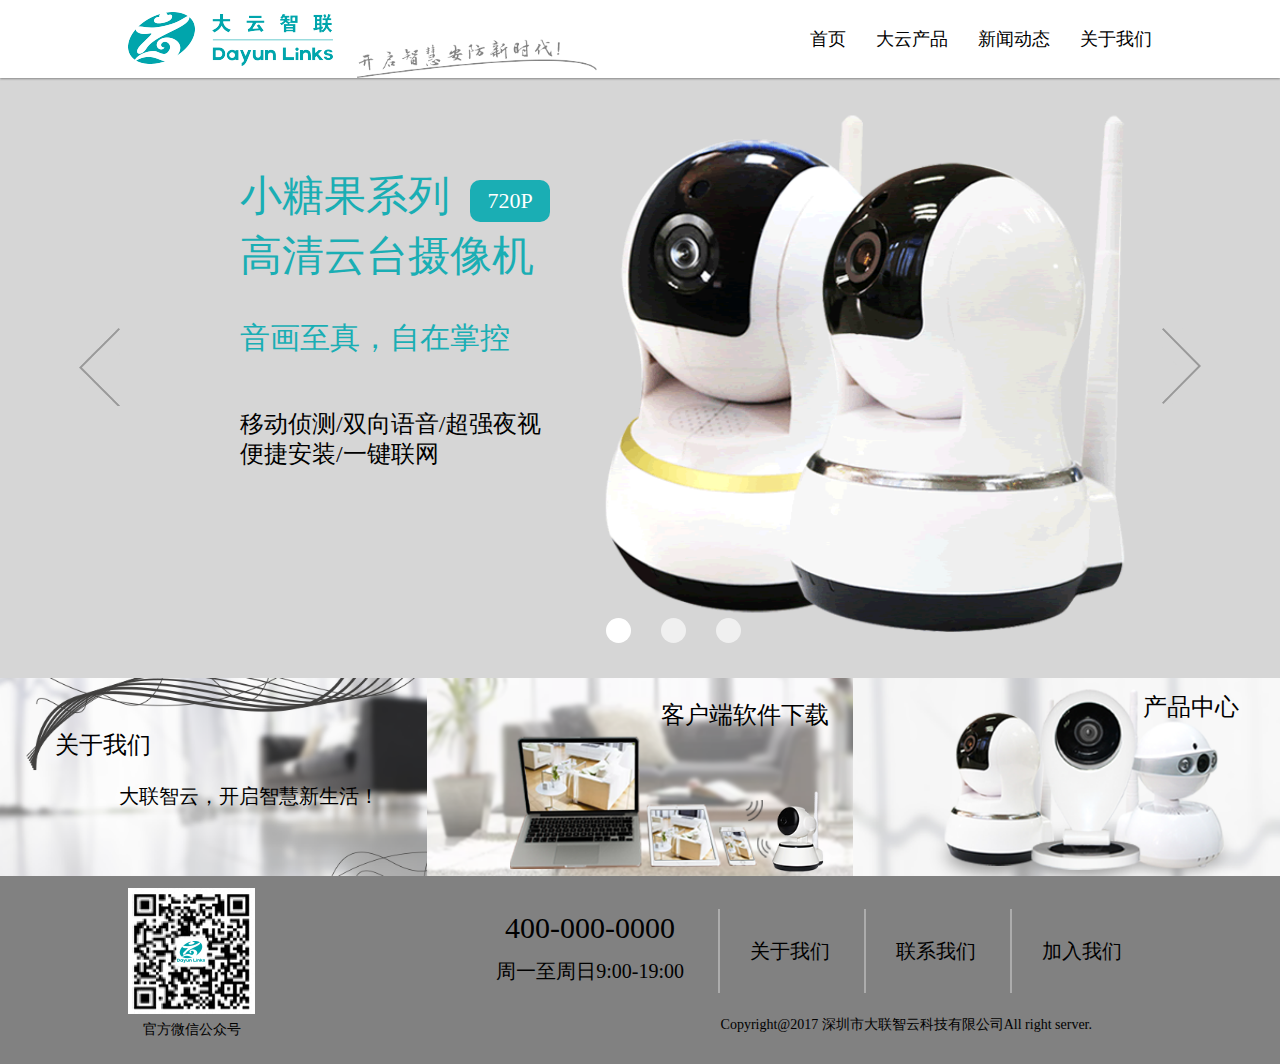
<file: index.html>
<!DOCTYPE html>
<html lang="en">
<head>
    <meta charset="UTF-8">
    <title>大云智联-首页</title>
    <meta name="viewport"
          content="width=device-width,initial-scale=1.0,minimum-scale=1.0,maximum-scale=1.0,user-scalable=no">
    <link href="css/base.css" rel="stylesheet">
    <link rel="stylesheet" href="css/index.css"/>
    <link href="css/main.css" rel="stylesheet">
    <link rel="stylesheet" type="text/css" href="css/ljn_swiper.min.css"/>
    <script src="js/jquery-1.11.3.js"></script>
    <script src="js/index.js"></script>
    <script type="text/javascript" src="js/ljn_swiper.min.js"></script>
    <script src="js/main.js"></script>
    <script type="text/javascript" src="js/jquery-3.1.1.min.js"></script>
</head>
<body>
<!--TODO:header-->
<header>
    <div class="header_nav_btn"><span></span><span></span><span></span></div>
    <div class="xdz_top_nav">
        <a href="index.html" class="xdz_logo_icon"><img src="img/head_foot/logo_icon.png" alt="大云智联"/></a>
        <a href="index.html" class="xdz_logo_iconB"><img src="img/head_foot/logo_iconC.png" alt="大云智联"/></a>
        <img src="img/head_foot/top_textImg.png"/>
        <ul class="clearfix">
            <li><a href="index.html">首页</a></li>
            <li><a href="#" class="xdz_nav_menu">大云产品</a>

                <div class="nav_min_menu">
                    <a href="product.html">产品中心</a>
                    <a href="min_planet.html">小行星系列</a>
                    <a href="min_planet.html">小行星系列</a>
                    <a href="sugar.html">小糖果系列</a>
                    <a href="min_guard.html">小卫士系列</a>
                    <a href="card.html">小卡片系列</a>
                    <a href="cat.html">招财猫系列</a>
                </div>
            </li>
            <li><a href="#">新闻动态</a></li>
            <li><a href="#">关于我们</a></li>
        </ul>
    </div>
    <ul class="xdz_product_menu clearfix">
        <li><a href="min_planet.html"><img src="img/xx/jqr.png"/></a>

            <p>小行星系列</p></li>
        <li><a href="sugar.html"><img src="img/sugar/xtg.png"/></a>

            <p>小糖果系列</p></li>
        <li><a href="min_guard.html"><img src="img/min_guard/images/menu_img.jpg"/></a>

            <p>小卫士系列</p></li>
        <li><a href="card.html"><img src="img/mini-card/zhengmian.png"/></a>

            <p>小卡片系列</p></li>
        <li><a href="cat.html"><img src="img/Cat/banner.png"/></a>

            <p>招财猫系列</p></li>
    </ul>
</header>
<!--TODO:container-->

<div class="wrap">
    <div class="banner">
        <div class="swiper-container">
            <div class="swiper-wrapper">
                <div class="swiper-slide">
                    <p class="p1">小糖果系列</p>

                    <p class="p2">720P</p>

                    <p class="p3">高清云台摄像机</p>

                    <p class="p4">音画至真，自在掌控</p>

                    <p class="p5">移动侦测/双向语音/超强夜视</p>

                    <p class="p6">便捷安装/一键联网</p></div>
                <div class="swiper-slide">
                    <p class="p2-1">小卫士系列</p>

                    <p class="p2-p1">高清云台摄像机</p>

                    <p class="p2-2">用“芯”感知，</p>

                    <p class="p2-3">世界尽在掌控</p>

                    <p class="p2-4">移动侦测/一键联网/多用户</p>

                    <p class="p2-5">预览/双向语音通话/超大</p>

                    <p class="p2-6">广角/安全加密信息传输</p>
                </div>
                <div class="swiper-slide">
                    <p class="p2-1">小行星系列</p>

                    <p class="p2-p1">高清云台摄像机</p>

                    <p class="p2-2">开启智慧新生活，</p>

                    <p class="p2-3">让爱无距！</p>

                    <p class="p2-4">超强夜视/双向语音通话</p>

                    <p class="p2-5">一键联网/便捷安装</p>
                </div>
            </div>
            <div class="swiper-pagination dian"></div>
            <!--<div class="swiper-button-prev swiper-button-white dian"></div>-->
            <!--<div class="swiper-button-next swiper-button-white dian"></div>-->
        </div>
    </div>
    <div class="clear"></div>

    <script type="text/javascript">
        var swiper = new Swiper('.swiper-container', {
            pagination: '.swiper-pagination',
            autoplay: 2500,
            autoplayDisableOnInteraction: false,
            paginationClickable: true,
            nextButton: '.swiper-button-next',
            prevButton: '.swiper-button-prev',
            loop: true
        });
    </script>


<div class="lbyys">


    <div class="sjf-lbt">
        <ul id="lb">
            <li>
                <div class="jzhong">
                    <p class="p1">小糖果系列</p>

                    <p class="p2">720P</p>

                    <p class="p3">高清云台摄像机</p>

                    <p class="p4">音画至真，自在掌控</p>

                    <p class="p5">移动侦测/双向语音/超强夜视</p>

                    <p class="p6">便捷安装/一键联网</p>
                </div>
            </li>
            <li>
                <div class="jzhong">
                    <p class="p2-1">小卫士系列</p>

                    <p class="p2-p1">高清云台摄像机</p>

                    <p class="p2-2">用“芯”感知，</p>

                    <p class="p2-3">世界尽在掌控</p>

                    <p class="p2-4">移动侦测/一键联网/多用户</p>

                    <p class="p2-5">预览/双向语音通话/超大</p>

                    <p class="p2-6">广角/安全加密信息传输</p>
                </div>
            </li>
            <li>
                <div class="jzhong">
                    <p class="p2-1">小行星系列</p>

                    <p class="p2-p1">高清云台摄像机</p>

                    <p class="p2-2">开启智慧新生活，</p>

                    <p class="p2-3">让爱无距！</p>

                    <p class="p2-4">超强夜视/双向语音通话</p>

                    <p class="p2-5">一键联网/便捷安装</p>
                </div>
            </li>
        </ul>
        <ul class="sjf-btn"></ul>
        <span id="sjf-btnl"><img src="img/jaintou.png" alt=""></span>
        <span id="sjf-btnr"> <img src="img/jiantou2.png" alt=""> </span>
    </div>



</div>





    <div class="about">
        <ul class="about-ul">
            <li>
                <p class="about1-p1">关于我们</p>

                <p class="about1-p2">大联智云，开启智慧新生活！</p>
            </li>
            <li id="kkois">
                <p class="about2-p1">客户端软件下载</p>
            </li>
            <li id="kkoi">
                <p class="about3-p1">产品中心</p>
            </li>
        </ul>
    </div>


</div>
<!--TODO:footer-->
<footer>
    <div class="foot_cont clearfix">
        <div class="codeimg">
            <img src="img/head_foot/erwm.png"/>

            <p>官方微信公众号</p>
        </div>
        <div class="foot_text">
            <h2>400-000-0000<br>
                <span>周一至周日9:00-19:00</span></h2>
            <a href="#">关于我们</a>
            <a href="#">联系我们</a>
            <a href="#">加入我们</a>

            <p>Copyright@2017 深圳市大联智云科技有限公司All right server.</p>
        </div>
    </div>
</footer>
</body>
</html>
</file>
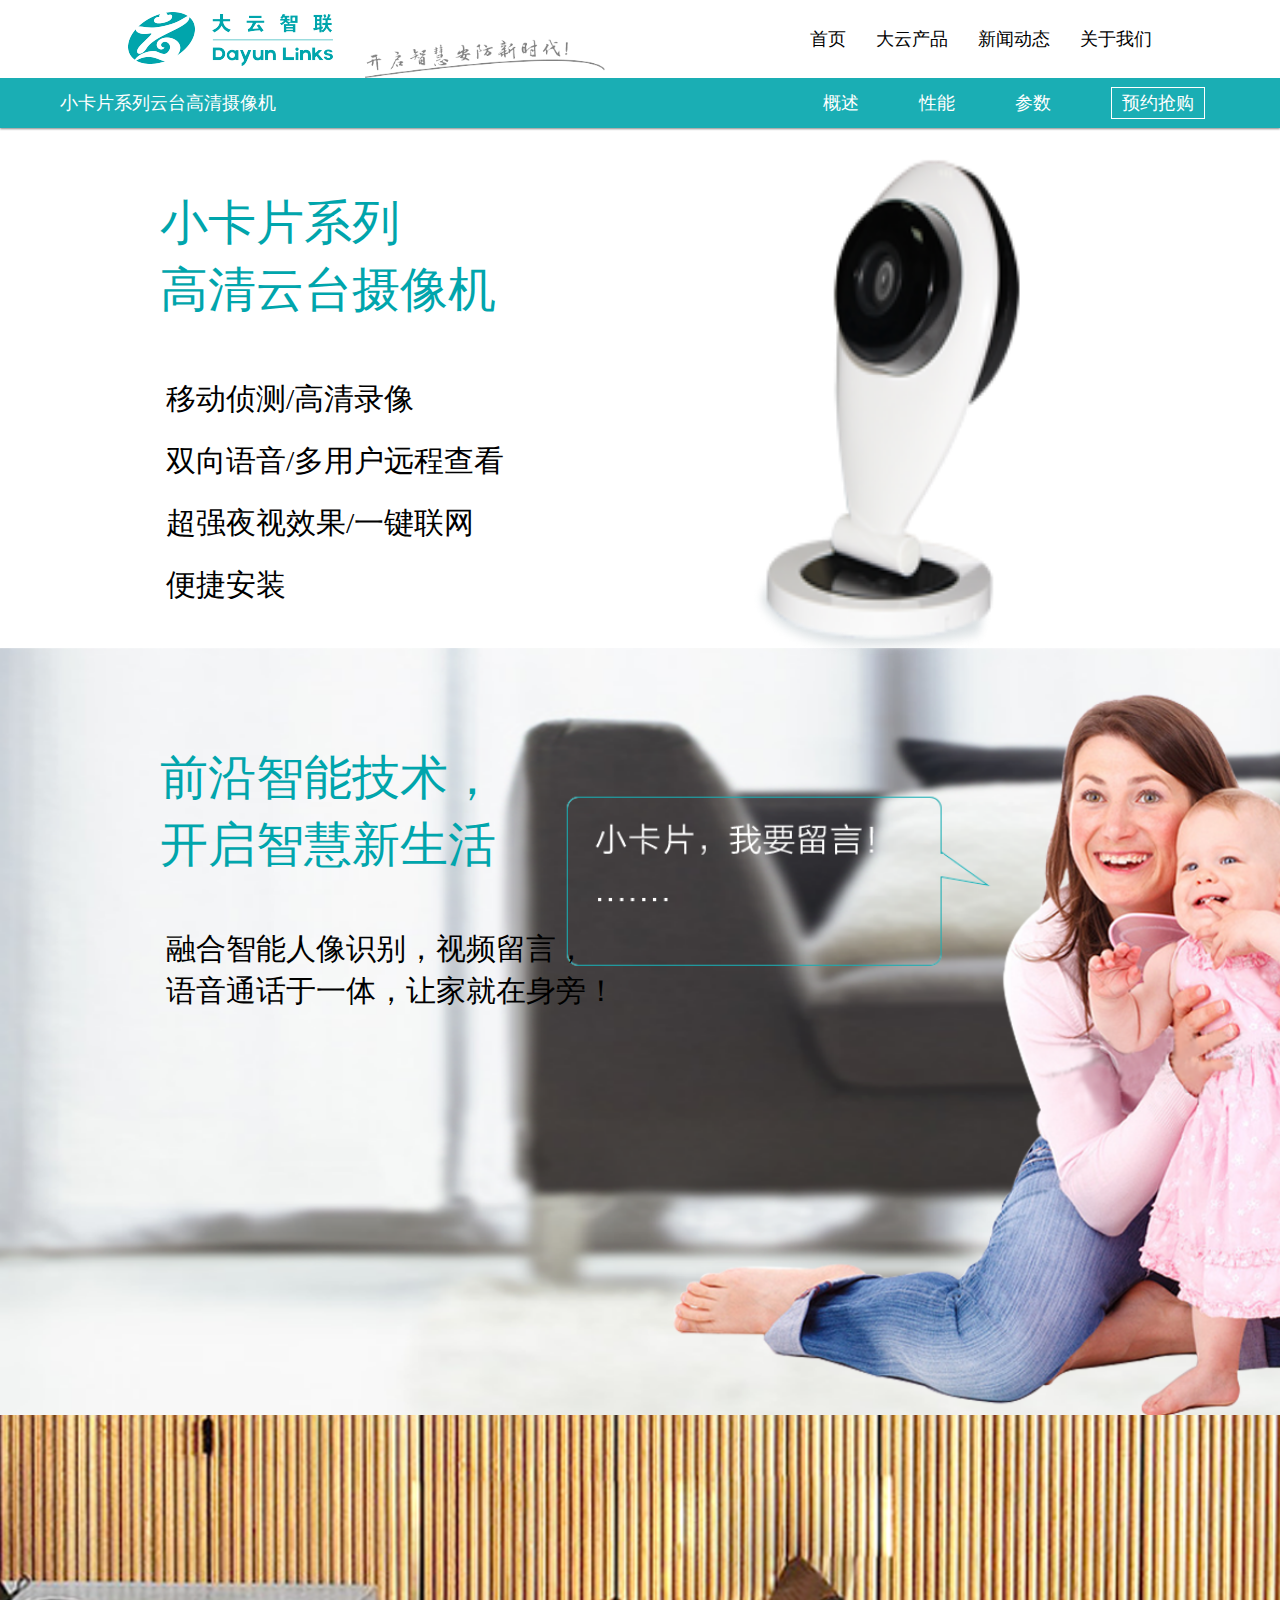
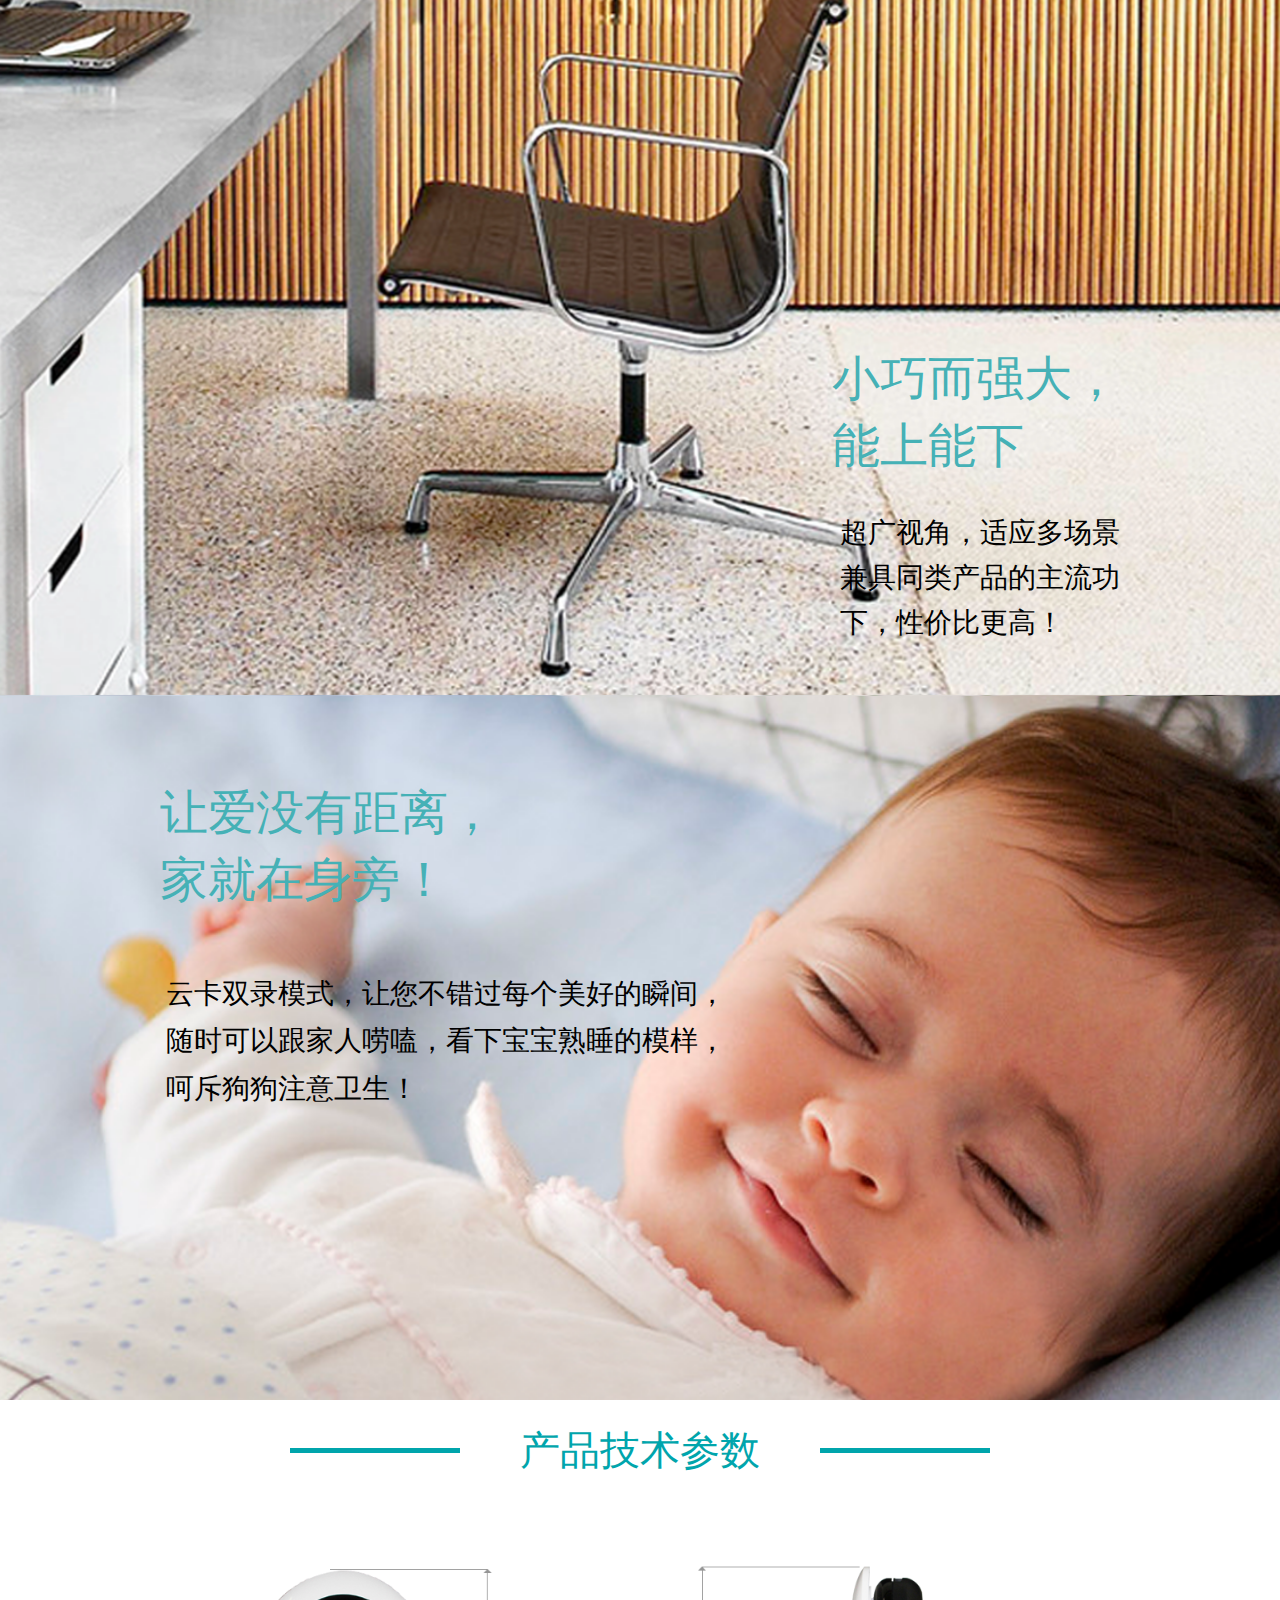
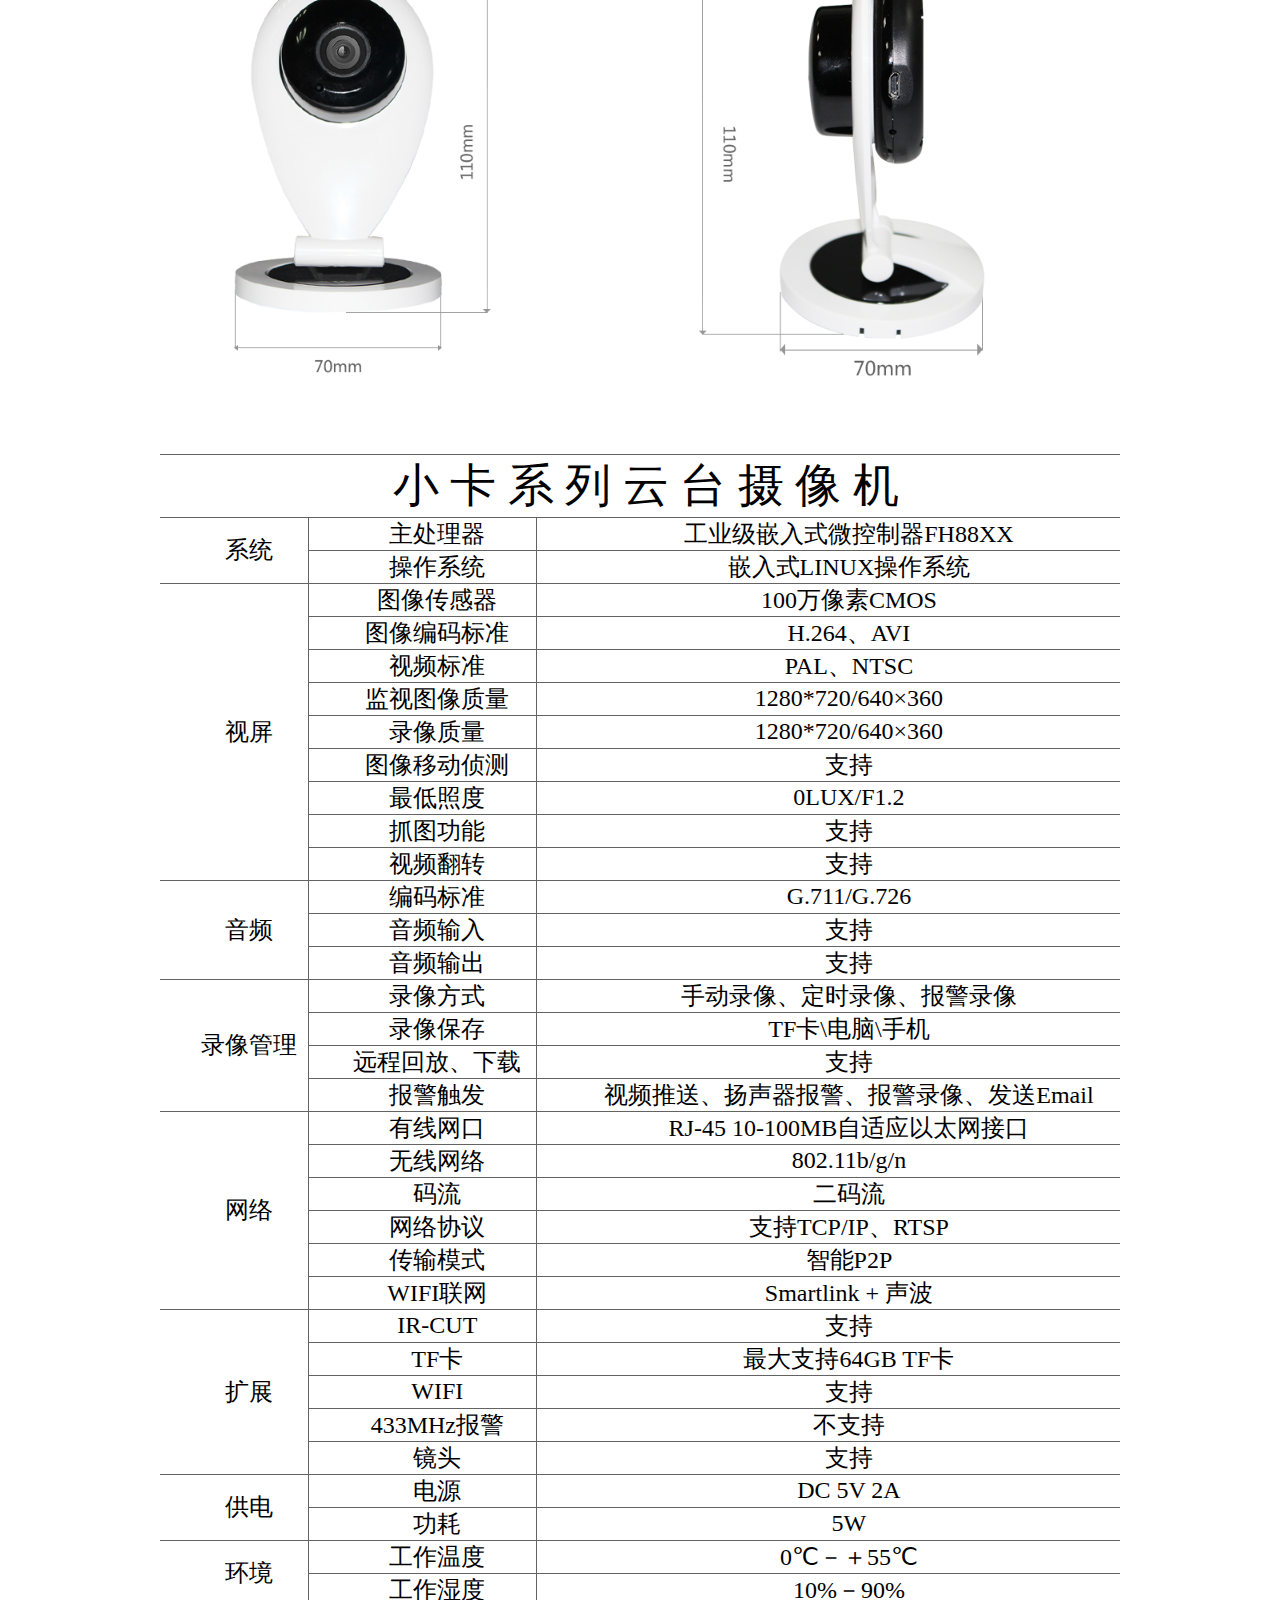
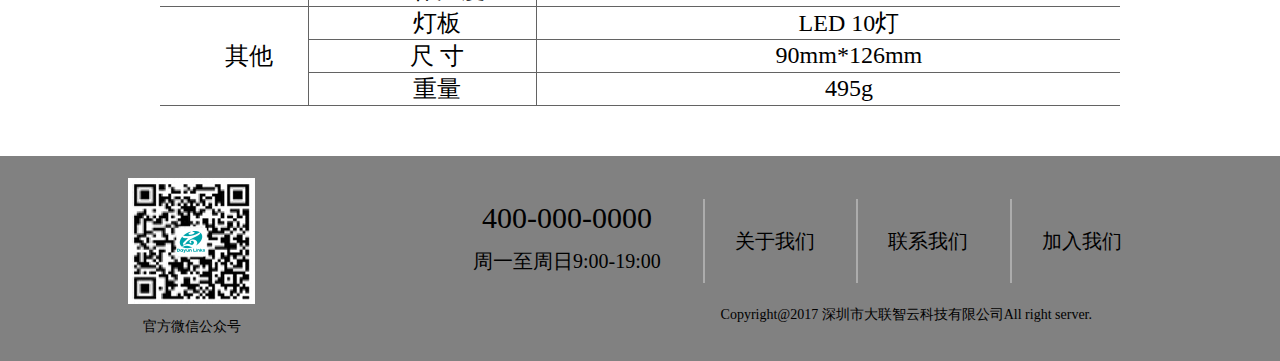
<file: card.html>
﻿<!DOCTYPE html>
<html>
<head>
    <meta charset="UTF-8">
    <title>小卡片系列云台摄像机-大云智联</title>
    <link rel="stylesheet" type="text/css" href="css/base.css"/>
    <link href="css/main.css" rel="stylesheet">
    <link rel="stylesheet" type="text/css" href="css/card.css"/>
    <script src="js/jquery-1.11.3.js"></script>
    <script src="js/main.js"></script>
    <script src="js/mobile-util.js">
    </script>
</head>
<body>
<!--TODO:header-->
<header>
    <div class="header_nav_btn"><span></span><span></span><span></span></div>
    <div class="xdz_top_nav">
        <a href="index.html" class="xdz_logo_icon"><img src="img/head_foot/logo_icon.png" alt="大云智联"/></a>
        <a href="index.html" class="xdz_logo_iconB"><img src="img/head_foot/logo_iconC.png" alt="大云智联"/></a>
        <img src="img/head_foot/top_textImg.png"/>
        <ul class="clearfix">
            <li><a href="index.html">首页</a></li>
            <li><a href="#" class="xdz_nav_menu">大云产品</a>
                <div class="nav_min_menu">
                    <a href="product.html">产品中心</a>
                    <a href="min_planet.html">小行星系列</a>
                    <a href="sugar.html">小糖果系列</a>
                    <a href="min_guard.html">小卫士系列</a>
                    <a href="card.html">小卡片系列</a>
                    <a href="cat.html">招财猫系列</a>
                </div>
            </li>
            <li><a href="#">新闻动态</a></li>
            <li><a href="#">关于我们</a></li>
        </ul>
    </div>
    <ul class="xdz_product_menu clearfix">
        <li><a href="min_planet.html"><img src="img/xx/jqr.png"/></a>

            <p>小行星系列</p></li>
        <li><a href="sugar.html"><img src="img/sugar/xtg.png"/></a>

            <p>小糖果系列</p></li>
        <li><a href="min_guard.html"><img src="img/min_guard/images/menu_img.jpg"/></a>

            <p>小卫士系列</p></li>
        <li><a href="card.html"><img src="img/mini-card/zhengmian.png"/></a>

            <p>小卡片系列</p></li>
        <li><a href="cat.html"><img src="img/Cat/banner.png"/></a>

            <p>招财猫系列</p></li>
    </ul>
    <nav>
        <div>
            <div class="nav_main">
                <p><a href="#">小卡片系列云台高清摄像机</a></p>
                <ul>
                    <li><a href="#anchor_M">概述</a></li>
                    <li><a href="#anchor_X">性能</a></li>
                    <li><a href="#anchor_C">参数</a></li>
                    <li><a href="#">预约抢购</a></li>
                </ul>
            </div>
        </div>
    </nav>

</header>
<div style="clear: both"></div>
<!--TODO:container-->
<div class="wrap" id="anchor_M">


    <div class="banner">
        <div class="box">
            <h3>小卡片系列<br/>
                高清云台摄像机
            </h3>
            <div>
                <h4>移动侦测/高清录像
                </h4>
                <h4>双向语音/多用户远程查看</h4>
                <h4>超强夜视效果/一键联网</h4>
                <h4>便捷安装</h4>
            </div>
            <img src="img/product/sample0-04.png"/>
        </div>
    </div>
    <!--banner-->
    <div class="product" id="anchor_X">
        <div class="box">
            <h2>前沿智能技术，<br />
                开启智慧新生活</h2>
            <h4>融合智能人像识别，视频留言，<br />
                语音通话于一体，让家就在身旁！</h4>

        </div>
    </div>

    <div class="product_one">
        <div class="box">
            <h2>小巧而强大，<br />
                能上能下</h2>
            <h4>超广视角，适应多场景安装;<br />
                兼具同类产品的主流功能情况<br />
                下，性价比更高！</h4>

        </div>
    </div>


    <div class="product_two">
        <div class="box">
            <h2>让爱没有距离，<br />
                家就在身旁！</h2>
            <h4>云卡双录模式，让您不错过每个美好的瞬间，<br />
                随时可以跟家人唠嗑，看下宝宝熟睡的模样，<br />
                呵斥狗狗注意卫生！</h4>

        </div>
    </div>
    <div class="were" id="anchor_C">
        <div class="were_con">
            <div class="cpin">
                <h1><span></span>产品技术参数<span></span></h1>
                <ul>
                    <li><img src="img/mini-card/zhengmian.png" alt="" /></li>
                    <li><img src="img/mini-card/cemial.png" alt="" /></li>
                </ul>
            </div>
        </div>
    </div>


    <div class="boxeeaaaa">
        <div>
            <table cellpadding="0" cellspacing="0">
                <p class="addsa">小 卡 系 列 云 台 摄 像 机</p>
                <tr>
                    <td class="a" rowspan="2">系统</td>
                    <td>主处理器</td>
                    <td>工业级嵌入式微控制器FH88XX</td>
                </tr>
                <tr>
                    <td>操作系统</td>
                    <td>嵌入式LINUX操作系统</td>
                </tr>
                <tr>
                    <td class="a" rowspan="9">视屏</td>
                    <td>图像传感器</td>
                    <td>100万像素CMOS</td>
                </tr>
                <tr>
                    <td>图像编码标准</td>
                    <td>H.264、AVI</td>
                </tr>
                <tr>
                    <td>视频标准</td>
                    <td>PAL、NTSC</td>
                </tr>
                <tr>
                    <td>监视图像质量</td>
                    <td>1280*720/640×360</td>
                </tr>
                <tr>
                    <td>录像质量</td>
                    <td>1280*720/640×360</td>
                </tr>
                <tr>
                    <td>图像移动侦测</td>
                    <td>支持</td>
                </tr>
                <tr>
                    <td>最低照度</td>
                    <td>0LUX/F1.2</td>
                </tr>
                <tr>
                    <td>抓图功能</td>
                    <td>支持</td>
                </tr>
                <tr>
                    <td>视频翻转</td>
                    <td>支持</td>
                </tr>
                <tr>
                <tr>
                    <td rowspan="3">音频</td>
                    <td>编码标准</td>
                    <td>G.711/G.726</td>
                </tr>
                <tr>
                    <td>音频输入</td>
                    <td>支持</td>
                </tr>
                <tr>
                    <td>音频输出</td>
                    <td>支持</td>
                </tr>
                <tr>
                    <td rowspan="4">录像管理</td>
                    <td>录像方式</td>
                    <td>手动录像、定时录像、报警录像</td>
                </tr>
                <tr>
                    <td>录像保存</td>
                    <td>TF卡\电脑\手机</td>
                </tr>
                <tr>
                    <td>远程回放、下载</td>
                    <td>支持</td>
                </tr>
                <tr>
                    <td>报警触发</td>
                    <td>视频推送、扬声器报警、报警录像、发送Email</td>
                </tr>
                <tr>
                    <td rowspan="6">网络</td>
                    <td>有线网口</td>
                    <td>RJ-45 10-100MB自适应以太网接口</td>
                </tr>
                <tr>
                    <td>无线网络</td>
                    <td>802.11b/g/n</td>
                </tr>
                <tr>
                    <td>码流</td>
                    <td>二码流</td>
                </tr>
                <tr>
                    <td>网络协议</td>
                    <td>支持TCP/IP、RTSP</td>
                </tr>
                <tr>
                    <td>传输模式</td>
                    <td>智能P2P</td>
                </tr>
                <tr>
                    <td>WIFI联网</td>
                    <td>Smartlink + 声波</td>
                </tr>
                <tr>
                    <td rowspan="5">扩展</td>
                    <td>IR-CUT</td>
                    <td>支持</td>
                </tr>
                <tr>
                    <td>TF卡</td>
                    <td>最大支持64GB TF卡</td>
                </tr>
                <tr>
                    <td>WIFI</td>
                    <td>支持</td>
                </tr>
                <tr>
                    <td>433MHz报警</td>
                    <td>不支持</td>
                </tr>
                <tr>
                    <td>镜头</td>
                    <td>支持</td>
                </tr>
                <tr>
                    <td rowspan="2">供电</td>
                    <td>电源</td>
                    <td>DC 5V 2A</td>
                </tr>
                <tr>
                    <td>功耗</td>
                    <td>5W</td>
                <tr>
                    <td rowspan="2">环境</td>
                    <td>工作温度</td>
                    <td>0℃－＋55℃</td>
                </tr>
                <tr>
                    <td>工作湿度</td>
                    <td>10%－90%</td>
                </tr>
                <tr>
                    <td rowspan="3">其他</td>
                    <td>灯板</td>
                    <td>LED 10灯</td>
                </tr>
                <tr>
                    <td>尺 寸</td>
                    <td>90mm*126mm</td>
                </tr>
                <tr>
                    <td>重量</td>
                    <td>495g</td>
                </tr>

            </table>
        </div>
    </div>

</div>
<!--TODO:footer-->
<footer>
    <div class="foot_cont clearfix">
        <div class="codeimg">
            <img src="img/head_foot/erwm.png"/>

            <p>官方微信公众号</p>
        </div>
        <div class="foot_text">
            <h2>400-000-0000<br>
                <span>周一至周日9:00-19:00</span></h2>
            <a href="#">关于我们</a>
            <a href="#">联系我们</a>
            <a href="#">加入我们</a>

            <p>Copyright@2017 深圳市大联智云科技有限公司All right server.</p>
        </div>
    </div>
</footer>
</body>
</html>
</file>
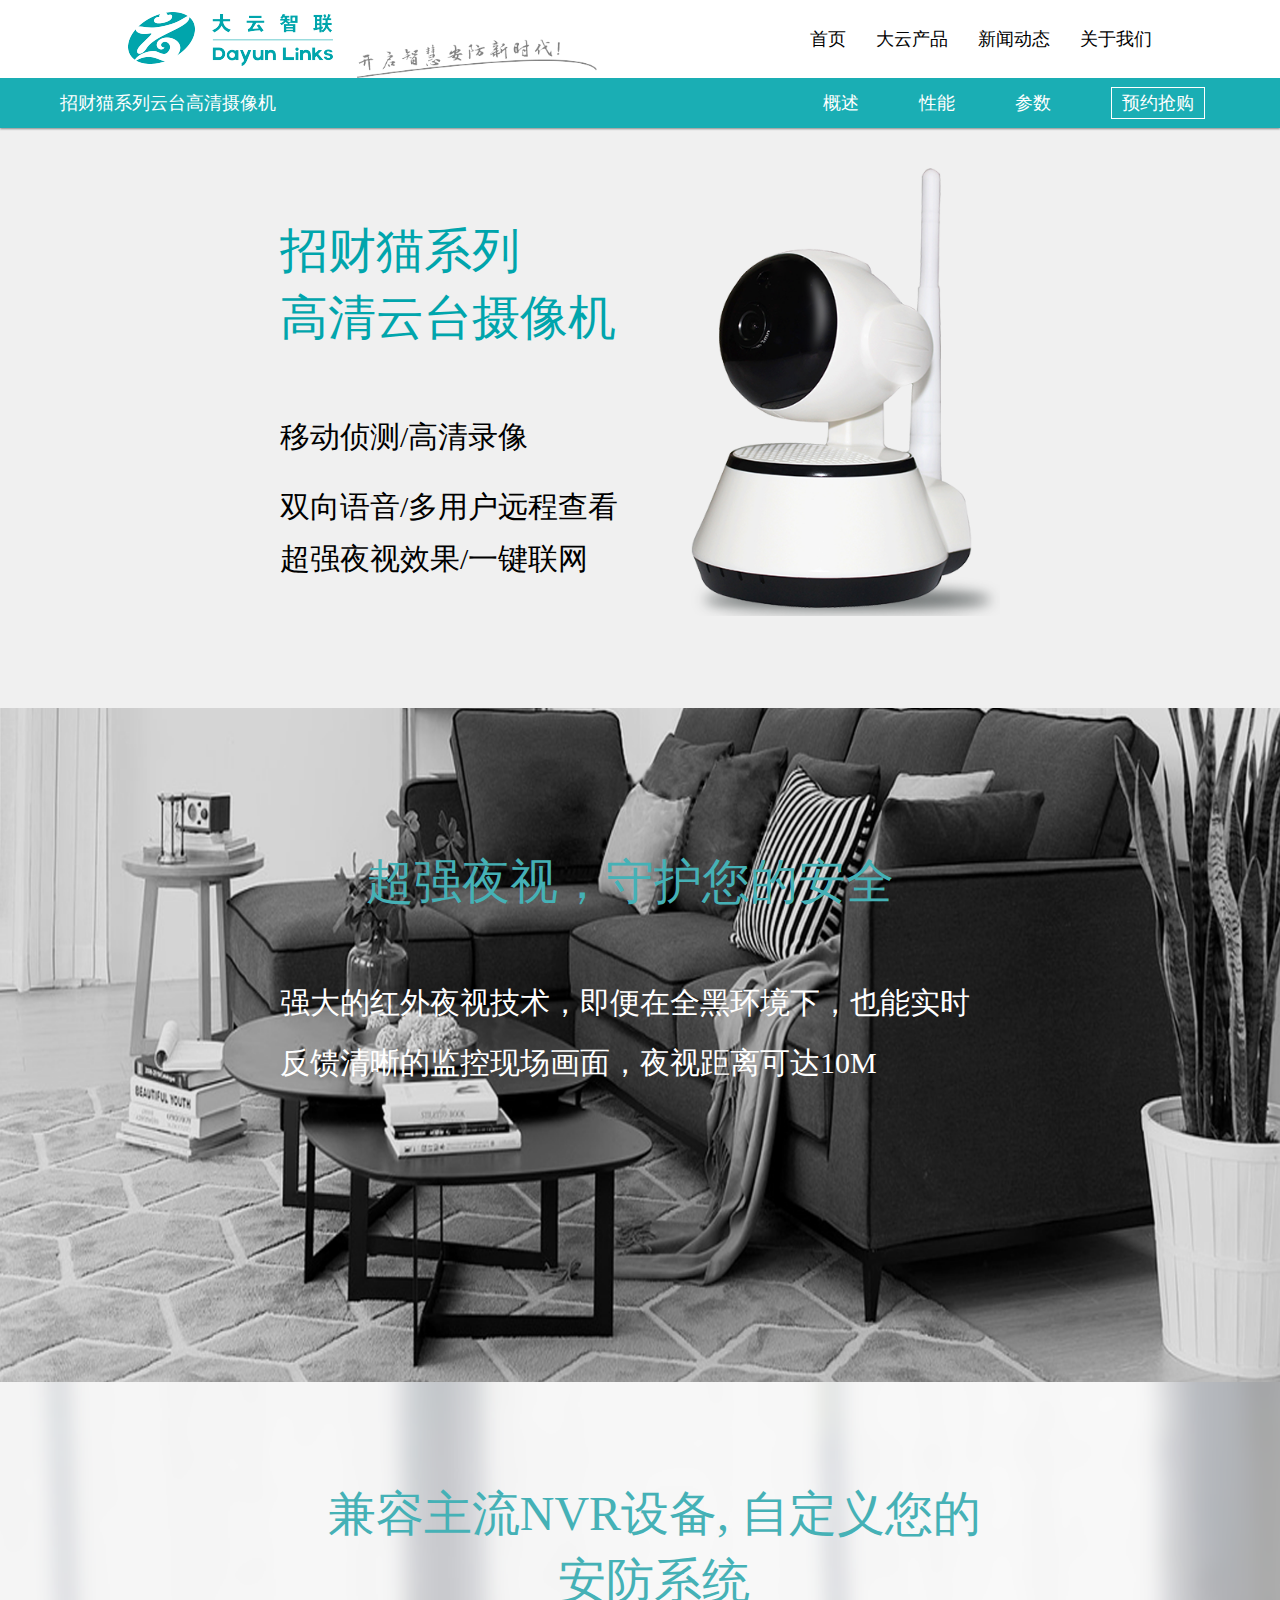
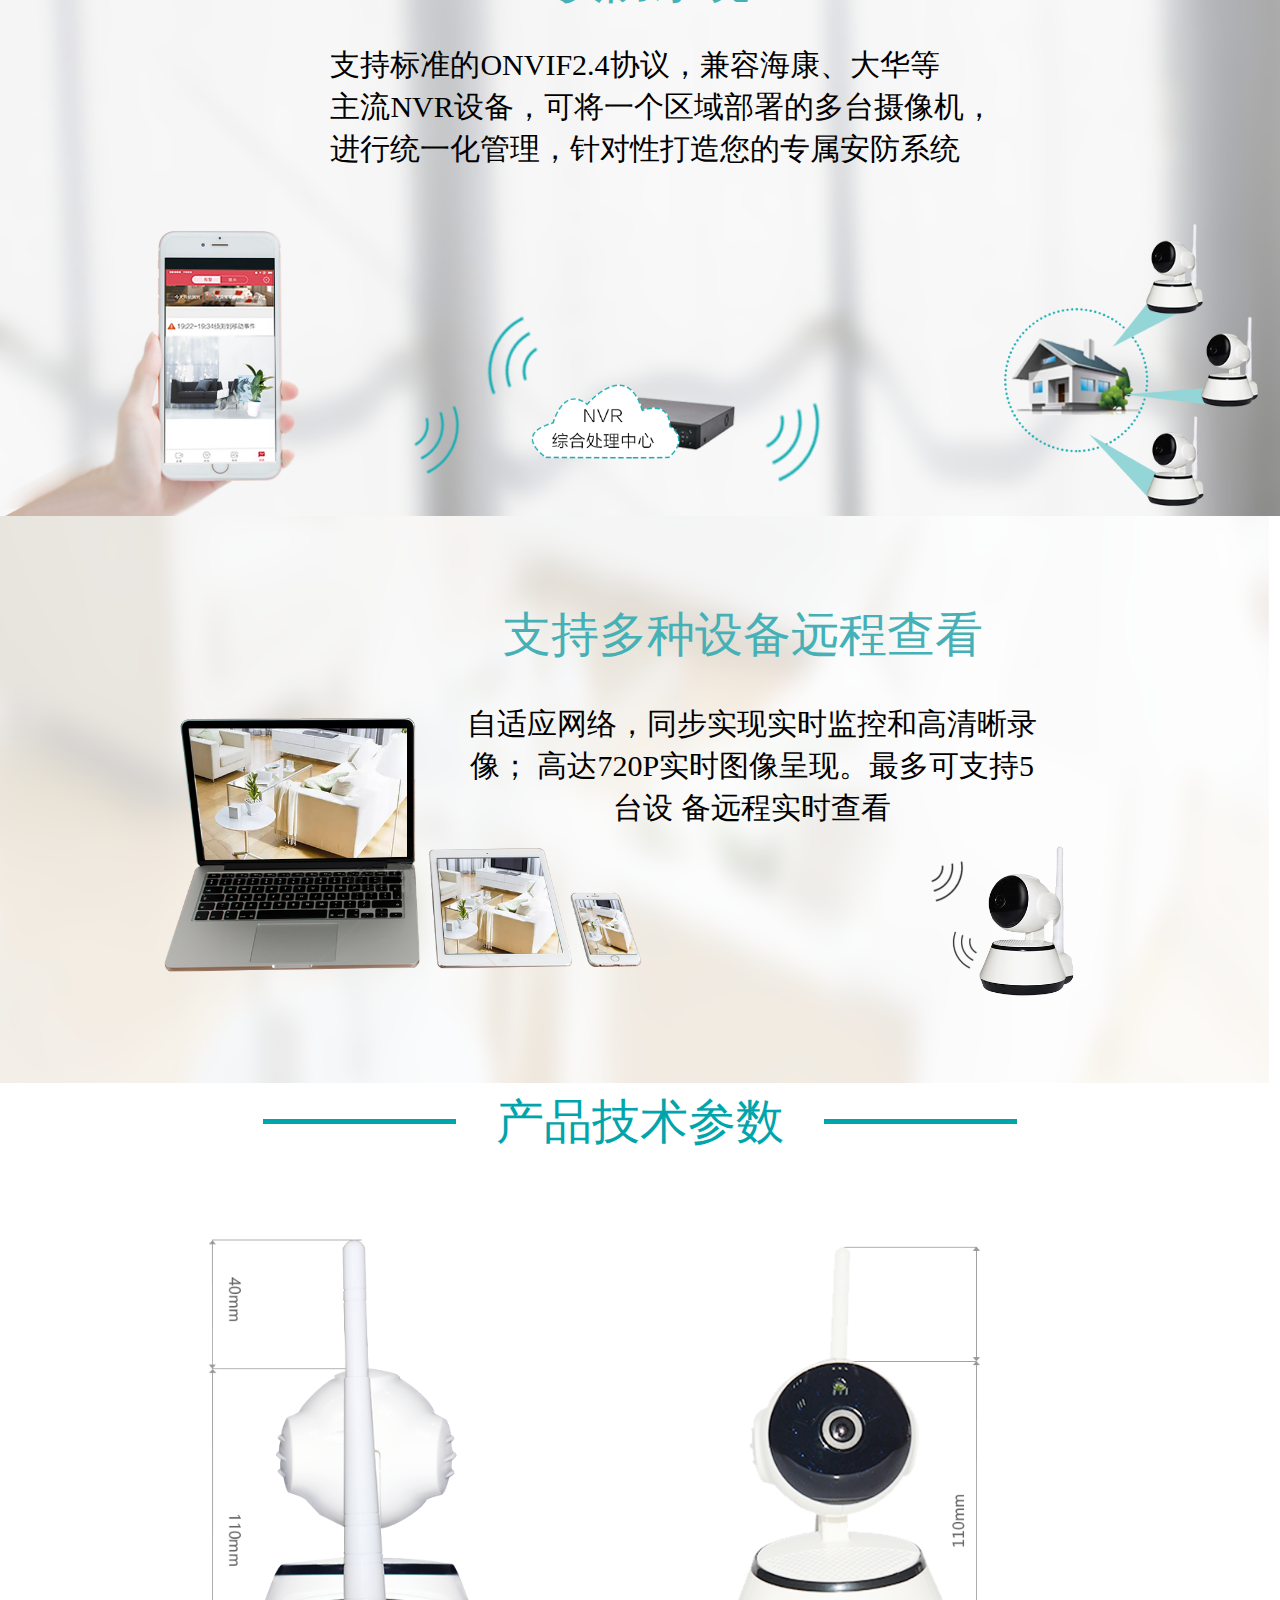
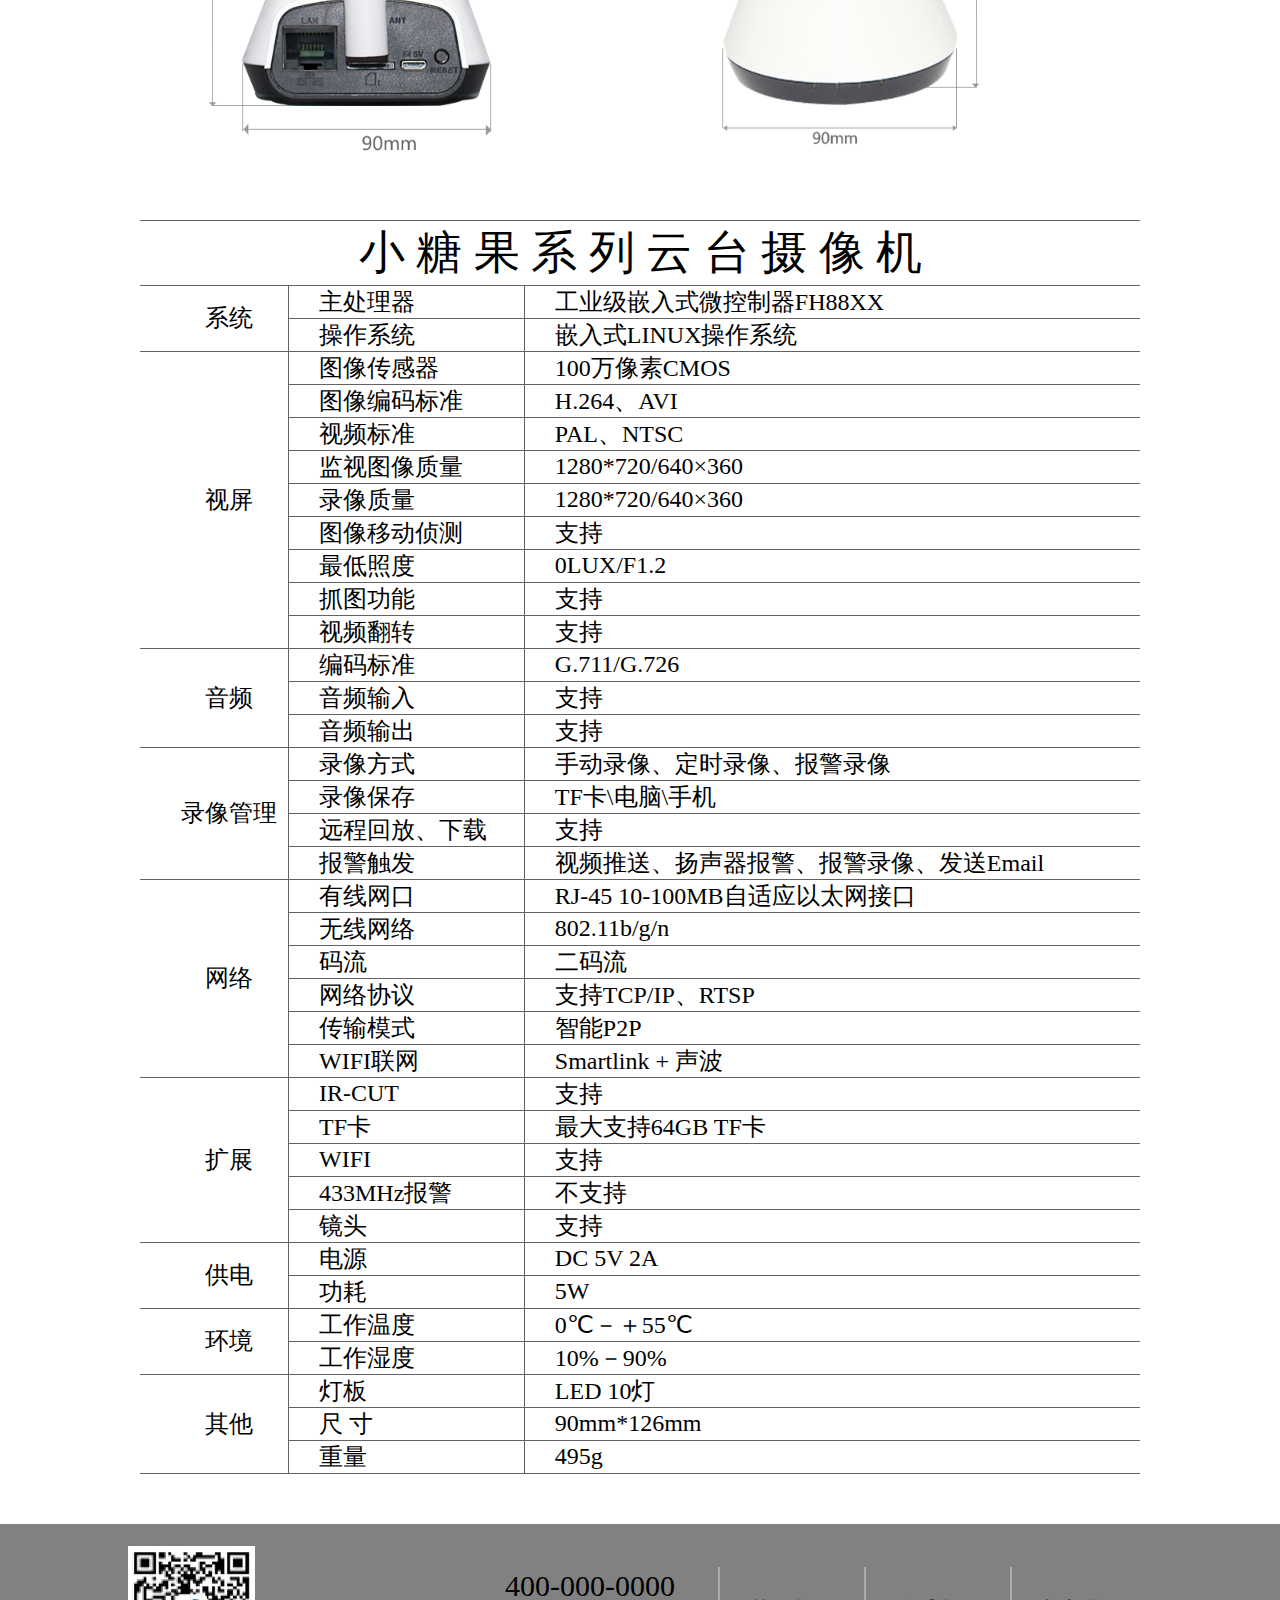
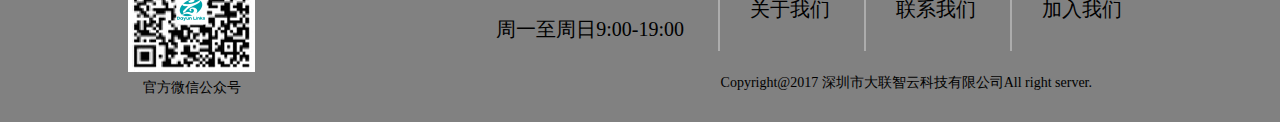
<file: cat.html>
<!DOCTYPE html>
<html>
<head lang="en">
    <title>招财猫系列-网络高清云台摄像机</title>
    <meta charset="UTF-8">
    <meta name="viewport" content="width=device-width,initial-scale=1,minimum-scale=1.0"/>
    <link rel="stylesheet" href="css/main.css"/>
    <link rel="stylesheet" href="css/cat.css"/>
    <link rel="stylesheet" type="text/css" href="css/cz.css"/>
    <script src="js/jquery-1.11.3.js"></script>
    <script src="js/main.js"></script>
</head>
<body>
<!--TODO:header-->
<header>
    <div class="header_nav_btn"><span></span><span></span><span></span></div>
    <div class="xdz_top_nav">
        <a href="index.html" class="xdz_logo_icon"><img src="img/head_foot/logo_icon.png" alt="大云智联"/></a>
        <a href="index.html" class="xdz_logo_iconB"><img src="img/head_foot/logo_iconC.png" alt="大云智联"/></a>
        <img src="img/head_foot/top_textImg.png"/>
        <ul class="clearfix">
            <li><a href="index.html">首页</a></li>
            <li><a href="#" class="xdz_nav_menu">大云产品</a>
                <div class="nav_min_menu">
                    <a href="product.html">产品中心</a>
                    <a href="min_planet.html">小行星系列</a>
                    <a href="sugar.html">小糖果系列</a>
                    <a href="min_guard.html">小卫士系列</a>
                    <a href="card.html">小卡片系列</a>
                    <a href="cat.html">招财猫系列</a>
                </div>
            </li>
            <li><a href="#">新闻动态</a></li>
            <li><a href="#">关于我们</a></li>
        </ul>
    </div>
    <ul class="xdz_product_menu clearfix">
        <li><a href="min_planet.html"><img src="img/xx/jqr.png"/></a>

            <p>小行星系列</p></li>
        <li><a href="sugar.html"><img src="img/sugar/xtg.png"/></a>

            <p>小糖果系列</p></li>
        <li><a href="min_guard.html"><img src="img/min_guard/images/menu_img.jpg"/></a>

            <p>小卫士系列</p></li>
        <li><a href="card.html"><img src="img/mini-card/zhengmian.png"/></a>

            <p>小卡片系列</p></li>
        <li><a href="cat.html"><img src="img/Cat/banner.png"/></a>

            <p>招财猫系列</p></li>
    </ul>
    <nav>
        <div>
            <div class="nav_main">
                <p><a href="#">招财猫系列云台高清摄像机</a></p>
                <ul>
                    <li><a href="#anchor_M">概述</a></li>
                    <li><a href="#anchor_X">性能</a></li>
                    <li><a href="#anchor_C">参数</a></li>
                    <li><a href="#">预约抢购</a></li>
                </ul>
            </div>
        </div>
    </nav>

</header>
<!--TODO:container-->
<div class="div">
    <div class="banner" id="anchor_M">
        <div class="box">
            <div class="box_one">
                <img src="img/Cat/banner.png" alt=""/>
                <h3>招财猫系列<br/>
                    高清云台摄像机</h3>
                <h4 class="h4">移动侦测/高清录像</h4><br/>
                <h4>双向语音/多用户远程查看</h4>
                <h4>超强夜视效果/一键联网</h4>
            </div>
        </div>
    </div>
    <!--banner-->
    <div class="product" id="anchor_X">
        <!--<div class="rgba"></div>-->
        <div class="box">
            <div class="box_one">
                <h2>超强夜视，守护您的安全</h2>
                <h4>强大的红外夜视技术，即便在全黑环境下，也能实时
                    <br/>反馈清晰的监控现场画面，夜视距离可达10M</h4>
            </div>
        </div>
    </div>
    <div class="product_one">
        <div class="box">
            <div class="box_one">

                <h2>兼容主流NVR设备,
                    自定义您的安防系统</h2>
                <h4>支持标准的ONVIF2.4协议，兼容海康、大华等<br/>
                    主流NVR设备，可将一个区域部署的多台摄像机，<br/>
                    进行统一化管理，针对性打造您的专属安防系统</h4>
                <ol class="ol clearfix">
                    <li><img src="img/Cat/sho.png" alt=""/></li>
                    <li><img class="li_tow" src="img/Cat/nvr.png" alt=""/></li>
                    <li><img src="img/Cat/fz.png" alt=""/></li>
                </ol>
            </div>
        </div>
    </div>
    <div class="product_two">
        <div class="box">
            <img src="img/Cat/dn.png" alt="" class="one_img"/>

            <div class="box_one">
                <h2>支持多种设备远程查看</h2>
                <h4>自适应网络，同步实现实时监控和高清晰录像；
                    高达720P实时图像呈现。最多可支持5台设
                    备远程实时查看</h4>
                </div>
            <img src="img/Cat/xjq.png" alt="" class="two_img"/>
            <img src="img/Cat/he.png" alt="" class="none"/>

        </div>
    </div>
    <div style="clear:both; height: 0px;line-height: 0"></div>
    <div class="were"   id="anchor_C">
        <div class="were_con">
            <div class="cpin">
                <h1><span></span><i>产品技术参数</i><span></span></h1>
                <ul>
                    <li><img src="img/Cat/cemian.png" alt=""/></li>
                    <li><img src="img/Cat/zhengmian.png" alt=""/></li>
                </ul>
            </div>
        </div>
    </div>
    <div class="box dd">
        <div>
            <table cellpadding="0" cellspacing="0">
                <p class="addsa">小 糖 果 系 列 云 台 摄 像 机</p>
                <tr>
                    <td class="a" rowspan="2">系统</td>
                    <td>主处理器</td>
                    <td>工业级嵌入式微控制器FH88XX</td>
                </tr>
                <tr>
                    <td>操作系统</td>
                    <td>嵌入式LINUX操作系统</td>
                </tr>
                <tr>
                    <td class="a" rowspan="9">视屏</td>
                    <td>图像传感器</td>
                    <td>100万像素CMOS</td>
                </tr>
                <tr>
                    <td>图像编码标准</td>
                    <td>H.264、AVI</td>
                </tr>
                <tr>
                    <td>视频标准</td>
                    <td>PAL、NTSC</td>
                </tr>
                <tr>
                    <td>监视图像质量</td>
                    <td>1280*720/640×360</td>
                </tr>
                <tr>
                    <td>录像质量</td>
                    <td>1280*720/640×360</td>
                </tr>
                <tr>
                    <td>图像移动侦测</td>
                    <td>支持</td>
                </tr>
                <tr>
                    <td>最低照度</td>
                    <td>0LUX/F1.2</td>
                </tr>
                <tr>
                    <td>抓图功能</td>
                    <td>支持</td>
                </tr>
                <tr>
                    <td>视频翻转</td>
                    <td>支持</td>
                </tr>
                <tr>
                <tr>
                    <td class="a" rowspan="3">音频</td>
                    <td>编码标准</td>
                    <td>G.711/G.726</td>
                </tr>
                <tr>
                    <td>音频输入</td>
                    <td>支持</td>
                </tr>
                <tr>
                    <td>音频输出</td>
                    <td>支持</td>
                </tr>
                <tr>
                    <td class="a" rowspan="4">录像管理</td>
                    <td>录像方式</td>
                    <td>手动录像、定时录像、报警录像</td>
                </tr>
                <tr>
                    <td>录像保存</td>
                    <td>TF卡\电脑\手机</td>
                </tr>
                <tr>
                    <td>远程回放、下载</td>
                    <td>支持</td>
                </tr>
                <tr>
                    <td>报警触发</td>
                    <td>视频推送、扬声器报警、报警录像、发送Email</td>
                </tr>
                <tr>
                    <td class="a" rowspan="6">网络</td>
                    <td>有线网口</td>
                    <td>RJ-45 10-100MB自适应以太网接口</td>
                </tr>
                <tr>
                    <td>无线网络</td>
                    <td>802.11b/g/n</td>
                </tr>
                <tr>
                    <td>码流</td>
                    <td>二码流</td>
                </tr>
                <tr>
                    <td>网络协议</td>
                    <td>支持TCP/IP、RTSP</td>
                </tr>
                <tr>
                    <td>传输模式</td>
                    <td>智能P2P</td>
                </tr>
                <tr>
                    <td>WIFI联网</td>
                    <td>Smartlink + 声波</td>
                </tr>
                <tr>
                    <td class="a" rowspan="5">扩展</td>
                    <td>IR-CUT</td>
                    <td>支持</td>
                </tr>
                <tr>
                    <td>TF卡</td>
                    <td>最大支持64GB TF卡</td>
                </tr>
                <tr>
                    <td>WIFI</td>
                    <td>支持</td>
                </tr>
                <tr>
                    <td>433MHz报警</td>
                    <td>不支持</td>
                </tr>
                <tr>
                    <td>镜头</td>
                    <td>支持</td>
                </tr>
                <tr>
                    <td class="a" rowspan="2">供电</td>
                    <td>电源</td>
                    <td>DC 5V 2A</td>
                </tr>
                <tr>
                    <td>功耗</td>
                    <td>5W</td>
                <tr>
                    <td class="a" rowspan="2">环境</td>
                    <td>工作温度</td>
                    <td>0℃－＋55℃</td>
                </tr>
                <tr>
                    <td>工作湿度</td>
                    <td>10%－90%</td>
                </tr>
                <tr>
                    <td class="a" rowspan="3">其他</td>
                    <td>灯板</td>
                    <td>LED 10灯</td>
                </tr>
                <tr>
                    <td>尺 寸</td>
                    <td>90mm*126mm</td>
                </tr>
                <tr>
                    <td>重量</td>
                    <td>495g</td>
                </tr>

            </table>
        </div>
    </div>
</div>
<!--TODO:footer-->
    <footer>
        <div class="foot_cont clearfix">
            <div class="codeimg">
                <img src="img/head_foot/erwm.png"/>
                <p>官方微信公众号</p>
            </div>
            <div class="foot_text">
                <h2>400-000-0000<br>
                    <span>周一至周日9:00-19:00</span></h2>
                <a href="#">关于我们</a>
                <a href="#">联系我们</a>
                <a href="#">加入我们</a>
                <p>Copyright@2017 深圳市大联智云科技有限公司All right server.</p>
            </div>
        </div>
    </footer>
</body>
</html>
</file>
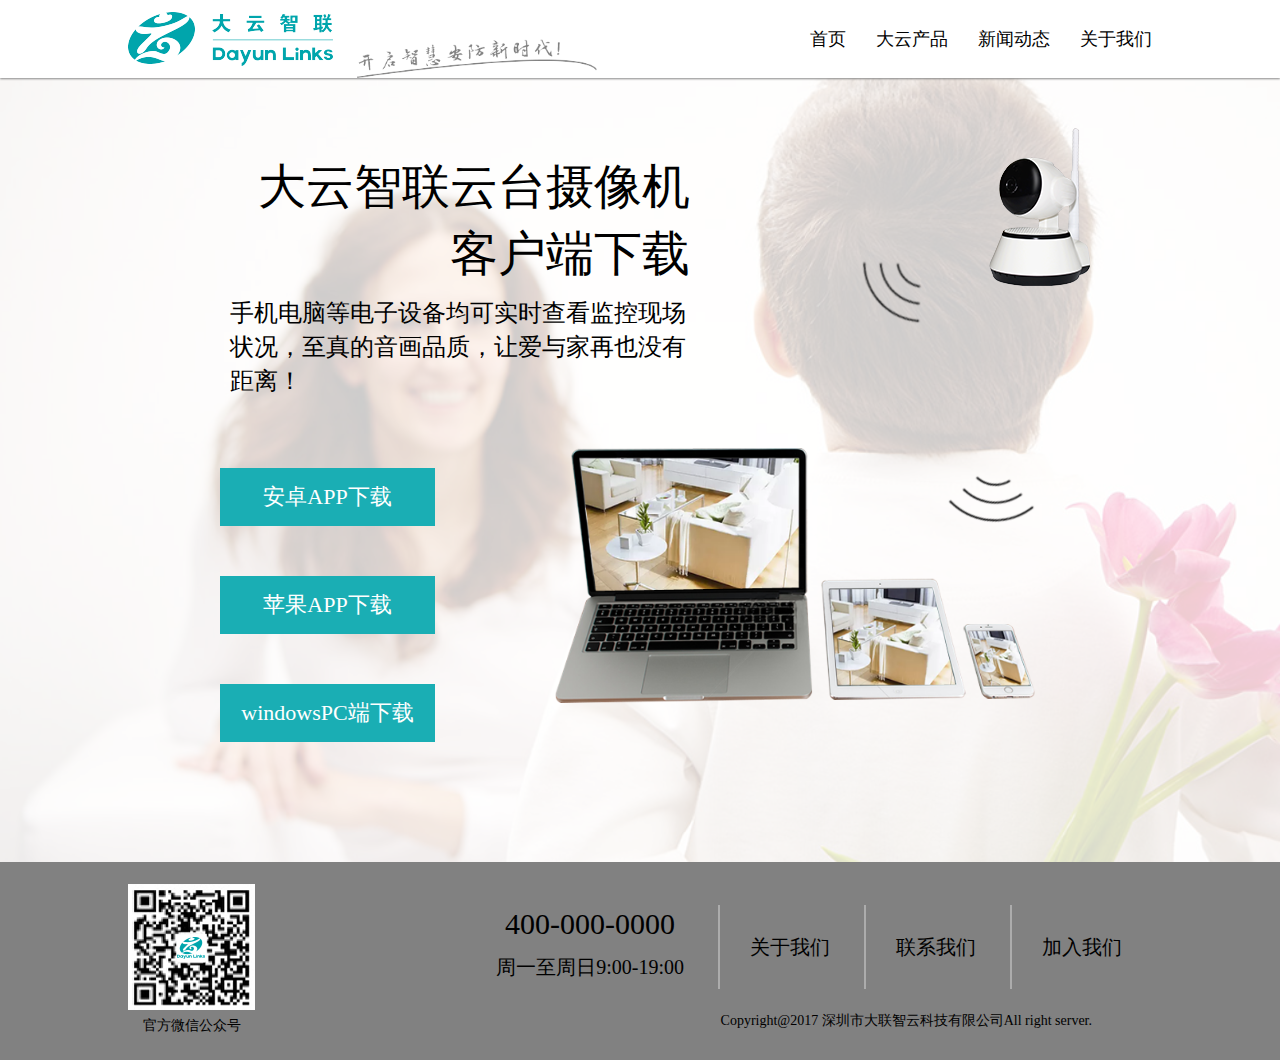
<file: download.html>
<!DOCTYPE html>
<html>
<head>
    <meta charset="UTF-8">
    <title>
        大云智联-下载中心
    </title>
    <meta name="viewport" content="width=device-width,initial-scale=1,minimum-scale=1,maximum-scale=1,user-scalable=no" />
    <link href="css/base.css" rel="stylesheet">
    <link href="css/main.css" rel="stylesheet">
    <link href="css/download.css" rel="stylesheet">
    <script src="js/jquery-1.11.3.js"></script>
    <script src="js/main.js"></script>
</head>
<body>
<!--TODO:header-->
<header>
    <div class="header_nav_btn"><span></span><span></span><span></span></div>
    <div class="xdz_top_nav">
        <a href="index.html" class="xdz_logo_icon"><img src="img/head_foot/logo_icon.png" alt="大云智联"/></a>
        <a href="index.html" class="xdz_logo_iconB"><img src="img/head_foot/logo_iconC.png" alt="大云智联"/></a>
        <img src="img/head_foot/top_textImg.png"/>
        <ul class="clearfix">
            <li><a href="index.html">首页</a></li>
            <li><a href="#" class="xdz_nav_menu">大云产品</a>
                <div class="nav_min_menu">
                    <a href="product.html">产品中心</a>
                    <a href="min_planet.html">小行星系列</a>
                    <a href="sugar.html">小糖果系列</a>
                    <a href="min_guard.html">小卫士系列</a>
                    <a href="card.html">小卡片系列</a>
                    <a href="cat.html">招财猫系列</a>
                </div>
            </li>
            <li><a href="#">新闻动态</a></li>
            <li><a href="#">关于我们</a></li>
        </ul>
    </div>
    <ul class="xdz_product_menu clearfix">
        <li><a href="min_planet.html"><img src="img/xx/jqr.png"/></a>

            <p>小行星系列</p></li>
        <li><a href="sugar.html"><img src="img/sugar/xtg.png"/></a>

            <p>小糖果系列</p></li>
        <li><a href="min_guard.html"><img src="img/min_guard/images/menu_img.jpg"/></a>

            <p>小卫士系列</p></li>
        <li><a href="card.html"><img src="img/mini-card/zhengmian.png"/></a>

            <p>小卡片系列</p></li>
        <li><a href="cat.html"><img src="img/Cat/banner.png"/></a>

            <p>招财猫系列</p></li>
    </ul>

</header>
<!--TODO:container-->
        <div class="download_maxbox">
            <div class="download_box">
            <div class="download_bg">
                <img src="img/download/camera.png" alt="图像无法显示"/>
                <div class="download_top">
                    <h2>
                        大云智联云台摄像机客户端下载
                    </h2>
                    <p>
                        手机电脑等电子设备均可实时查看监控现场
                        状况，至真的音画品质，让爱与家再也没有
                        距离！
                    </p>
                </div>
                <div class="download_bottom clearfix">
                    <div class="download_btn">
                        <a href="#">安卓APP下载</a>
                        <a href="#">苹果APP下载</a>
                        <a href="#">windowsPC端下载</a>
                    </div>
                    <div class="download_pc_img">
                        <img src="img/download/pcAll.png" alt="图像无法显示"/>
                        <!--<img src="img/download/pc.png" alt="图像无法显示"/>-->
                        <!--<img src="img/download/pad.png" alt="图像无法显示"/>-->
                        <!--<img src="img/download/phone.png" alt="图像无法显示"/>-->
                    </div>
                </div>
            </div>
            </div>
        </div>
<!--TODO:footer-->
<footer>
    <div class="foot_cont clearfix">
        <div class="codeimg">
            <img src="img/head_foot/erwm.png"/>
            <p>官方微信公众号</p>
        </div>
        <div class="foot_text">
            <h2>400-000-0000<br>
                <span>周一至周日9:00-19:00</span></h2>
            <a href="#">关于我们</a>
            <a href="#">联系我们</a>
            <a href="#">加入我们</a>
            <p>Copyright@2017 深圳市大联智云科技有限公司All right server.</p>
        </div>
    </div>
</footer>

</body>
</html>
</file>
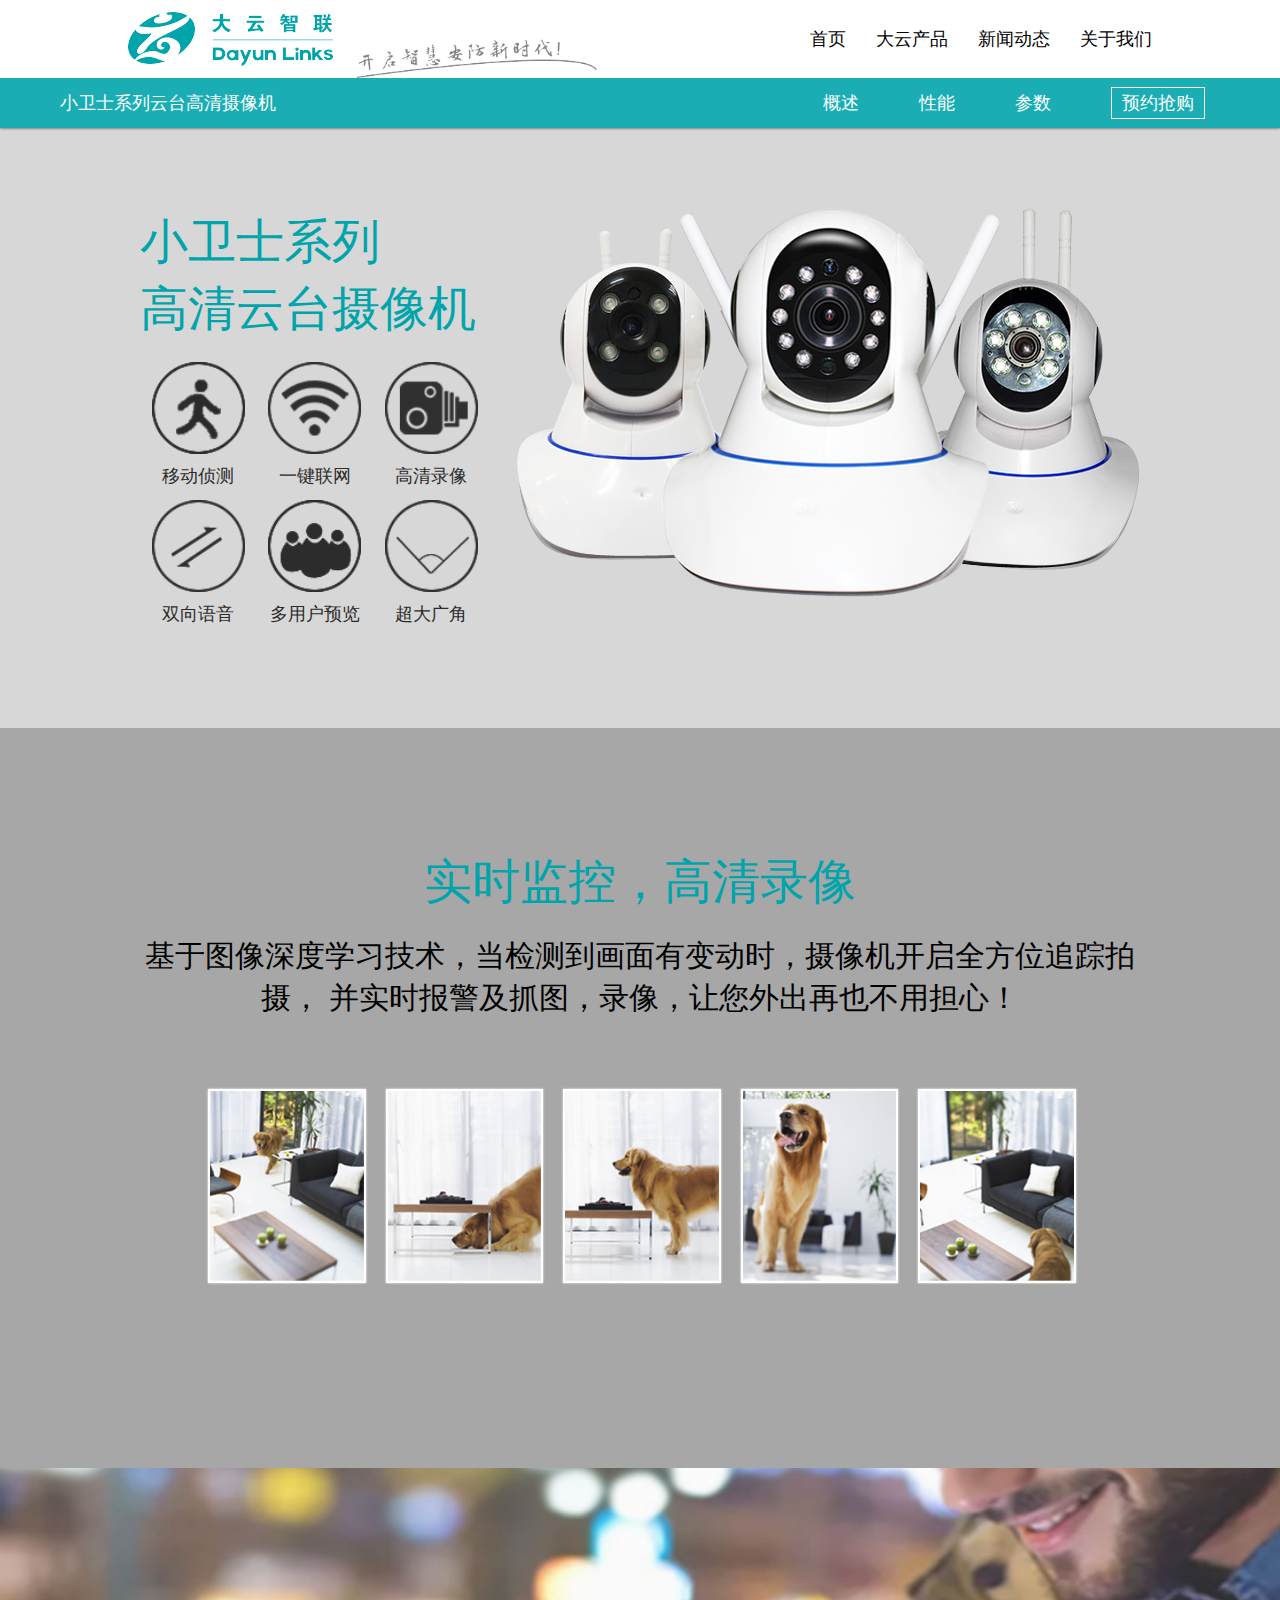
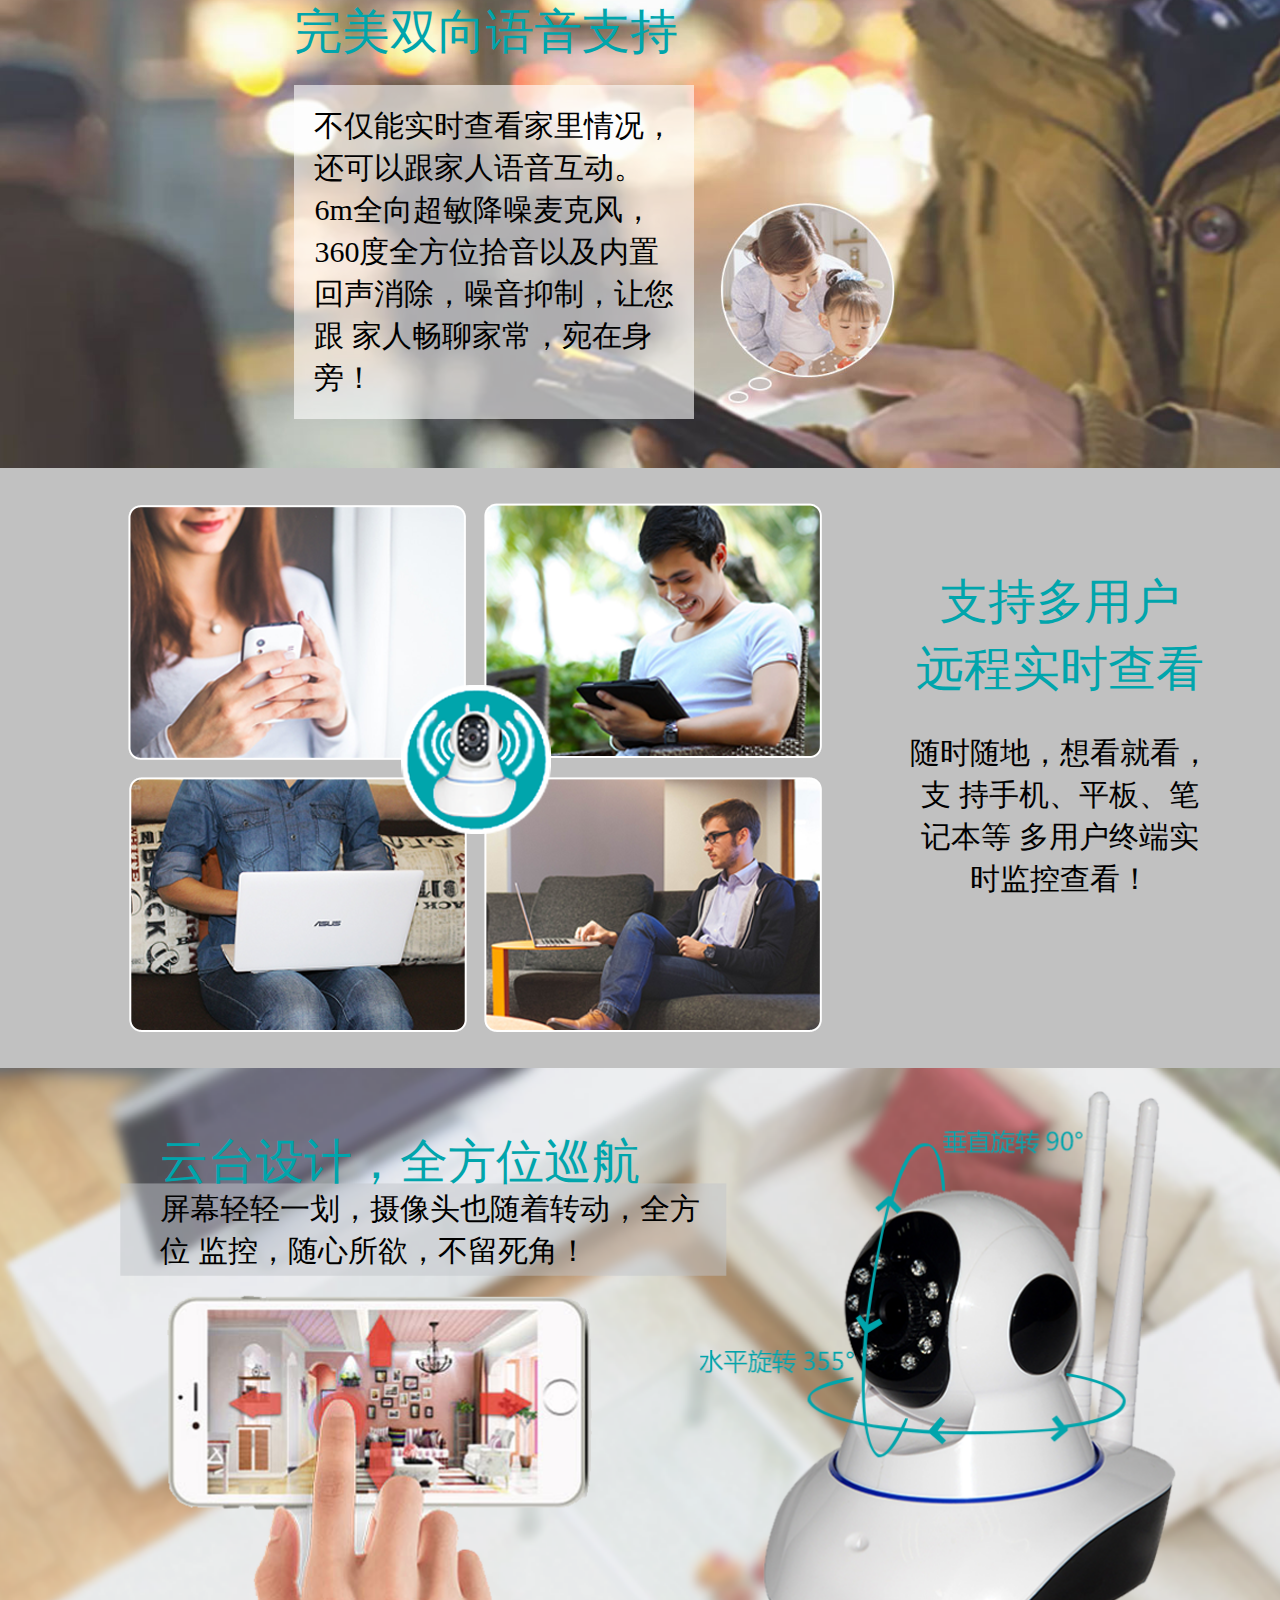
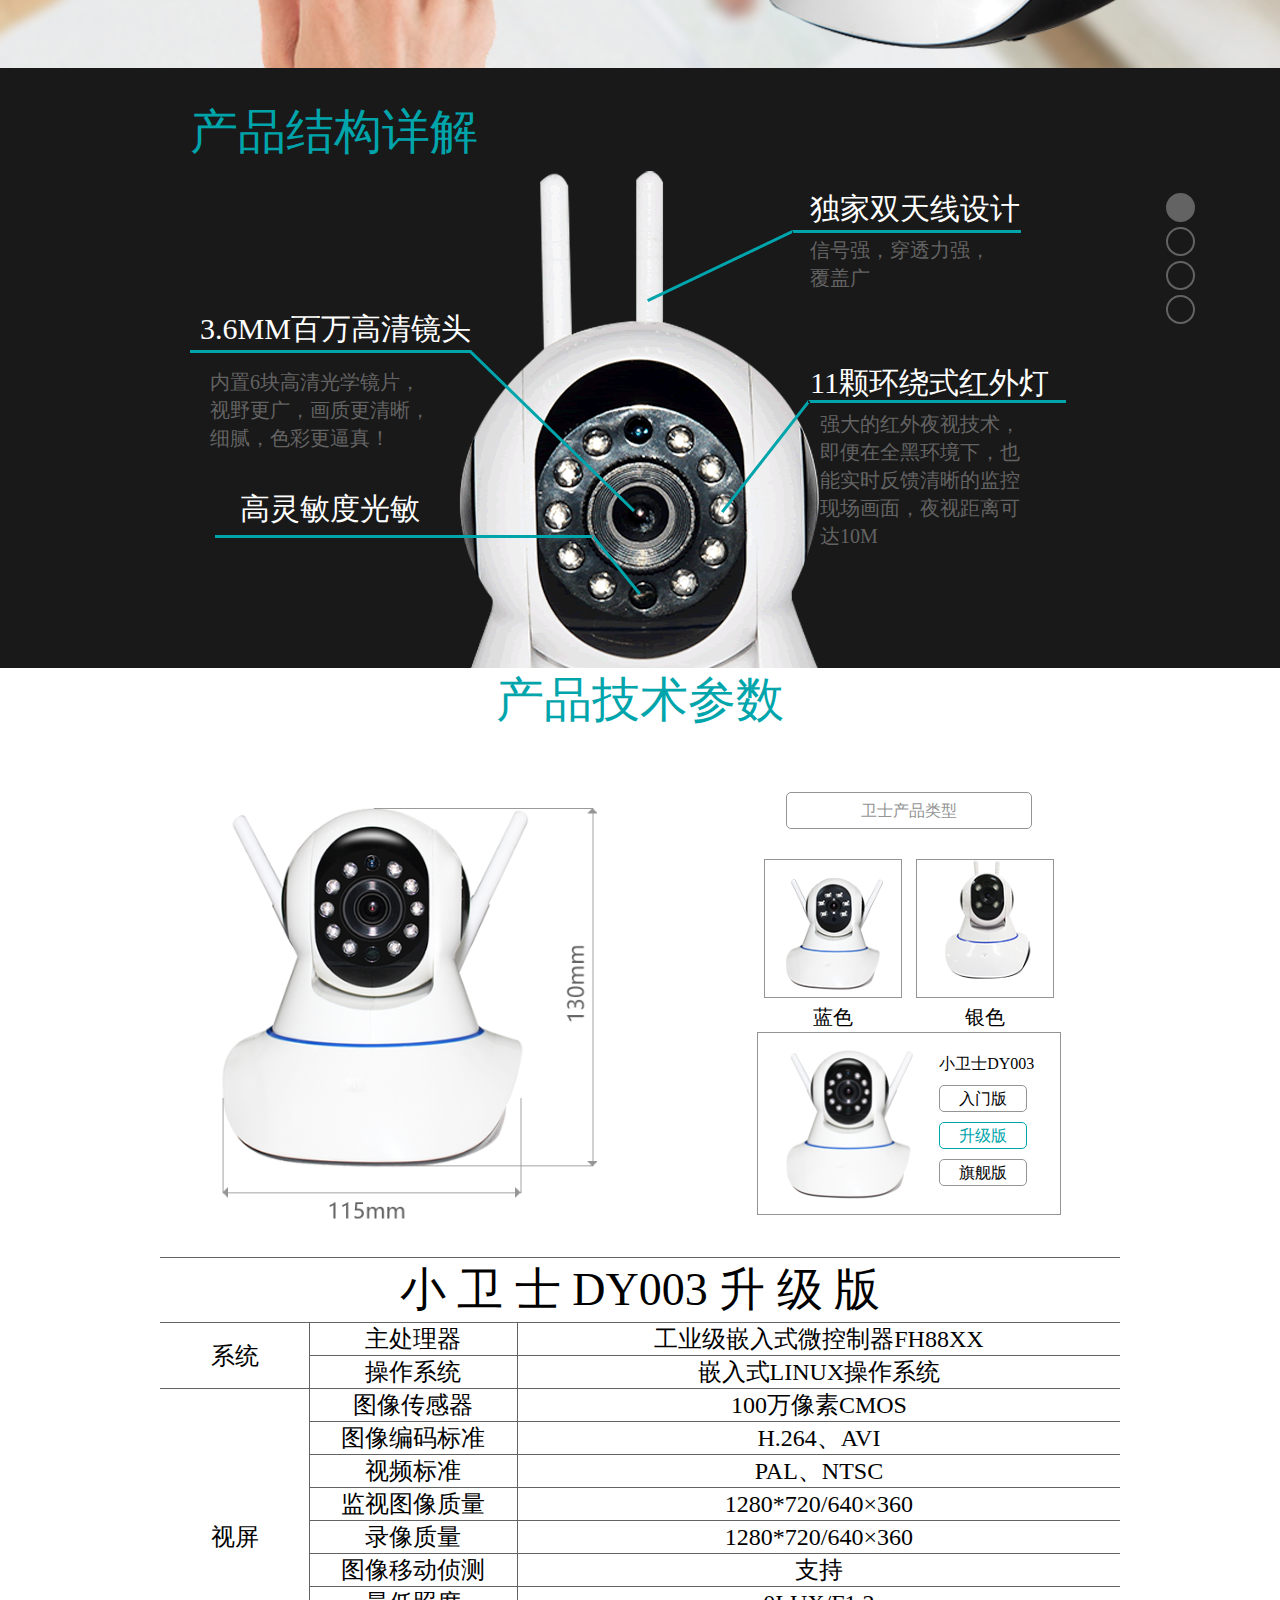
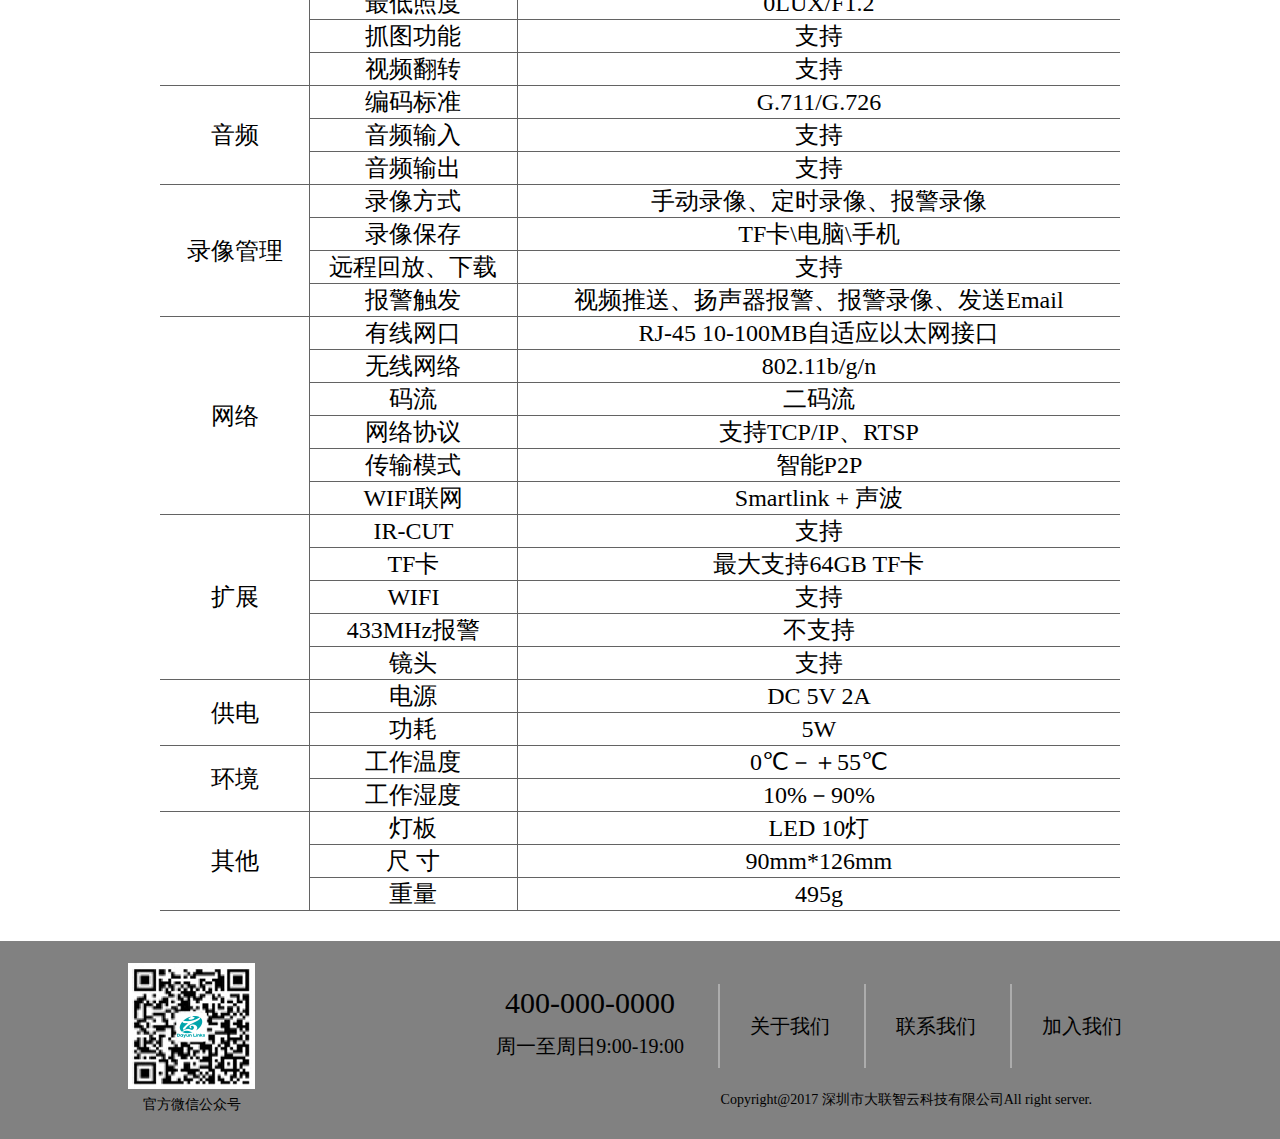
<file: min_guard.html>
<!DOCTYPE html>
<html>
<head>
    <meta charset="UTF-8">
    <title>小卫士系列云台摄像机-大云智联</title>
    <meta name="viewport" content="width=device-width,initial-scale=1,minimum-scale=1,maximum-scale=1,user-scalable=no" />
    <link rel="stylesheet"  href="css/base.css"/>
    <link rel="stylesheet"  href="css/main.css" >
    <link rel="stylesheet"  href="css/min_guard.css"/>
    <link rel="stylesheet" href="css/xiaoxx.css"/>
    <script src="js/xiaoweishi.js"></script>
    <script src="js/jquery-1.11.3.js"></script>
    <script src="js/main.js"></script>
    <script src="js/mobile-util.js">
    </script>
</head>
<body>
<!--TODO:header-->
<header>
    <div class="header_nav_btn"><span></span><span></span><span></span></div>
    <div class="xdz_top_nav">
        <a href="index.html" class="xdz_logo_icon"><img src="img/head_foot/logo_icon.png" alt="大云智联"/></a>
        <a href="index.html" class="xdz_logo_iconB"><img src="img/head_foot/logo_iconC.png" alt="大云智联"/></a>
        <img src="img/head_foot/top_textImg.png"/>
        <ul class="clearfix">
            <li><a href="index.html">首页</a></li>
            <li><a href="#" class="xdz_nav_menu">大云产品</a>
                <div class="nav_min_menu">
                    <a href="product.html">产品中心</a>
                    <a href="min_planet.html">小行星系列</a>
                    <a href="sugar.html">小糖果系列</a>
                    <a href="min_guard.html">小卫士系列</a>
                    <a href="card.html">小卡片系列</a>
                    <a href="cat.html">招财猫系列</a>
                </div>
            </li>
            <li><a href="#">新闻动态</a></li>
            <li><a href="#">关于我们</a></li>
        </ul>
    </div>
    <ul class="xdz_product_menu clearfix">
        <li><a href="min_planet.html"><img src="img/xx/jqr.png"/></a>

            <p>小行星系列</p></li>
        <li><a href="sugar.html"><img src="img/sugar/xtg.png"/></a>

            <p>小糖果系列</p></li>
        <li><a href="min_guard.html"><img src="img/min_guard/images/menu_img.jpg"/></a>

            <p>小卫士系列</p></li>
        <li><a href="card.html"><img src="img/mini-card/zhengmian.png"/></a>

            <p>小卡片系列</p></li>
        <li><a href="cat.html"><img src="img/Cat/banner.png"/></a>

            <p>招财猫系列</p></li>
    </ul>
    <nav>
        <div>
            <div class="nav_main">
                <p><a href="#">小卫士系列云台高清摄像机</a></p>
                <ul>
                    <li><a href="#anchor_M">概述</a></li>
                    <li><a href="#anchor_X">性能</a></li>
                    <li><a href="#anchor_C">参数</a></li>
                    <li><a href="#">预约抢购</a></li>
                </ul>
            </div>
        </div>
    </nav>

</header>
<!--TODO:container-->
<div class="f1_maxbox">
    <div class="f1_box clearfix" id="anchor_M">
        <div class="cont_box">
            <h2>小卫士系列<br/>
                高清云台摄像机</h2>
            <ul class="clearfix">
                <li><img src="img/min_guard/images/top_icon_x6.png" alt=""/><p>移动侦测</p></li>
                <li><img src="img/min_guard/images/top_icon_x6-04.png" alt=""/><p>一键联网</p></li>
                <li><img src="img/min_guard/images/top_icon_x6-06.png" alt=""/><p>高清录像</p></li>
                <li><img src="img/min_guard/images/top_icon_x6-11.png" alt=""/><p>双向语音</p></li>
                <li><img src="img/min_guard/images/top_icon_x6-12.png" alt=""/><p>多用户预览</p></li>
                <li><img src="img/min_guard/images/top_icon_x6-13.png" alt=""/><p>超大广角</p></li>
            </ul>
        </div>
        <img src="img/min_guard/top_img01.png" alt=""/>
    </div>
</div>
<div class="f2_maxbox" id="anchor_X">
    <div class="f2_box clearfix">
            <h2>实时监控，高清录像</h2>
        <p>
            基于图像深度学习技术，当检测到画面有变动时，摄像机开启全方位追踪拍摄，
            并实时报警及抓图，录像，让您外出再也不用担心！
        </p>
        <ul>
            <li><a href="#"><img src="img/min_guard/images/img_01.jpg" alt="图像无法显示"/></a></li>
            <li><a href="#"><img src="img/min_guard/images/img_03.jpg" alt="图像无法显示"/></a></li>
            <li><a href="#"><img src="img/min_guard/images/img_05.jpg" alt="图像无法显示"/></a></li>
            <li><a href="#"><img src="img/min_guard/images/img_07.jpg" alt="图像无法显示"/></a></li>
            <li><a href="#"><img src="img/min_guard/images/img_09.jpg" alt="图像无法显示"/></a></li>
        </ul>
    </div>
</div>
<div class="f3_maxbox">
    <div class="f3_box">
        <div class="f3_text">
            <h2>完美双向语音支持</h2>
            <p>不仅能实时查看家里情况，
                还可以跟家人语音互动。
                6m全向超敏降噪麦克风，
                360度全方位拾音以及内置
                回声消除，噪音抑制，让您跟
                家人畅聊家常，宛在身旁！</p>
        </div>
    </div>
</div>
<div class="f4_maxbox">
    <div class="f4_box">
            <img src="img/min_guard/f4_img.png" alt="图像无法加载"/>
        <div class="f4_text">
            <h2>支持多用户 <br/>
                远程实时查看</h2>
            <p>随时随地，想看就看，支
            持手机、平板、笔记本等
            多用户终端实时监控查看！</p>
        </div>
    </div>
</div>



<div class="wrap">

    <div class="dqy">
        <div class="dqy-1">
            <p class="d-p1">云台设计，全方位巡航</p>
            <p class="d-p2">屏幕轻轻一划，摄像头也随着转动，全方位
                监控，随心所欲，不留死角！</p>
        </div>
    </div>


    <div class="baner12">
        <div class="sjf-lbt">
            <ul id="lb">
                <li>

                    <div class="ikkk">
                        <p class="p-da">产品结构详解</p>
                        <p class="p1-p1">3.6MM百万高清镜头</p>
                        <p class="p1-p2">内置6块高清光学镜片，
                            视野更广，画质更清晰，
                            细腻，色彩更逼真！</p>
                        <p class="p1-p3">高灵敏度光敏</p>
                        <p class="p1-p4">独家双天线设计</p>
                        <p class="p1-p5">信号强，穿透力强，
                            覆盖广</p>
                        <p class="p1-p6">11颗环绕式红外灯</p>
                        <p class="p1-p7">强大的红外夜视技术，
                            即便在全黑环境下，也
                            能实时反馈清晰的监控
                            现场画面，夜视距离可
                            达10M</p>
                    </div>
                </li>
                <li>
                    <p class="p2-1">产品结构详解</p>
                    <p class="p2-2">高性能工业级处理器</p>
                    <p class="p2-3">采用工业级嵌入式微控制器，提升白天</p>
                    <p class="p2-4">色彩纯正度，不失真不偏色</p>
                    <p class="p2-8">高清录像，流畅体验</p>
                    <p class="p2-5">采用业内领先技术H.264、AVI压缩格式，</p>
                    <p class="p2-6">同步实现实时监控和高清晰录像</p>
                    <p class="p2-7">自适应网络，高达25/30帧/秒的流畅体验。</p>

                </li>1
                <li>
                    <p class="p3-1">产品结构详解</p>
                    <p class="p3-2">一键联网，方便易装</p>
                    <p class="p3-3">首创AirJoin一键设置WIFI，极致简单；</p>
                    <p class="p3-4">自带技威智云P2P穿透技术，一键远程，</p>
                    <p class="p3-5">即插即用</p>
                    <p class="p3-6">金融级别视频加密技术</p>
                    <p class="p3-7">每台设备均设有独立ID与密码，并采纳</p>
                    <p class="p3-8">1024位金融级视屏加密算法，为您的隐</p>
                    <p class="p3-9">私安全保驾护航！</p>
                </li>
                <li> <div class="ikkk">
                    <p class="p3-1">产品结构详解</p>
                    <p class="p4-1">扬声器</p>
                    <p class="p4-2">高保真音频处理，
                        让您的家人听到
                        您最真实的声音！</p>
                    <p class="p4-3">镜头360度翻转</p>
                    <p class="p4-4">支持多种安装方式，
                        镜头可随需求而翻
                        转</p>
                    <p class="p4-5">麦克风</p>
                    <p class="p4-6">灵敏减噪麦克风，
                        适应各类家庭环境。</p>
                </div>
            </ul>
            <ul class="sjf-btn"></ul>
            <span id="sjf-btnl"></span>
            <span id="sjf-btnr"> </span>
        </div>
    </div>


    <div class="were"  id="anchor_C">
        <div class="were_con">
            <div class="cpin">
                <h1>产品技术参数</h1>
                <ul>
                    <li><img src="img/xws/xws.png" alt=""/></li>
                    <li class="list">
                        <span>卫士产品类型</span>
                        <dl>
                            <dd>
                                <img src="img/xws/zhengmiian.png" style="width:90%;" alt=""/>
                                <p style="color: black">蓝色</p>
                            </dd>
                            <dd>
                                <img src="img/xws/cm.png" style="width:90%;" alt=""/>
                                <p style="color: black">银色</p>
                            </dd>
                        </dl>
                        <div class="xws">
                            <img src='img/xws/dxws.png' alt=""/>
                            <p>
                                小卫士DY003
                                <a>入门版</a>
                                <a>升级版</a>
                                <a>旗舰版</a>
                            </p>
                        </div>
                    </li>
                </ul>
            </div>
        </div>
    </div>
    <div class="box">
        <div>
            <table cellpadding="0" cellspacing="0">
                <p class="addsa">小 卫 士 DY003 升 级 版</p>
                <tr>
                    <td class="a" rowspan="2">系统</td>
                    <td>主处理器</td>
                    <td>工业级嵌入式微控制器FH88XX</td>
                </tr>
                <tr>
                    <td>操作系统</td>
                    <td>嵌入式LINUX操作系统</td>
                </tr>
                <tr>
                    <td class="a" rowspan="9">视屏</td>
                    <td>图像传感器</td>
                    <td>100万像素CMOS</td>
                </tr>
                <tr>
                    <td>图像编码标准</td>
                    <td>H.264、AVI</td>
                </tr>
                <tr>
                    <td>视频标准</td>
                    <td>PAL、NTSC</td>
                </tr>
                <tr>
                    <td>监视图像质量</td>
                    <td>1280*720/640×360</td>
                </tr>
                <tr>
                    <td>录像质量</td>
                    <td>1280*720/640×360</td>
                </tr>
                <tr>
                    <td>图像移动侦测</td>
                    <td>支持</td>
                </tr>
                <tr>
                    <td>最低照度</td>
                    <td>0LUX/F1.2</td>
                </tr>
                <tr>
                    <td>抓图功能</td>
                    <td>支持</td>
                </tr>
                <tr>
                    <td>视频翻转</td>
                    <td>支持</td>
                </tr>
                <tr>
                <tr>
                    <td rowspan="3">音频</td>
                    <td>编码标准</td>
                    <td>G.711/G.726</td>
                </tr>
                <tr>
                    <td>音频输入</td>
                    <td>支持</td>
                </tr>
                <tr>
                    <td>音频输出</td>
                    <td>支持</td>
                </tr>
                <tr>
                    <td rowspan="4">录像管理</td>
                    <td>录像方式</td>
                    <td>手动录像、定时录像、报警录像</td>
                </tr>
                <tr>
                    <td>录像保存</td>
                    <td>TF卡\电脑\手机</td>
                </tr>
                <tr>
                    <td>远程回放、下载</td>
                    <td>支持</td>
                </tr>
                <tr>
                    <td>报警触发</td>
                    <td>视频推送、扬声器报警、报警录像、发送Email</td>
                </tr>
                <tr>
                    <td rowspan="6">网络</td>
                    <td>有线网口</td>
                    <td>RJ-45 10-100MB自适应以太网接口</td>
                </tr>
                <tr>
                    <td>无线网络</td>
                    <td>802.11b/g/n</td>
                </tr>
                <tr>
                    <td>码流</td>
                    <td>二码流</td>
                </tr>
                <tr>
                    <td>网络协议</td>
                    <td>支持TCP/IP、RTSP</td>
                </tr>
                <tr>
                    <td>传输模式</td>
                    <td>智能P2P</td>
                </tr>
                <tr>
                    <td>WIFI联网</td>
                    <td>Smartlink + 声波</td>
                </tr>
                <tr>
                    <td rowspan="5">扩展</td>
                    <td>IR-CUT</td>
                    <td>支持</td>
                </tr>
                <tr>
                    <td>TF卡</td>
                    <td>最大支持64GB TF卡</td>
                </tr>
                <tr>
                    <td>WIFI</td>
                    <td>支持</td>
                </tr>
                <tr>
                    <td>433MHz报警</td>
                    <td>不支持</td>
                </tr>
                <tr>
                    <td>镜头</td>
                    <td>支持</td>
                </tr>
                <tr>
                    <td rowspan="2">供电</td>
                    <td>电源</td>
                    <td>DC 5V 2A</td>
                </tr>
                <tr>
                    <td>功耗</td>
                    <td>5W</td>
                <tr>
                    <td rowspan="2">环境</td>
                    <td>工作温度</td>
                    <td>0℃－＋55℃</td>
                </tr>
                <tr>
                    <td>工作湿度</td>
                    <td>10%－90%</td>
                </tr>
                <tr>
                    <td rowspan="3">其他</td>
                    <td>灯板</td>
                    <td>LED 10灯</td>
                </tr>
                <tr>
                    <td>尺 寸</td>
                    <td>90mm*126mm</td>
                </tr>
                <tr>
                    <td>重量</td>
                    <td>495g</td>
                </tr>
            </table>
        </div>
    </div>
</div>
</div>

<!--TODO:footer-->
<footer>
    <div class="foot_cont clearfix">
        <div class="codeimg">
            <img src="img/head_foot/erwm.png"/>

            <p>官方微信公众号</p>
        </div>
        <div class="foot_text">
            <h2>400-000-0000<br>
                <span>周一至周日9:00-19:00</span></h2>
            <a href="#">关于我们</a>
            <a href="#">联系我们</a>
            <a href="#">加入我们</a>
            <p>Copyright@2017 深圳市大联智云科技有限公司All right server.</p>
        </div>
    </div>
</footer>
</body>
</html>
</file>
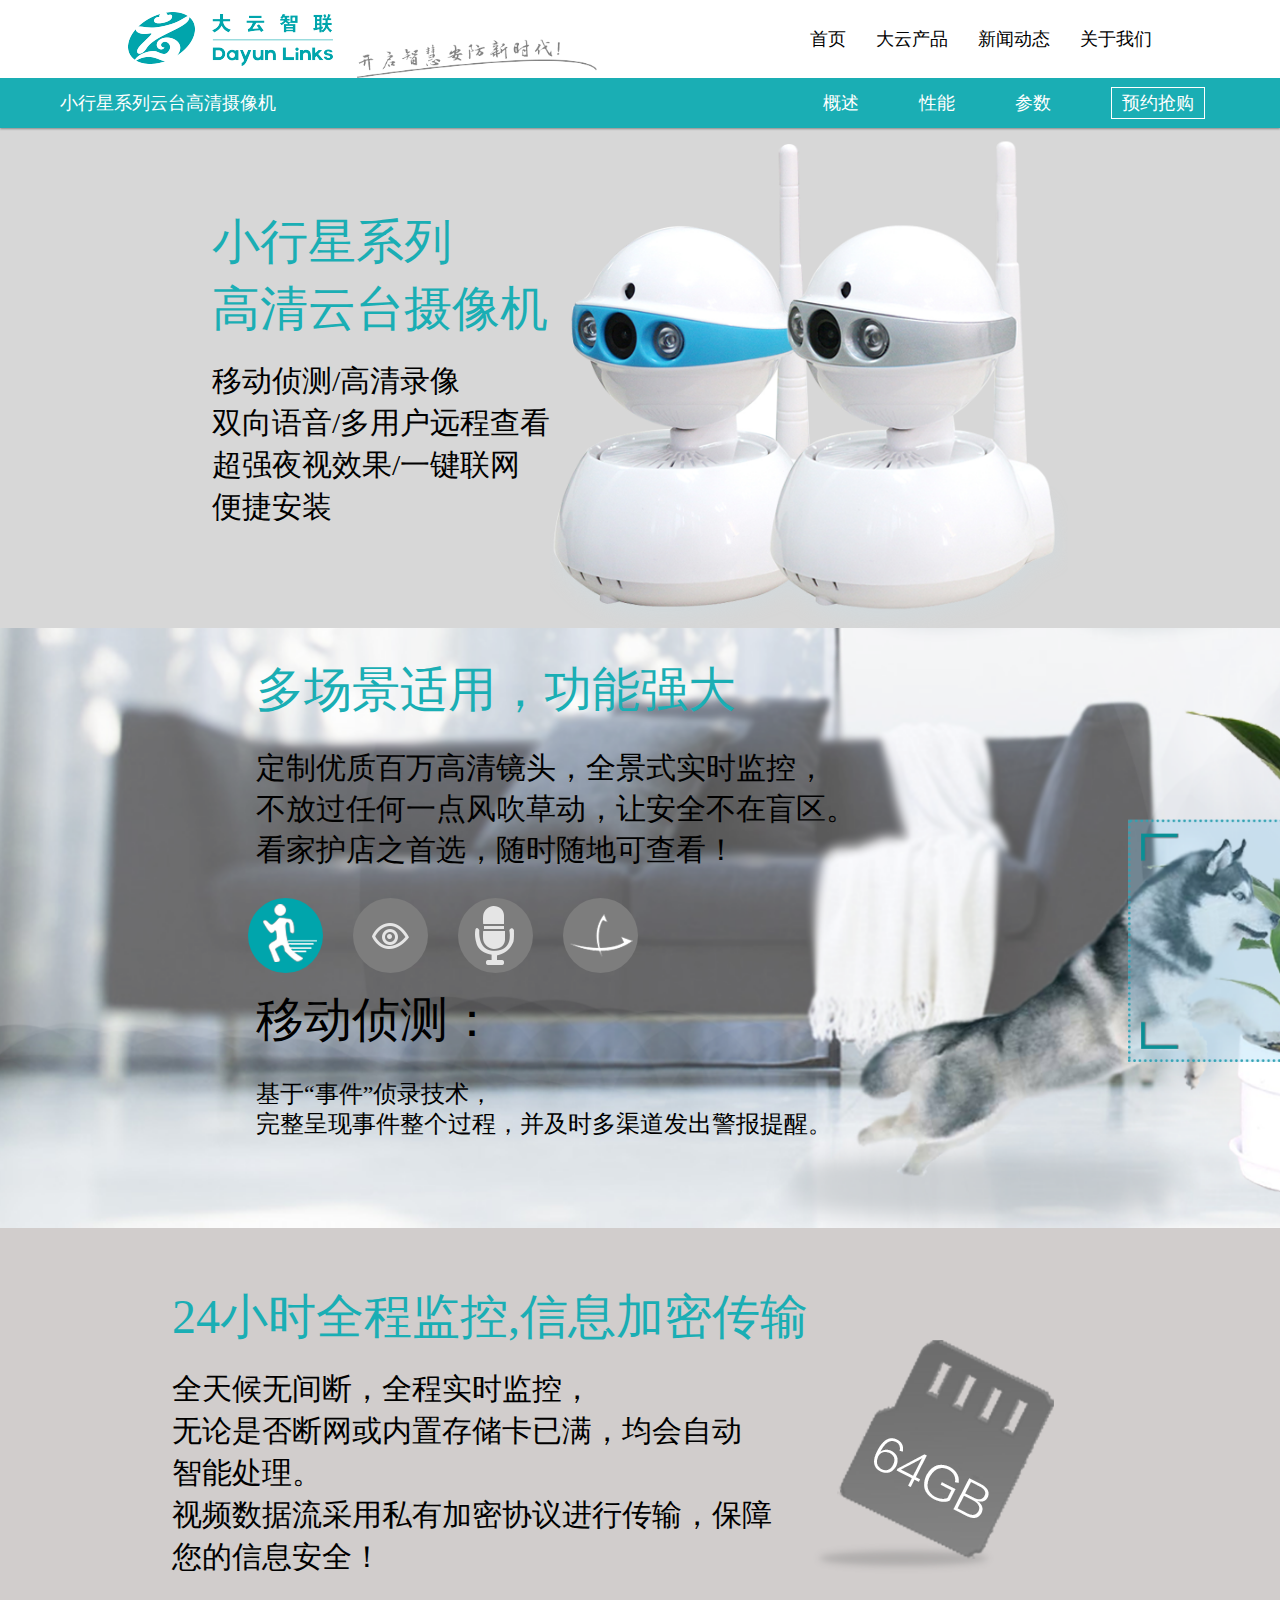
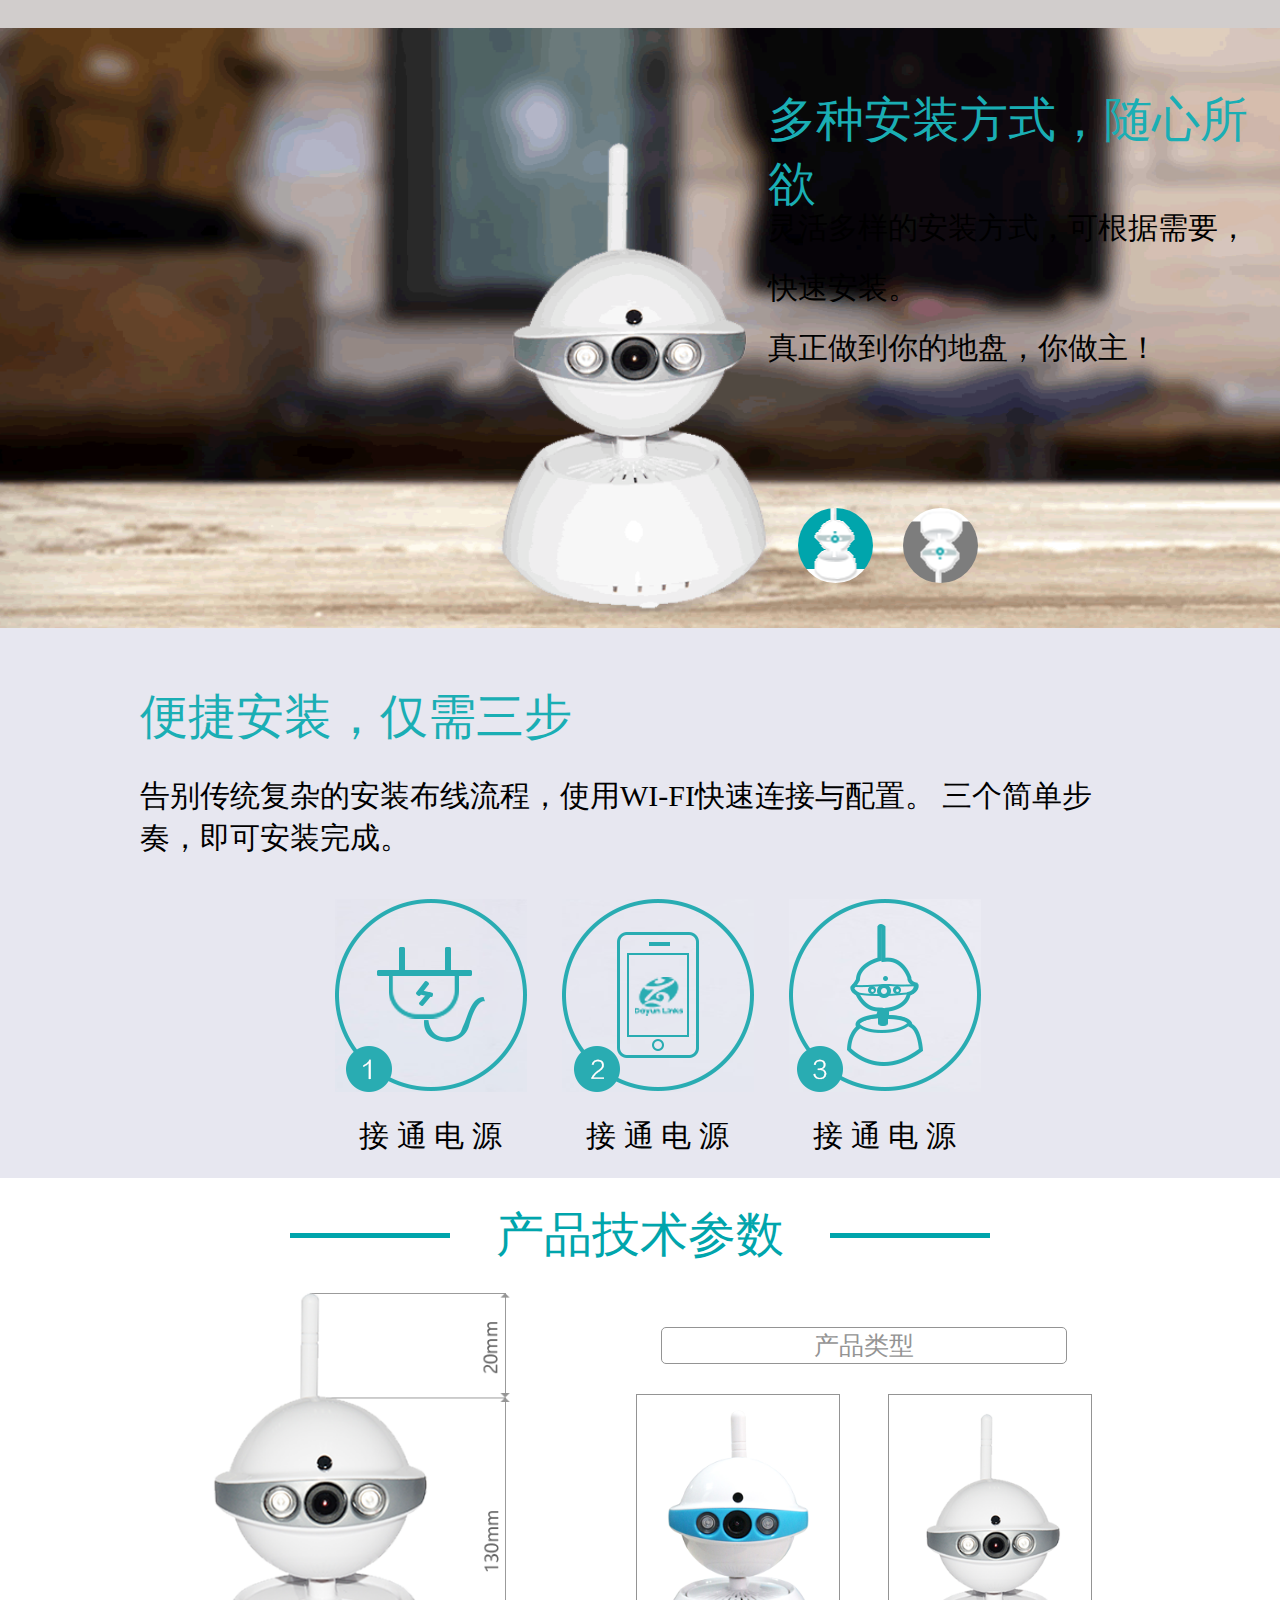
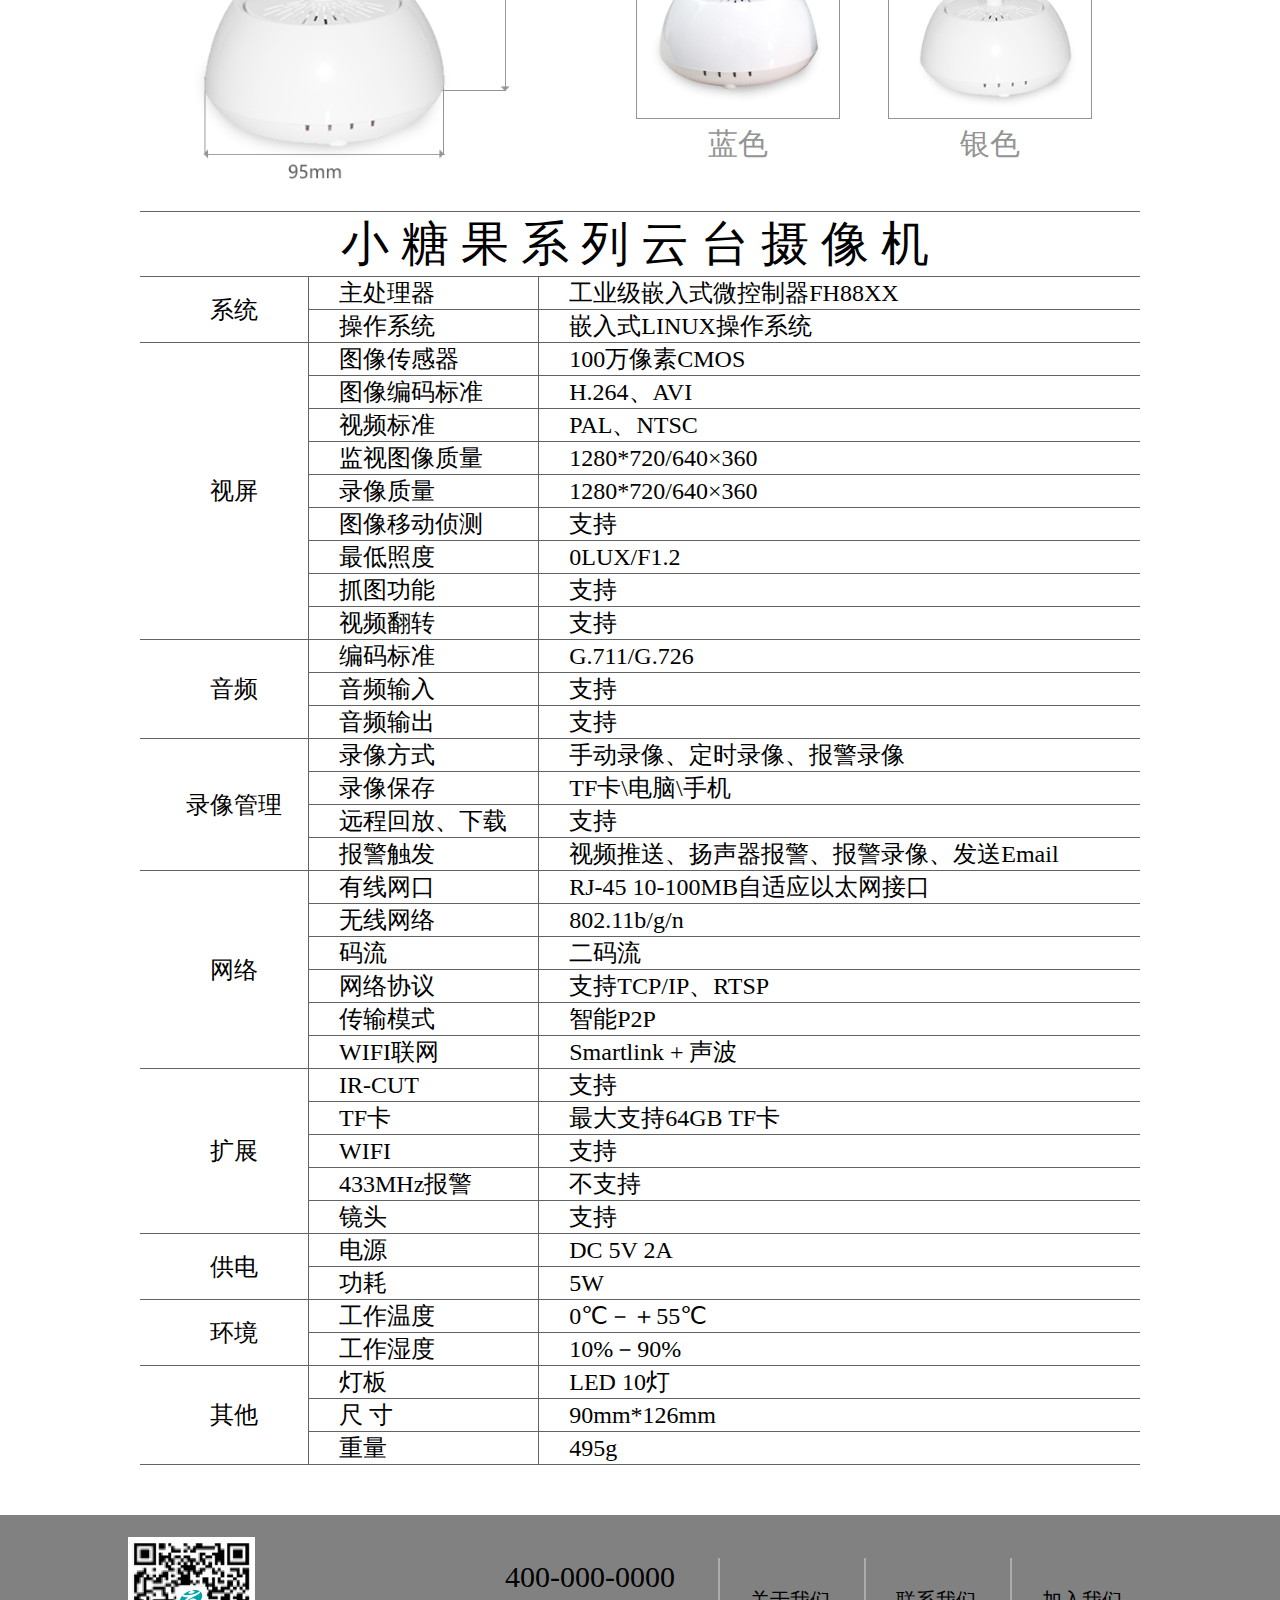
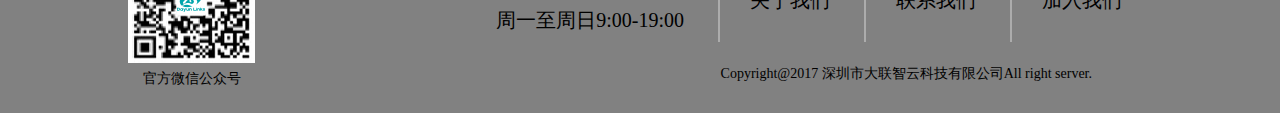
<file: min_planet.html>
<!DOCTYPE html>
<html>
<head>
    <meta name="viewport"
          content="width=device-width,initial-scale=1.0,minimum-scale=1.0,maximum-scale=1.0,user-scalable=no">
    <meta charset="UTF-8">
    <title>小行星系列-网络高清云台摄像机</title>
    <link rel="stylesheet" href="css/xxx.css"/>
    <link rel="stylesheet" type="text/css" href="css/cz.css"/>
    <link href="css/main.css" rel="stylesheet">
    <script src="js/jquery-1.11.3.js"></script>
    <script src="js/xiaoxingxin.js"></script>
    <script src="js/main.js"></script>
    <script src="js/xxxxx.js"></script>

</head>
<body>
<!--TODO:header-->
<header>
    <div class="header_nav_btn"><span></span><span></span><span></span></div>
    <div class="xdz_top_nav">
        <a href="#" class="xdz_logo_icon"><img src="img/head_foot/logo_icon.png" alt="大云智联"/></a>
        <a href="#" class="xdz_logo_iconB"><img src="img/head_foot/logo_iconC.png" alt="大云智联"/></a>
        <img src="img/head_foot/top_textImg.png"/>
        <ul class="clearfix">
            <li><a href="index.html">首页</a></li>
            <li><a href="#" class="xdz_nav_menu">大云产品</a>
                <div class="nav_min_menu">
                    <a href="min_planet.html">小行星系列</a>
                    <a href="sugar.html">小糖果系列</a>
                    <a href="min_guard.html">小卫士系列</a>
                    <a href="card.html">小卡片系列</a>
                    <a href="cat.html">招财猫系列</a>
                </div>
            </li>
            <li><a href="#">新闻动态</a></li>
            <li><a href="#">关于我们</a></li>
        </ul>
    </div>
    <ul class="xdz_product_menu clearfix">
        <li><a href="min_planet.html"><img src="img/xx/jqr.png"/></a>

            <p>小行星系列</p></li>
        <li><a href="sugar.html"><img src="img/sugar/xtg.png"/></a>

            <p>小糖果系列</p></li>
        <li><a href="min_guard.html"><img src="img/min_guard/images/menu_img.jpg"/></a>

            <p>小卫士系列</p></li>
        <li><a href="card.html"><img src="img/mini-card/zhengmian.png"/></a>

            <p>小卡片系列</p></li>
        <li><a href="cat.html"><img src="img/Cat/banner.png"/></a>

            <p>招财猫系列</p></li>
    </ul>
    <nav>
        <div>
            <div class="nav_main">
                <p><a href="#">小行星系列云台高清摄像机</a></p>
                <ul>
                    <li><a href="#were_M">概述</a></li>
                    <li><a href="#were_M">性能</a></li>
                    <li><a href="#were_M">参数</a></li>
                    <li><a href="#">预约抢购</a></li>
                </ul>
            </div>
        </div>
    </nav>

</header>
<!--TODO:container-->
<div class="wearb">
    <div class="lcy_banner_wear one_banner_wear">
        <div class="lcy_banner one_banner nei">
            <div class="left">
                <h2>小行星系列<br>
                    高清云台摄像机</h2><br>
                <p>移动侦测/高清录像<br>
                    双向语音/多用户远程查看<br>
                    超强夜视效果/一键联网<br>
                    便捷安装</p>
            </div>
            <img src="img/xx/jqr.png" alt=""/>
        </div>
    </div>
    <div class="tte">
        <ul id="lb">
            <li>
                <p class="l1-p1">多场景适用，功能强大</p>
                <p class="l1-p2">定制优质百万高清镜头，全景式实时监控，
                    不放过任何一点风吹草动，让安全不在盲区。
                    看家护店之首选，随时随地可查看！</p>
                <p class="l1-p3">移动侦测：
                </p>
                <p class="l1-p4">基于“事件”侦录技术，</p>
                <p class="l1-p5">完整呈现事件整个过程，并及时多渠道发出警报提醒。</p>
            </li>
            <li>
                <p class="l1-p1">多场景适用，功能强大</p>
                <p class="l1-p2">定制优质百万高清镜头，全景式实时监控，
                    不放过任何一点风吹草动，让安全不在盲区。
                    看家护店之首选，随时随地可查看！</p>
                <p class="l1-p3">超强夜视：</p>
                <p class="l2-p2">使用环绕式红外灯设计，全天候值守，
                    在零光源情况下也能呈现清晰的画质，
                    细节更完美，让您更放心</p>
            </li>
            <li>
                <p class="l1-p1">多场景适用，功能强大</p>
                <p class="l1-p2">定制优质百万高清镜头，全景式实时监控，
                    不放过任何一点风吹草动，让安全不在盲区。
                    看家护店之首选，随时随地可查看！</p>
                <p class="l1-p3">双向语音：</p>
                <p class="l2-p2">双向语音通话，让家人时刻在您身边。
                    高清音质，全新的体验，让爱没有距离。</p>
            </li>
            <li>
                <p class="l1-p1">多场景适用，功能强大</p>
                <p class="l1-p2">定制优质百万高清镜头，全景式实时监控，
                    不放过任何一点风吹草动，让安全不在盲区。
                    看家护店之首选，随时随地可查看！</p>
                <p class="l1-p3">超强夜视：</p>
                <p class="l2-p2">使用环绕式红外灯设计，全天候值守，
                    在零光源情况下也能呈现清晰的画质，
                    细节更完美，让您更放心</p>
            </li>
        </ul>
        <ul class="btn"></ul>
        <span id="btnl"> > </span>
        <span id="btnr"> < </span>
    </div>
    <div class="lcy_banner_wear tree_banner_wear">
        <div class="lcy_banner tree_banner">
            <div class="left">
                <h2>24小时全程监控,信息加密传输</h2><br>
                <p>全天候无间断，全程实时监控，<br>
                    无论是否断网或内置存储卡已满，均会自动<br>
                    智能处理。<br>
                    视频数据流采用私有加密协议进行传输，保障<br>
                    您的信息安全！</p>
            </div>
            <div class="right">
                <img src="img/xx/cun.png" alt=""/>
            </div>
        </div>
    </div>


    <div class="fb-xiaoxing">
        <div class="bannerbbb">
            <ul id="felb">
                <li>
                    <p class="aabl1-p1">多种安装方式，随心所欲</p>
                    <p class="aabl1-p2">灵活多样的安装方式，可根据需要，</p>
                    <p class="aabl1-p3">快速安装。</p>
                    <p class="aabl1-p4">真正做到你的地盘，你做主！</p>
                </li>
                <li>
                    <p class="aabl1-p1">多种安装方式，随心所欲</p>
                    <p class="aabl1-p2">灵活多样的安装方式，可根据需要，</p>
                    <p class="aabl1-p3">快速安装。</p>
                    <p class="aabl1-p4">真正做到你的地盘，你做主！</p>
                </li>
            </ul>
            <ul class="btnxxx"></ul>
            <span id="btnleee"> > </span>
            <span id="btnreeee"> < </span>
        </div>
    </div>


    <div class="lcy_banner_wear fu_banner_wear">
        <div class="lcy_banner fu_banner">
            <div class="left">
                <h2>便捷安装，仅需三步</h2>
                <p>告别传统复杂的安装布线流程，使用WI-FI快速连接与配置。
                    三个简单步奏，即可安装完成。</p>
                <div>
                    <dl>
                        <dd>
                            <img src="img/xx/xtb_03.png" alt=""/>
                        </dd>
                        <dt>接 通 电 源</dt>
                    </dl>
                    <dl>
                        <dd>
                            <img src="img/xx/xtb_05.png" alt=""/>
                        </dd>
                        <dt>接 通 电 源</dt>
                    </dl>
                    <dl>
                        <dd>
                            <img src="img/xx/xtb_07.png" alt=""/>
                        </dd>
                        <dt>接 通 电 源</dt>
                    </dl>
                </div>
            </div>
        </div>
    </div>
    <div class="were" id="were_M">
        <div class="were_con">
            <div class="cpin">
                <h1><span></span>产品技术参数<span></span></h1>
                <ul>
                    <li><img src="img/xx/djqr.png" alt=""/></li>
                    <li>
                        <span>产品类型</span>
                        <dl>
                            <dd>
                                <img src="img/xx/lanse.png" alt=""/>
                                <p>蓝色</p>
                            </dd>
                            <dd>
                                <img src="img/xx/yin.png" alt=""/>
                                <p>银色</p>
                            </dd>
                        </dl>
                    </li>
                </ul>
            </div>
        </div>
    </div>
    <div class="box dd">
        <div>
            <table cellpadding="0" cellspacing="0">
                <p class="addsa">小 糖 果 系 列 云 台 摄 像 机</p>
                <tr>
                    <td class="a" rowspan="2">系统</td>
                    <td>主处理器</td>
                    <td>工业级嵌入式微控制器FH88XX</td>
                </tr>
                <tr>
                    <td>操作系统</td>
                    <td>嵌入式LINUX操作系统</td>
                </tr>
                <tr>
                    <td class="a" rowspan="9">视屏</td>
                    <td>图像传感器</td>
                    <td>100万像素CMOS</td>
                </tr>
                <tr>
                    <td>图像编码标准</td>
                    <td>H.264、AVI</td>
                </tr>
                <tr>
                    <td>视频标准</td>
                    <td>PAL、NTSC</td>
                </tr>
                <tr>
                    <td>监视图像质量</td>
                    <td>1280*720/640×360</td>
                </tr>
                <tr>
                    <td>录像质量</td>
                    <td>1280*720/640×360</td>
                </tr>
                <tr>
                    <td>图像移动侦测</td>
                    <td>支持</td>
                </tr>
                <tr>
                    <td>最低照度</td>
                    <td>0LUX/F1.2</td>
                </tr>
                <tr>
                    <td>抓图功能</td>
                    <td>支持</td>
                </tr>
                <tr>
                    <td>视频翻转</td>
                    <td>支持</td>
                </tr>
                <tr>
                <tr>
                    <td class="a" rowspan="3">音频</td>
                    <td>编码标准</td>
                    <td>G.711/G.726</td>
                </tr>
                <tr>
                    <td>音频输入</td>
                    <td>支持</td>
                </tr>
                <tr>
                    <td>音频输出</td>
                    <td>支持</td>
                </tr>
                <tr>
                    <td class="a" rowspan="4">录像管理</td>
                    <td>录像方式</td>
                    <td>手动录像、定时录像、报警录像</td>
                </tr>
                <tr>
                    <td>录像保存</td>
                    <td>TF卡\电脑\手机</td>
                </tr>
                <tr>
                    <td>远程回放、下载</td>
                    <td>支持</td>
                </tr>
                <tr>
                    <td>报警触发</td>
                    <td>视频推送、扬声器报警、报警录像、发送Email</td>
                </tr>
                <tr>
                    <td class="a" rowspan="6">网络</td>
                    <td>有线网口</td>
                    <td>RJ-45 10-100MB自适应以太网接口</td>
                </tr>
                <tr>
                    <td>无线网络</td>
                    <td>802.11b/g/n</td>
                </tr>
                <tr>
                    <td>码流</td>
                    <td>二码流</td>
                </tr>
                <tr>
                    <td>网络协议</td>
                    <td>支持TCP/IP、RTSP</td>
                </tr>
                <tr>
                    <td>传输模式</td>
                    <td>智能P2P</td>
                </tr>
                <tr>
                    <td>WIFI联网</td>
                    <td>Smartlink + 声波</td>
                </tr>
                <tr>
                    <td class="a" rowspan="5">扩展</td>
                    <td>IR-CUT</td>
                    <td>支持</td>
                </tr>
                <tr>
                    <td>TF卡</td>
                    <td>最大支持64GB TF卡</td>
                </tr>
                <tr>
                    <td>WIFI</td>
                    <td>支持</td>
                </tr>
                <tr>
                    <td>433MHz报警</td>
                    <td>不支持</td>
                </tr>
                <tr>
                    <td>镜头</td>
                    <td>支持</td>
                </tr>
                <tr>
                    <td class="a" rowspan="2">供电</td>
                    <td>电源</td>
                    <td>DC 5V 2A</td>
                </tr>
                <tr>
                    <td>功耗</td>
                    <td>5W</td>
                <tr>
                    <td class="a" rowspan="2">环境</td>
                    <td>工作温度</td>
                    <td>0℃－＋55℃</td>
                </tr>
                <tr>
                    <td>工作湿度</td>
                    <td>10%－90%</td>
                </tr>
                <tr>
                    <td class="a" rowspan="3">其他</td>
                    <td>灯板</td>
                    <td>LED 10灯</td>
                </tr>
                <tr>
                    <td>尺 寸</td>
                    <td>90mm*126mm</td>
                </tr>
                <tr>
                    <td>重量</td>
                    <td>495g</td>
                </tr>

            </table>
        </div>
    </div>



</div>
<!--TODO:footer-->
<footer>
    <div class="foot_cont clearfix">
        <div class="codeimg">
            <img src="img/head_foot/erwm.png"/>
            <p>官方微信公众号</p>
        </div>
        <div class="foot_text">
            <h2>400-000-0000<br>
                <span>周一至周日9:00-19:00</span></h2>
            <a href="#">关于我们</a>
            <a href="#">联系我们</a>
            <a href="#">加入我们</a>
            <p>Copyright@2017 深圳市大联智云科技有限公司All right server.</p>
        </div>
    </div>
</footer>

</body>
</html>
</file>
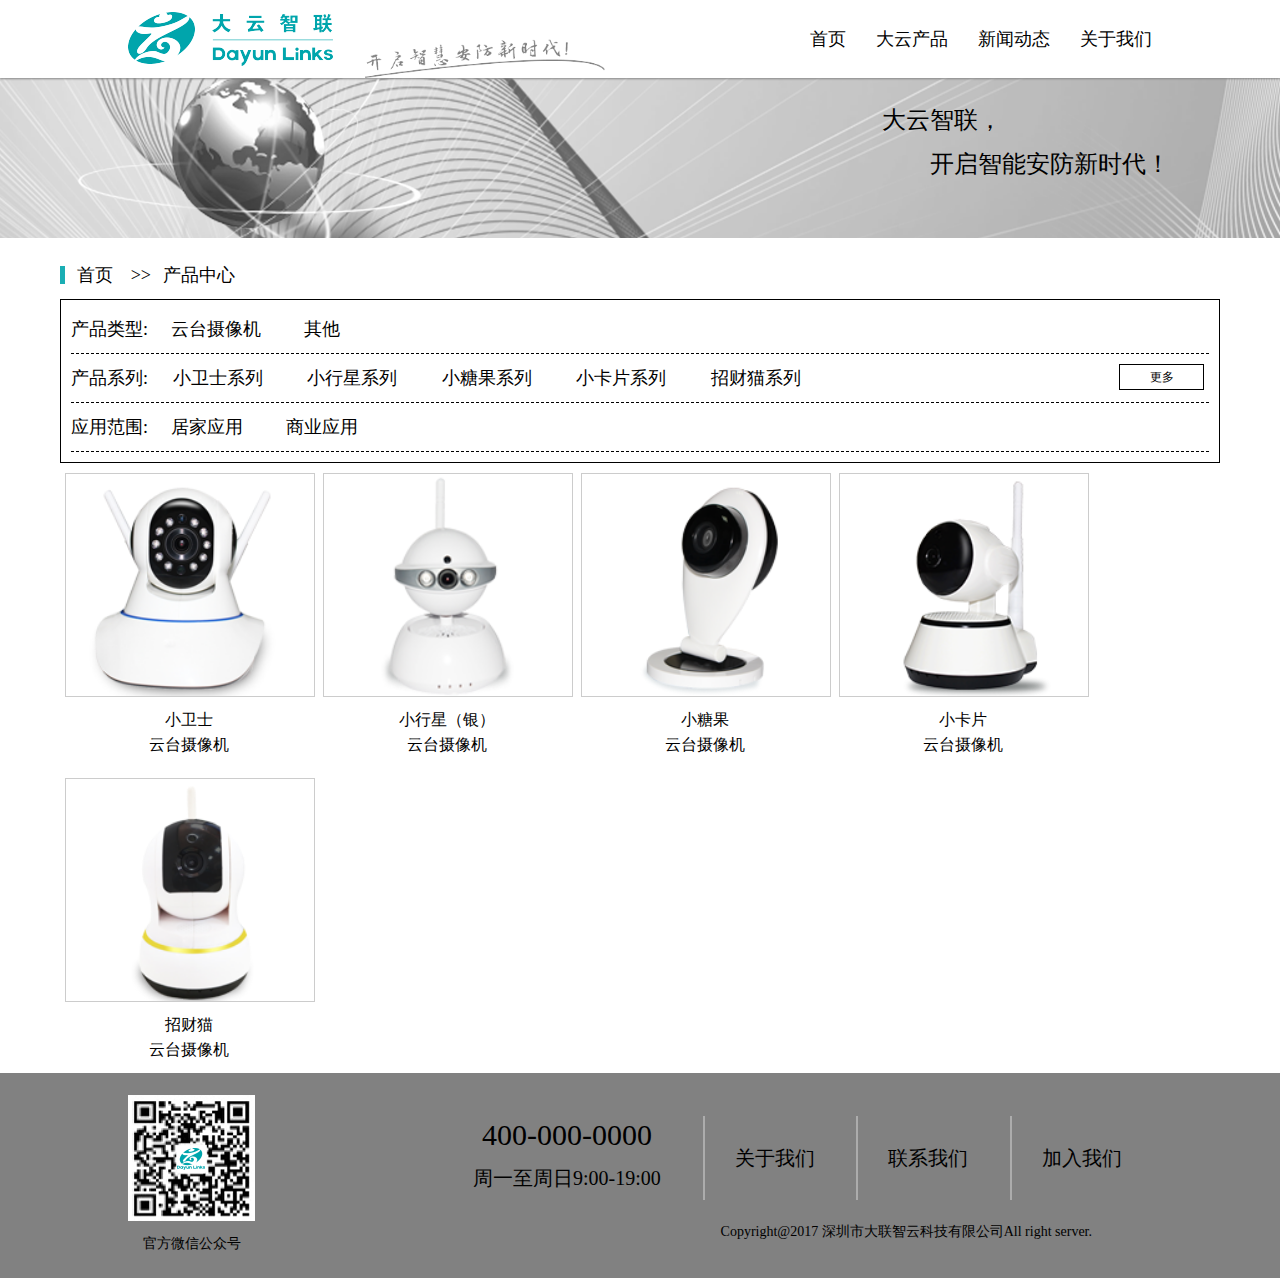
<file: product.html>
<!DOCTYPE html>
<html>

	<head>
		<meta charset="UTF-8">
		<title>
			大云智联-产品中心
		</title>
		<link href="css/base.css" rel="stylesheet">
		<link href="css/main.css" rel="stylesheet">
		<link rel="stylesheet" type="text/css" href="css/W_product.css" />
		<script src="js/jquery-1.11.3.js"></script>
		<script src="js/main.js"></script>
		<script src="js/mobile-util.js"></script>
	</head>
	<body>
	<!--TODO:header-->
	<header>
		<div class="header_nav_btn"><span></span><span></span><span></span></div>
		<div class="xdz_top_nav">
			<a href="index.html" class="xdz_logo_icon"><img src="img/head_foot/logo_icon.png" alt="大云智联"/></a>
			<a href="index.html" class="xdz_logo_iconB"><img src="img/head_foot/logo_iconC.png" alt="大云智联"/></a>
			<img src="img/head_foot/top_textImg.png"/>
			<ul class="clearfix">
				<li><a href="index.html">首页</a></li>
				<li><a href="#" class="xdz_nav_menu">大云产品</a>
					<div class="nav_min_menu">
						<a href="product.html">产品中心</a>
						<a href="min_planet.html">小行星系列</a>
						<a href="sugar.html">小糖果系列</a>
						<a href="min_guard.html">小卫士系列</a>
						<a href="card.html">小卡片系列</a>
						<a href="cat.html">招财猫系列</a>
					</div>
				</li>
				<li><a href="#">新闻动态</a></li>
				<li><a href="#">关于我们</a></li>
			</ul>
		</div>
		<ul class="xdz_product_menu clearfix">
			<li><a href="min_planet.html"><img src="img/xx/jqr.png"/></a>

				<p>小行星系列</p></li>
			<li><a href="sugar.html"><img src="img/sugar/xtg.png"/></a>

				<p>小糖果系列</p></li>
			<li><a href="min_guard.html"><img src="img/min_guard/images/menu_img.jpg"/></a>

				<p>小卫士系列</p></li>
			<li><a href="card.html"><img src="img/mini-card/zhengmian.png"/></a>

				<p>小卡片系列</p></li>
			<li><a href="cat.html"><img src="img/Cat/banner.png"/></a>

				<p>招财猫系列</p></li>
		</ul>
	</header>
	<!--TODO:container-->
	<div class="product_maxbox">
			<div class="product_banner">
				<div>
					<h2>
            大云智联，<br>
            &#x3000;&#x3000;开启智能安防新时代！
            </h2>
				</div>
			</div>
			<div class="product_box">
				<h3><i></i>
                <a href="index.html">首页&#x3000;>></a>
                <a href="product.html">产品中心</a>
            </h3>
				<div class="product_nav">
					<p class="xdz_product_nav_type">
						<span>产品类型:</span>
						<a >云台摄像机</a>
						<a >其他</a>
					</p>
					<p class="xdz_product_nav_all">
						<a class="product_nav_gd">更多</a>
						<span>
							<span>产品系列:</span>
							<a >小卫士系列</a>
							<a >小行星系列</a>
							<a >小糖果系列</a>
							<a >小卡片系列</a>
							<a >招财猫系列</a>
						</span>
					</p>
					<p>
						<span>应用范围:</span>
						<a href="#">居家应用</a>
						<a href="#">商业应用</a>
					</p>
				</div>
				<div class="product_menu">
					<ul class="product_menu_all clearfix">
						<li>
							<a href="min_guard.html"><img src="img/product/sample0-05.png" alt="图像无法显示" /></a>
							<a href="min_guard.html">小卫士<br> 云台摄像机
							</a>
						</li>
						<li>
							<a href="min_planet.html"><img src="img/product/sample0.png" alt="图像无法显示" /></a>
							<a href="min_planet.html">小行星（银）<br> 云台摄像机
							</a>
						</li>
						<li>
							<a href="sugar.html"><img src="img/product/sample0-04.png" alt="图像无法显示" /></a>
							<a href="sugar.html">小糖果<br> 云台摄像机
							</a>
						</li>
						<li>
							<a href="card.html"><img src="img/product/sample0-03.png" alt="图像无法显示" /></a>
							<a href="card.html">小卡片<br> 云台摄像机
							</a>
						</li>
						<li>
							<a href="cat.html"><img src="img/product/sample0-02.png" alt="图像无法显示" /></a>
							<a href="cat.html">招财猫<br> 云台摄像机
							</a>
						</li>
					</ul>
					<div class="product_menu_none">很抱歉 , 暂无其他产品</div>
				</div>
			</div>
		</div>
	<!--TODO:footer-->
	<footer>
		<div class="foot_cont clearfix">
			<div class="codeimg">
				<img src="img/head_foot/erwm.png"/>
				<p>官方微信公众号</p>
			</div>
			<div class="foot_text">
				<h2>400-000-0000<br>
					<span>周一至周日9:00-19:00</span></h2>
				<a href="#">关于我们</a>
				<a href="#">联系我们</a>
				<a href="#">加入我们</a>
				<p>Copyright@2017 深圳市大联智云科技有限公司All right server.</p>
			</div>
		</div>
	</footer>
	<script>
		$(function(){
			var kg=1;
			$(".product_nav_gd ").bind("click",function(){
				if(kg) {kg=0;$(this).parent("p").css({"overflow": "none", "height": "auto"})
				}else{kg=1;$(this).parent("p").css({"overflow": "hidden", "height": "48px"})}
			});
			$(".xdz_product_nav_type a:eq(0)").bind("click",function(){
				$(".product_menu ul").show().siblings().hide();
				$(".product_menu_all>li").show();
			});
			$(".xdz_product_nav_type a:eq(1)").bind("click",function(){
				$(".product_menu_none").show().siblings().hide();
			});
			$(".xdz_product_nav_all>span>a").bind("click",function(){
				$(".product_menu_all li:eq("+($(this).index()-1)+")").show().siblings().hide();
			})
		})
	</script>
	</body>
</html>
</file>
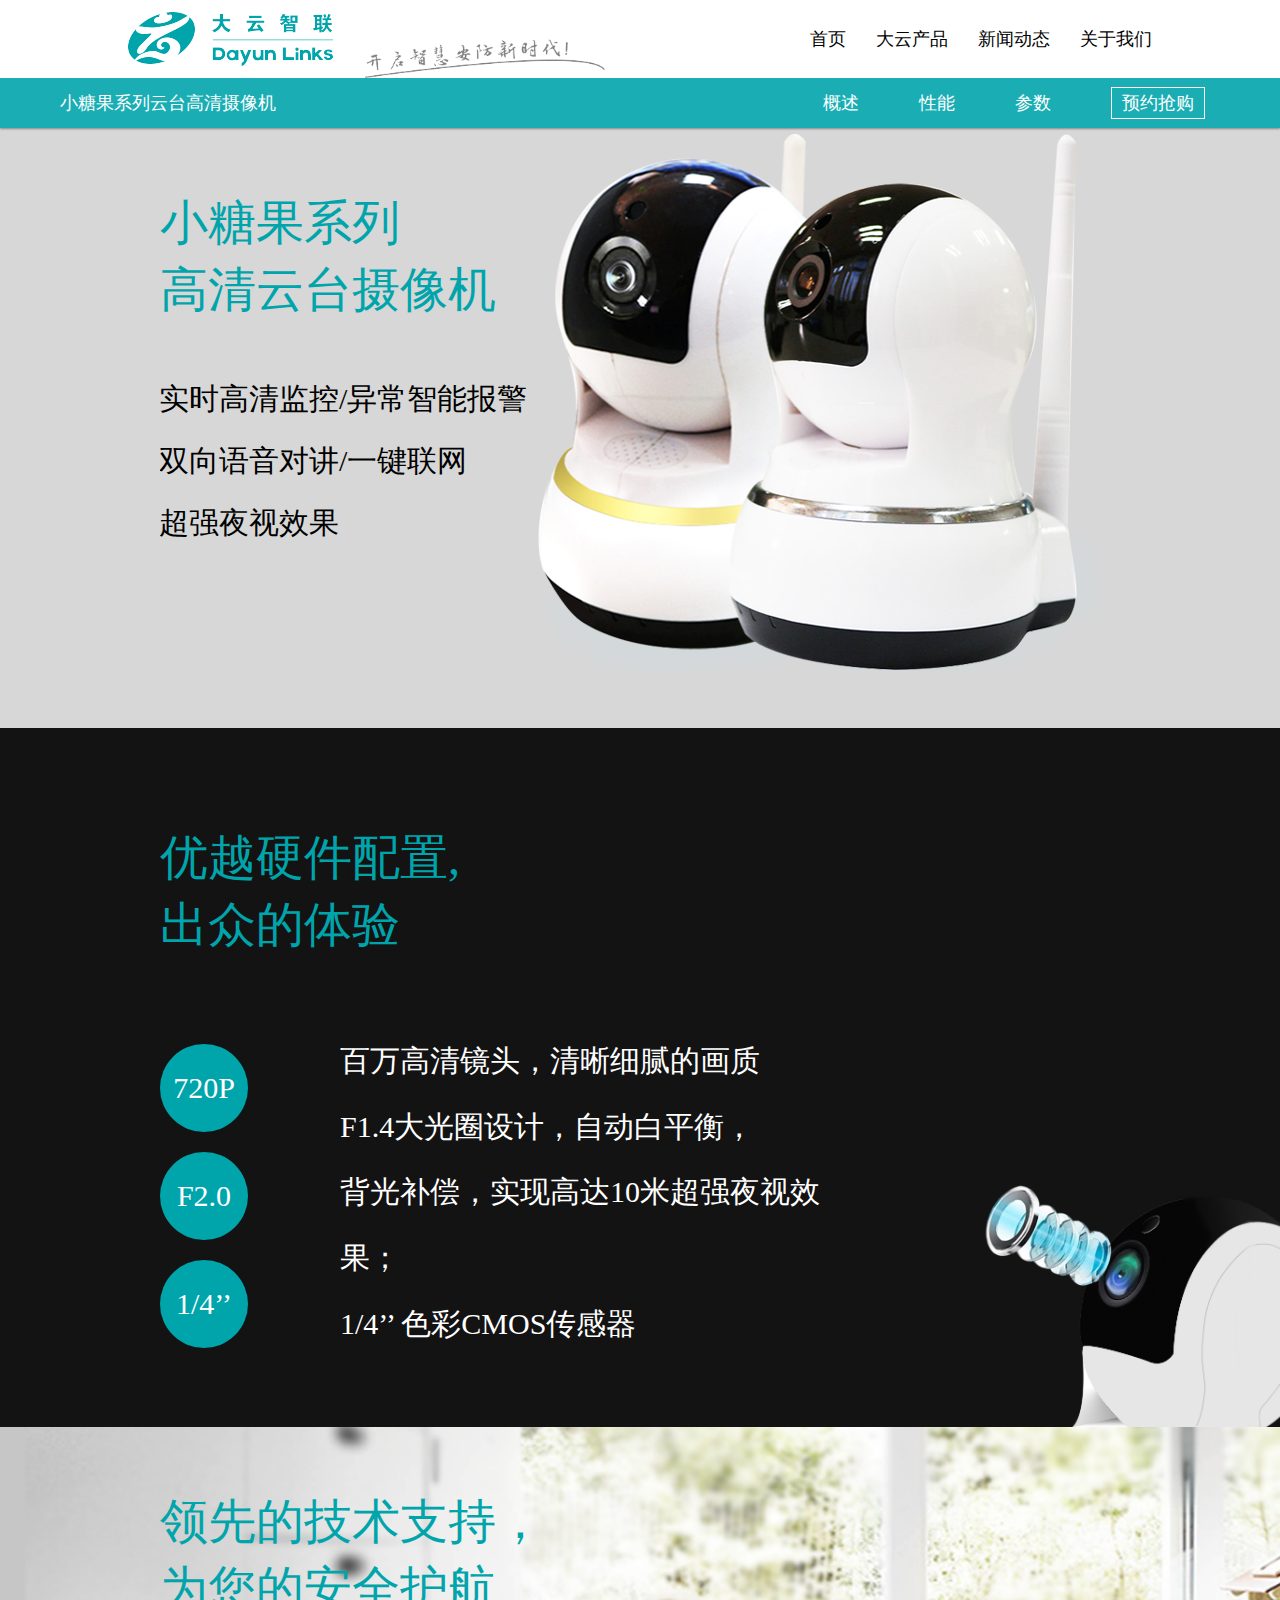
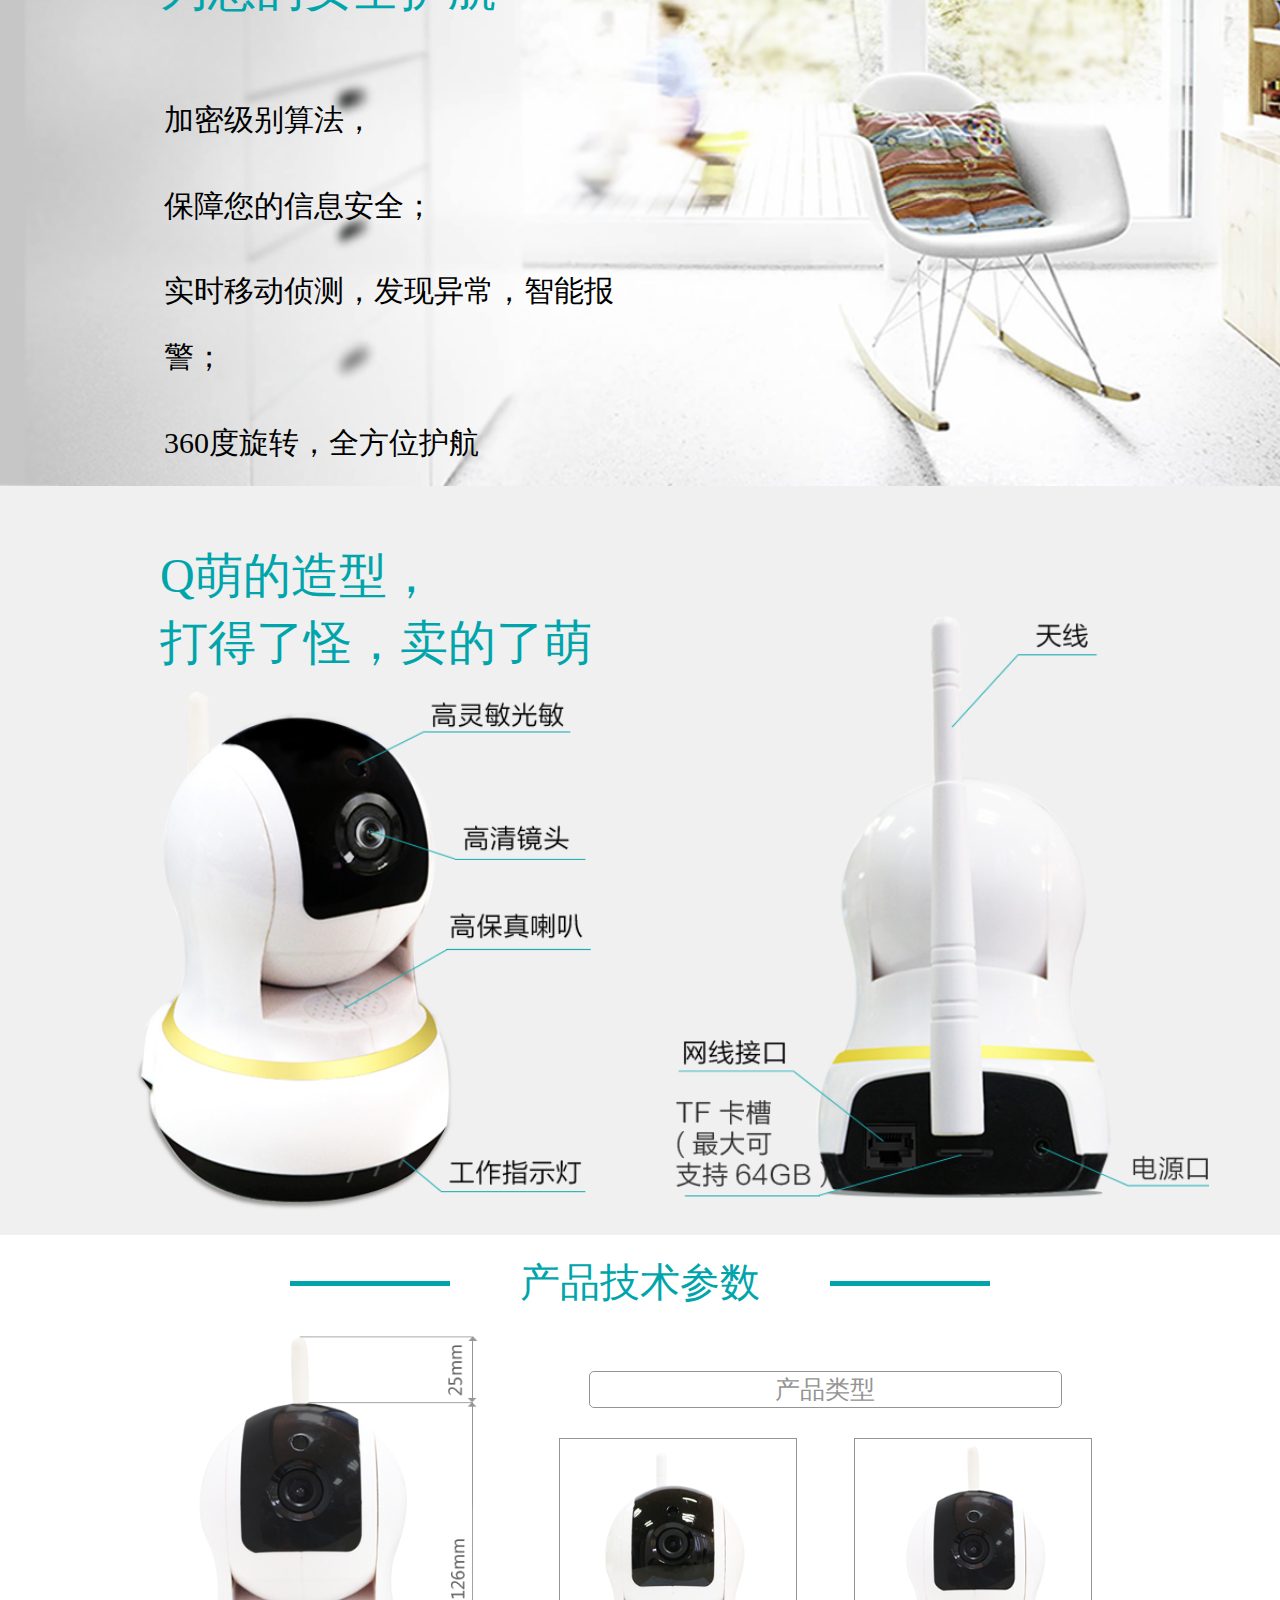
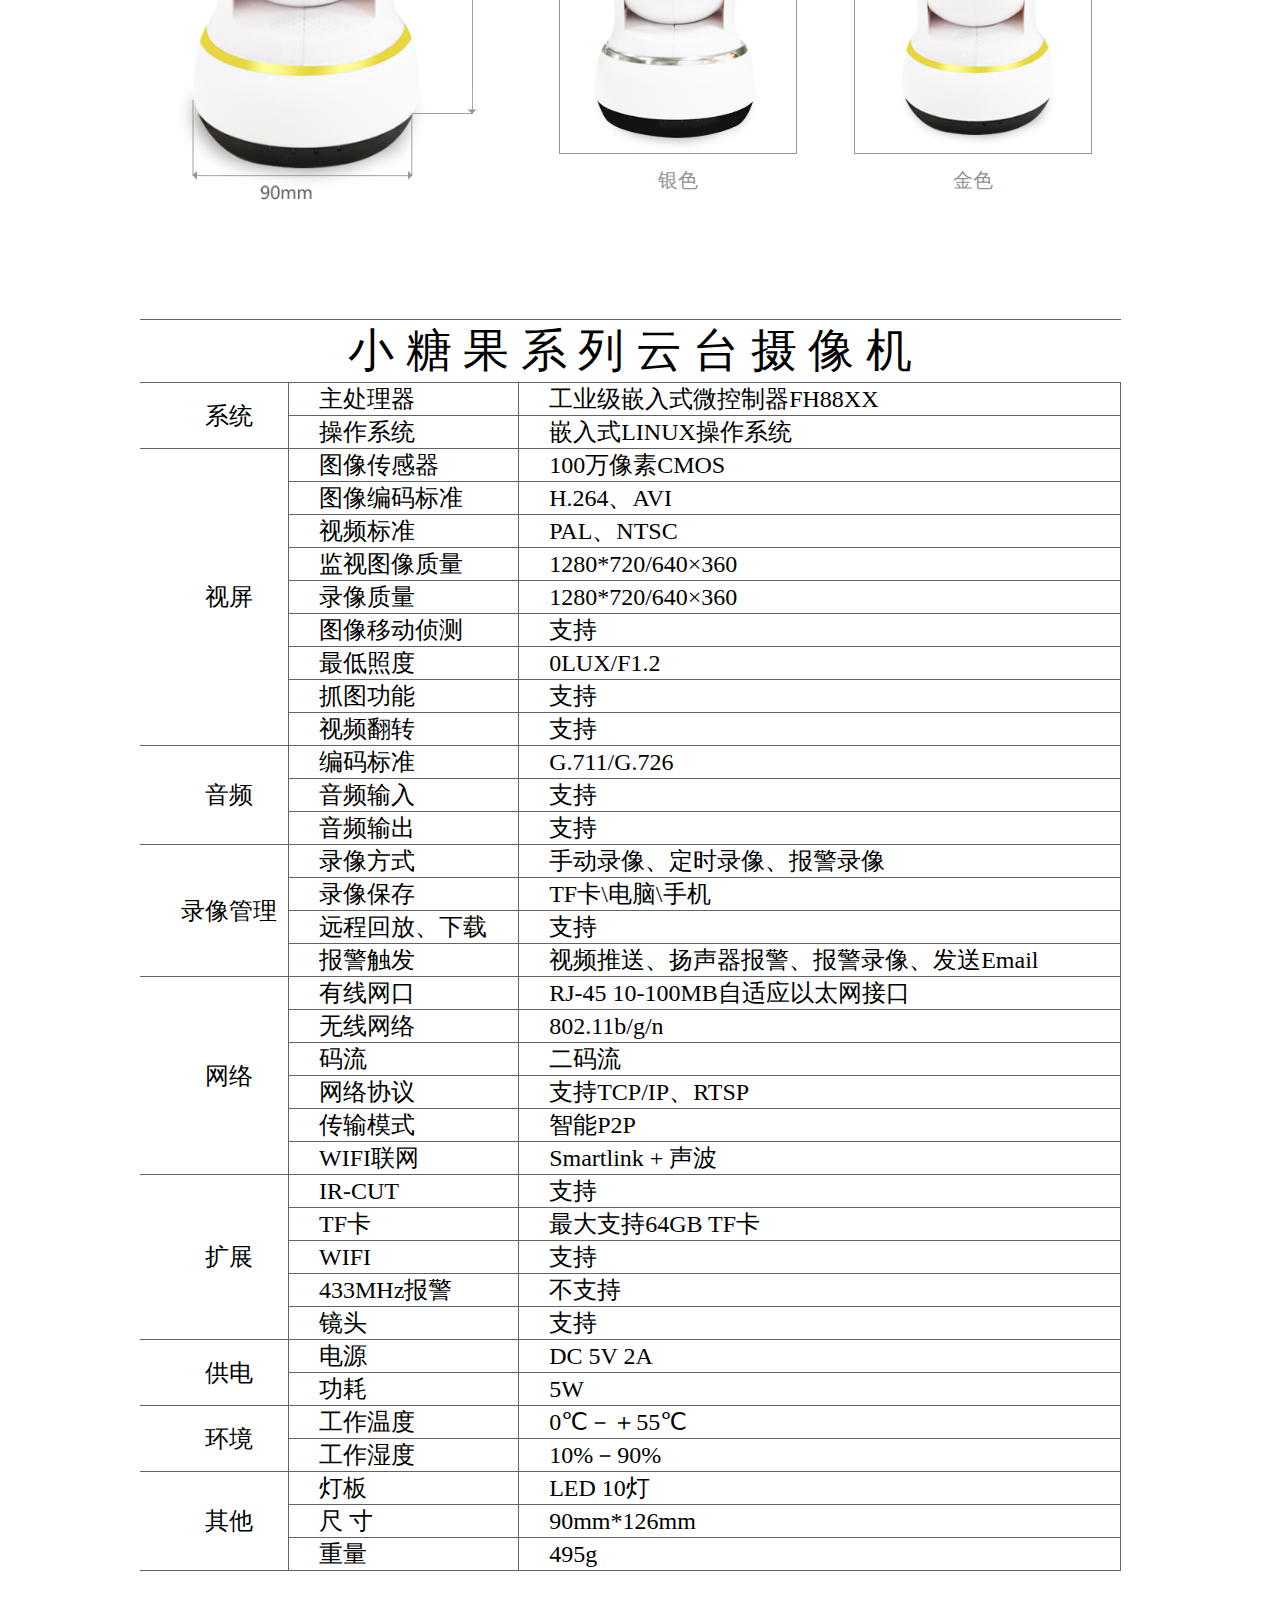
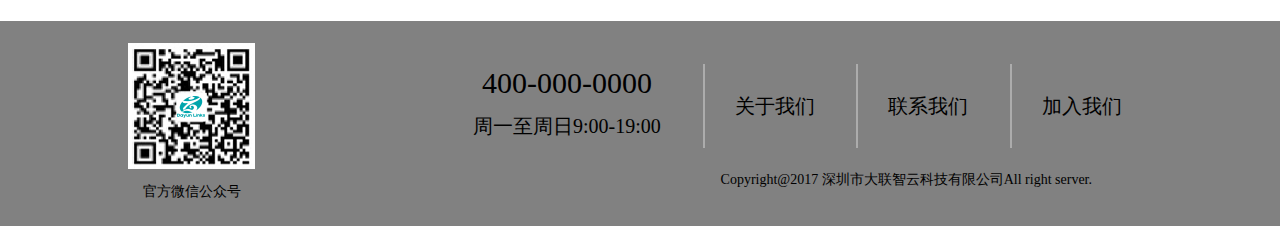
<file: sugar.html>
<!DOCTYPE html>
<html>

<head>
    <meta charset="UTF-8">
    <title>小糖果系列-网络高清云台摄像机</title>
    <link rel="stylesheet" type="text/css" href="css/base.css"/>
    <link rel="stylesheet" type="text/css" href="css/sugar.css"/>
    <link href="css/main.css" rel="stylesheet">
    <script src="js/jquery-1.11.3.js"></script>
    <script src="js/main.js"></script>
    <script src="js/mobile-util.js"></script>
</head>
<body>
<!--TODO:header-->
<header>
    <div class="header_nav_btn"><span></span><span></span><span></span></div>
    <div class="xdz_top_nav">
        <a href="index.html" class="xdz_logo_icon"><img src="img/head_foot/logo_icon.png" alt="大云智联"/></a>
        <a href="index.html" class="xdz_logo_iconB"><img src="img/head_foot/logo_iconC.png" alt="大云智联"/></a>
        <img src="img/head_foot/top_textImg.png"/>
        <ul class="clearfix">
            <li><a href="index.html">首页</a></li>
            <li><a href="#" class="xdz_nav_menu">大云产品</a>
                <div class="nav_min_menu">
                    <a href="product.html">产品中心</a>
                    <a href="min_planet.html">小行星系列</a>
                    <a href="sugar.html">小糖果系列</a>
                    <a href="min_guard.html">小卫士系列</a>
                    <a href="card.html">小卡片系列</a>
                    <a href="cat.html">招财猫系列</a>
                </div>
            </li>
            <li><a href="#">新闻动态</a></li>
            <li><a href="#">关于我们</a></li>
        </ul>
    </div>
    <ul class="xdz_product_menu clearfix">
        <li><a href="min_planet.html"><img src="img/xx/jqr.png"/></a>

            <p>小行星系列</p></li>
        <li><a href="sugar.html"><img src="img/sugar/xtg.png"/></a>

            <p>小糖果系列</p></li>
        <li><a href="min_guard.html"><img src="img/min_guard/images/menu_img.jpg"/></a>

            <p>小卫士系列</p></li>
        <li><a href="card.html"><img src="img/mini-card/zhengmian.png"/></a>

            <p>小卡片系列</p></li>
        <li><a href="cat.html"><img src="img/Cat/banner.png"/></a>

            <p>招财猫系列</p></li>
    </ul>
    <nav>
        <div>
            <div class="nav_main">
                <p><a href="#">小糖果系列云台高清摄像机</a></p>
                <ul>
                    <li><a href="#anchor_M">概述</a></li>
                    <li><a href="#anchor_X">性能</a></li>
                    <li><a href="#anchor_C">参数</a></li>
                    <li><a href="#">预约抢购</a></li>
                </ul>
            </div>
        </div><div style="clear: both"></div>
    </nav>

</header>

<!--TODO:container-->
<div class="banner" id="anchor_M">
    <div class="box">

        <h3>小糖果系列 <br />高清云台摄像机
        </h3>
        <div>
            <h4>实时高清监控/异常智能报警</h4>
            <h4>双向语音对讲/一键联网 </h4>
            <h4> 超强夜视效果</h4>

        </div>
        <img src="img/sugar/banner_01.png" />

    </div>
</div>
<!--banner-->
<div class="product" id="anchor_X">
    <div class="box">
        <h2>优越硬件配置,<br />
            出众的体验</h2>
        <div>
            <h4>百万高清镜头，清晰细腻的画质</h4>
            <h4>F1.4大光圈设计，自动白平衡，<br />
                背光补偿，实现高达10米超强夜视效果；</h4>
            <h4>1/4’’ 色彩CMOS传感器</h4>
        </div>
        <div>
            <span>720P</span>
            <span>F2.0</span>
            <span>1/4’’</span>
        </div>
    </div>
    <img src="img/sugar/banner—02.png" />
</div>
<!--product-->
<div class="product_one">
    <div class="box">
        <h3>领先的技术支持，<br />
            为您的安全护航
        </h3>
        <div>
            <h4>加密级别算法，</h4>
            <h4>保障您的信息安全；</h4>
            <h4>实时移动侦测，发现异常，智能报警；</h4>
            <h4>360度旋转，全方位护航</h4>
        </div>
    </div>
</div>
<div class="product_two">
    <div class="box">
        <h3>Q萌的造型，<br />
            打得了怪，卖的了萌
        </h3>
    </div>
</div>
<div class="were" id="anchor_C">
    <div class="were_con">
        <div class="cpin">
            <h1><span></span>产品技术参数<span></span></h1>
            <ul>
                <li><img src="img/sugar/xtg.png" alt="" /></li>
                <li>
                    <span>产品类型</span>
                    <dl>
                        <dd>
                            <img src="img/sugar/yszhm.png" alt="" />
                            <p>银色</p>
                        </dd>
                        <dd>
                            <img src="img/sugar/j.png" alt="" />
                            <p>金色</p>
                        </dd>
                    </dl>
                </li>
            </ul>
        </div>
    </div>
</div>
<div class="box dd">
    <div>
        <table cellpadding="0" cellspacing="0">
            <p class="addsa">小 糖 果 系 列 云 台 摄 像 机</p>
            <tr>
                <td class="a" rowspan="2">系统</td>
                <td>主处理器</td>
                <td>工业级嵌入式微控制器FH88XX</td>
            </tr>
            <tr>
                <td>操作系统</td>
                <td>嵌入式LINUX操作系统</td>
            </tr>
            <tr>
                <td class="a" rowspan="9">视屏</td>
                <td>图像传感器</td>
                <td>100万像素CMOS</td>
            </tr>
            <tr>
                <td>图像编码标准</td>
                <td>H.264、AVI</td>
            </tr>
            <tr>
                <td>视频标准</td>
                <td>PAL、NTSC</td>
            </tr>
            <tr>
                <td>监视图像质量</td>
                <td>1280*720/640×360</td>
            </tr>
            <tr>
                <td>录像质量</td>
                <td>1280*720/640×360</td>
            </tr>
            <tr>
                <td>图像移动侦测</td>
                <td>支持</td>
            </tr>
            <tr>
                <td>最低照度</td>
                <td>0LUX/F1.2</td>
            </tr>
            <tr>
                <td>抓图功能</td>
                <td>支持</td>
            </tr>
            <tr>
                <td>视频翻转</td>
                <td>支持</td>
            </tr>
            <tr>
            <tr>
                <td class="a" rowspan="3">音频</td>
                <td>编码标准</td>
                <td>G.711/G.726</td>
            </tr>
            <tr>
                <td>音频输入</td>
                <td>支持</td>
            </tr>
            <tr>
                <td>音频输出</td>
                <td>支持</td>
            </tr>
            <tr>
                <td class="a" rowspan="4">录像管理</td>
                <td>录像方式</td>
                <td>手动录像、定时录像、报警录像</td>
            </tr>
            <tr>
                <td>录像保存</td>
                <td>TF卡\电脑\手机</td>
            </tr>
            <tr>
                <td>远程回放、下载</td>
                <td>支持</td>
            </tr>
            <tr>
                <td>报警触发</td>
                <td>视频推送、扬声器报警、报警录像、发送Email</td>
            </tr>
            <tr>
                <td class="a"  rowspan="6">网络</td>
                <td>有线网口</td>
                <td>RJ-45 10-100MB自适应以太网接口</td>
            </tr>
            <tr>
                <td>无线网络</td>
                <td>802.11b/g/n</td>
            </tr>
            <tr>
                <td>码流</td>
                <td>二码流</td>
            </tr>
            <tr>
                <td>网络协议</td>
                <td>支持TCP/IP、RTSP</td>
            </tr>
            <tr>
                <td>传输模式</td>
                <td>智能P2P</td>
            </tr>
            <tr>
                <td>WIFI联网</td>
                <td>Smartlink + 声波</td>
            </tr>
            <tr>
                <td class="a"  rowspan="5">扩展</td>
                <td>IR-CUT</td>
                <td>支持</td>
            </tr>
            <tr>
                <td>TF卡</td>
                <td>最大支持64GB TF卡</td>
            </tr>
            <tr>
                <td>WIFI</td>
                <td>支持</td>
            </tr>
            <tr>
                <td>433MHz报警</td>
                <td>不支持</td>
            </tr>
            <tr>
                <td>镜头</td>
                <td>支持</td>
            </tr>
            <tr>
                <td class="a"  rowspan="2">供电</td>
                <td>电源</td>
                <td>DC 5V 2A</td>
            </tr>
            <tr>
                <td>功耗</td>
                <td>5W</td>
            <tr>
                <td class="a"  rowspan="2">环境</td>
                <td>工作温度</td>
                <td>0℃－＋55℃</td>
            </tr>
            <tr>
                <td>工作湿度</td>
                <td>10%－90%</td>
            </tr>
            <tr>
                <td class="a"  rowspan="3">其他</td>
                <td>灯板</td>
                <td>LED 10灯</td>
            </tr>
            <tr>
                <td>尺 寸</td>
                <td>90mm*126mm</td>
            </tr>
            <tr>
                <td>重量</td>
                <td>495g</td>
            </tr>

        </table>
    </div>
</div>
<!--TODO:footer-->
<footer>
    <div class="foot_cont clearfix">
        <div class="codeimg">
            <img src="img/head_foot/erwm.png"/>

            <p>官方微信公众号</p>
        </div>
        <div class="foot_text">
            <h2>400-000-0000<br>
                <span>周一至周日9:00-19:00</span></h2>
            <a href="#">关于我们</a>
            <a href="#">联系我们</a>
            <a href="#">加入我们</a>

            <p>Copyright@2017 深圳市大联智云科技有限公司All right server.</p>
        </div>
    </div>
</footer>

</body>

</html>
</file>
<file: css/base.css>
@charset "UTF-8";
html {
    color: #000;
    background: #FFF;
    font-family: Microsoft YaHei, '黑体', '华文细黑';
}

body, div, dl, dt, dd, ul, ol, li, h1, h2, h3, h4, h5, h6, pre, code, form, fieldset, legend, input, button, textarea, p, blockquote, th, td, strong {
    padding: 0;
    margin: 0;
}

table {
    border-collapse: collapse;
    border-spacing: 0;
}

fieldset, img {
    border: 0;
}

a {
    text-decoration: none;
    outline: none;
}

var, em, i {
    font-style: normal;
}

address, caption, cite, code, dfn, em, th, var, optgroup {
    font-style: inherit;
    font-weight: inherit;
}

del, ins {
    text-decoration: none;
}

li {
    list-style: none;
}

caption, th {
    text-align: left;
}

h1, h2, h3, h4, h5, h6 {
    font-size: 100%;
    font-weight: normal;
}

q:before, q:after {
    content: '';
}

abbr, acronym {
    border: 0;
    font-variant: normal;
}

sup {
    vertical-align: baseline;
}

sub {
    vertical-align: baseline;
}

legend {
    color: #000;
}

input, button, textarea, select, optgroup, option {
    font-family: inherit;
    font-size: inherit;
    font-style: inherit;
    font-weight: inherit;
}

input, button, textarea, select {
    *font-size: 100%;
}

.clear {
    clear: both;
    height: 0px;
    overflow: hidden;
}

.clearfix:after {
    clear: both;
    display: block;
    content: "...";
    visibility: hidden;
    height: 0;
    font-size: 0;
}

input[type="submit"], input[type="reset"], input[type="button"], button {
    -webkit-appearance: none;
    outline: none;
    cursor: pointer;
}

.clearfix {
    *zoom: 1;
}

a {
    -webkit-transition: all 0.2s linear 0s;
    -moz-transition: all 0.2s linear 0s;
    transition: all 0.2s linear 0s;
}
</file>
<file: css/index.css>
@charset "UTF-8";
@media screen and (min-width: 977px) {
    a:hover{
        text-decoration: none;
    }
    .wrap {
        width: 100%;
        margin-bottom:-10px;
        background: #D7D7D7;
    }
    .banner{
        display: none;
    }

    .lbyys{
        width:100%;
    }

    .sjf-lbt {
        width: 100%;
        height: 600px;
        position: relative;
        overflow: hidden;
    }

    #lb {
        position: relative;
        left: 0px;
        top: 0px;
        overflow: hidden;
    }

    #lb li {
        float: left;
        height: 600px;
    }

    #lb img {
        display: block;
        width: 100%;
        height: 100%;
    }

    .sjf-btn {
        position: absolute;
        top: 90%;
        left: 45%;
        width: 500px;
    }

    .sjf-btn li {
        width: 25px;
        height: 25px;
        border-radius: 50%;
        -webkit-user-select: none;
        -moz-user-select: none;
        -ms-user-select: none;
        -o-user-select: none;
        user-select: none;
        cursor: pointer;
        float: left;
        margin-left: 30px;

    }

    .sjf-lbt span {
        position: absolute;
        top: 250px;
        width: 70px;
        height: 70px;
        font-size: 20px;
        color: black;
        text-align: center;
        line-height: 50px;
        -webkit-user-select: none;
        -moz-user-select: none;
        -ms-user-select: none;
        -o-user-select: none;
        user-select: none;
        cursor: pointer;
        /*display: none;*/
    }

    #sjf-btnl {
        right: 5%;
    }

    #sjf-btnr {
        left: 5%;
    }
    #lb li:nth-child(1){
        background: url("../img/index-ban1.png") no-repeat center 80%;
        background-size: cover;
    }
    #lb li:nth-child(2){
        background: url("../img/index-ban2.png") no-repeat center 80%;
        background-size: cover;
    }
    #lb li:nth-child(3){
        background: url("../img/index-ban3.png") no-repeat center 80%;
        background-size: cover;
    }

    #lb li:nth-child(4){
        background: url("../img/index-ban1.png") no-repeat center 80%;
        background-size: cover;
    }
    .sjf-btn li{
        background-repeat: no-repeat;
        background-position: center center;
        background-color: #F0F0F0;
    }
    .sjf-btn li:nth-child(1){
        /*background-image: url(l1.png);*/
    }
    .sjf-btn li:nth-child(2){
        /*background-image: url(l2.png);*/
    }
    .sjf-btn li:nth-child(3){
        /*background-image: url(l3.png);*/
    }
    #lb li{
        position: relative;
    }
    #lb li p{
        position: absolute;
    }

    .jzhong{
        width: 1000px;
        height: 600px;
        margin: 0 auto;
        position: relative;
    }
    .p1 {
        font-size: 42px;
       
        left: 10%;
        top: 15%;
        color: #1aaeb4;
    }
    .p2 {
        width: 80px;
        height: 42px;
        line-height: 42px;
        text-align: center;
        font-size: 22px;
        left:33%;
        top: 17%;
        border-radius: 10px;
        background-color: #1AAEB4;
        color: #ffffff;
    }
    .p3 {
        font-size: 42px;
       
        left: 10%;
        top: 25%;;
        color: #1aaeb4;
    }
    .p4 {
        font-size: 30px;
       
        left: 10%;
        top: 40%;
        color: #1aaeb4;
    }
    .p5 {
        font-size: 24px;
        color: #000;
        left: 10%;
        top: 55%;
       
    }
    .p6 {
        font-size: 24px;
        color: #000;
        left: 10%;
        top: 60%;
    }
    .p2-1 {
        font-size: 42px;
       
        left: 10%;
        top: 15%;
        color: #1aaeb4;
    }
    .p2-p1 {
        font-size: 42px;
        left: 10%;
        top: 25%;
        color: #1aaeb4;
    }
    .p2-2 {
        font-size: 29px;
       
        left: 10%;
        top: 38%;
        color: #1aaeb4;
    }
    .p2-3 {
        font-size: 29px;
       
        left: 20%;
        top: 45%;
        color: #1aaeb4;
    }
    .p2-4 {
        font-size: 23px;
       
        left: 10%;
        top: 55%;
        color: #000;
    }
    .p2-5 {
        font-size: 23px;
       
        left: 10%;
        top: 60%;
        color: #000;
    }
    .p2-6 {
        font-size: 23px;
       
        left: 10%;
        top: 65%;
        color: #000;
    }




    .about {
        width: 100%;
        min-width: 960px;
    }
    .about-ul {
        width: 100%;
        display: flex;
       
    }
    .about-ul li {
        float: left;
        width: 33.33%;
        height: 22vh;
        min-height: 130px;
        flex: 1;

    }
    .about-ul li:nth-child(1) {
        background: url("../img/d1.png") no-repeat;
        background-size:cover ;
    }
    .about-ul li:nth-child(2) {
        background: url("../img/d2.png") no-repeat left center;
        background-size:cover ;

    }
    .about-ul li:nth-child(3) {
        background: url("../img/d3.png") no-repeat;
        background-size:cover ;

    }
    .about1-p1 {
        color: #000;
        font-size: 24px;
       
        padding-left: 13%;
        padding-top: 12%;
    }
    .about1-p2 {
        font-size: 20px;
        color: #000;
        padding-left: 28%;
        padding-top: 5%;
    }
    .about2-p1 {
        font-size: 24px;
        color: #000;
        padding-left: 55%;
        padding-top: 5%;
    }
    .about3-p1 {
        font-size: 24px;
        color: #000;
        padding-left: 68%;
        padding-top: 3%;
    }
}
@media screen and (min-width:785px)and (max-width: 976px){
    .wrap {
        width: 100%;
    }
    .banner{
        display: none;
    }
    .lbyys{
        width:100%;
    }

    .sjf-lbt {
        width: 100%;
        height: 600px;
        position: relative;
        overflow: hidden;
    }

    #lb {
        position: relative;
        left: 0px;
        top: 0px;
        overflow: hidden;
    }

    #lb li {
        float: left;
        height: 600px;
    }

    #lb img {
        display: block;
        width: 100%;
        height: 100%;
    }

    .sjf-btn {
        position: absolute;
        top: 90%;
        left: 45%;
        width: 500px;
    }

    .sjf-btn li {
        width: 25px;
        height: 25px;
        border-radius: 50%;
        -webkit-user-select: none;
        -moz-user-select: none;
        -ms-user-select: none;
        -o-user-select: none;
        user-select: none;
        cursor: pointer;
        float: left;
        margin-left: 30px;

    }

    .sjf-lbt span {
        position: absolute;
        top: 250px;
        width: 70px;
        height: 70px;
        font-size: 20px;
        color: black;
        text-align: center;
        line-height: 50px;
        -webkit-user-select: none;
        -moz-user-select: none;
        -ms-user-select: none;
        -o-user-select: none;
        user-select: none;
        cursor: pointer;
        /*display: none;*/
    }

    #sjf-btnl {
        right: 5%;
    }

    #sjf-btnr {
        left: 5%;
    }
    #lb li:nth-child(1){
        background: url("../img/index-ban1.png") no-repeat center 80%;
        background-size: cover;
    }
    #lb li:nth-child(2){
        background: url("../img/index-ban2.png") no-repeat center 80%;
        background-size: cover;
    }
    #lb li:nth-child(3){
        background: url("../img/index-ban3.png") no-repeat center 80%;
        background-size: cover;
    }

    #lb li:nth-child(4){
        background: url("../img/index-ban1.png") no-repeat center 80%;
        background-size: cover;
    }
    .sjf-btn li{
        background-repeat: no-repeat;
        background-position: center center;
        background-color: #F0F0F0;
    }
    .sjf-btn li:nth-child(1){
        /*background-image: url(l1.png);*/
    }
    .sjf-btn li:nth-child(2){
        /*background-image: url(l2.png);*/
    }
    .sjf-btn li:nth-child(3){
        /*background-image: url(l3.png);*/
    }
    #lb li{
        position: relative;
    }
    #lb li p{
        position: absolute;
    }

    .p1 {
        font-size: 30px;
       
        left: 15%;
        top: 25%;
        color: #1aaeb4;
    }
    .p2 {
        width: 93px;
        height: 42px;
        line-height: 42px;
        text-align: center;
        font-size: 22px;
       
        left:37%;
        top: 35%;
        border-radius: 10px;
        background-color: #1AAEB4;
        color: #ffffff;
        display: none;
    }
    .p3 {
        font-size: 30px;
       
        left: 15%;
        top: 35%;;
        color: #1aaeb4;
    }
    .p4 {
        font-size: 30px;
       
        left: 15%;
        top: 45%;
        color: #1aaeb4;
    }
    .p5 {
        font-size: 18px;
        color: #000;
        left: 15%;
        top: 55%;
       
    }
    .p6 {
        font-size: 18px;
        color: #000;
        left: 15%;
        top: 60%;
       
    }
    .p2-1 {
        font-size: 30px;
       
        left: 15%;
        top: 25%;
        color: #1aaeb4;
    }
    .p2-p1 {
        font-size: 30px;
       
        left: 15%;
        top: 35%;
        color: #1aaeb4;
    }
    .p2-2 {
        font-size: 30px;
       
        left: 15%;
        top: 45%;
        color: #1aaeb4;
    }
    .p2-3 {
        font-size: 30px;
       
        left: 25%;
        top: 50%;
        color: #1aaeb4;
    }
    .p2-4 {
        font-size: 18px;
       
        left: 15%;
        top: 60%;
        color: #000;
    }
    .p2-5 {
        font-size: 18px;
       
        left: 15%;
        top: 65%;
        color: #000;
    }
    .p2-6 {
        font-size: 18px;
       
        left: 15%;
        top: 70%;
        color: #000;
    }

    .about {
        width: 100%;
        min-width: 768px;
    }
    .about-ul {
        width: 100%;
        display: flex;
       
    }
    .about-ul li {
        float: left;
        width: 33.33%;
        height: 22vh;
        min-height: 130px;
        flex: 1;

    }
    .about-ul li:nth-child(1) {
        background: url("../img/d1.png") no-repeat;
        background-size:cover ;
    }
    .about-ul li:nth-child(2) {
        background: url("../img/d2.png") no-repeat left center;
        background-size:cover ;

    }
    .about-ul li:nth-child(3) {
        background: url("../img/d3.png") no-repeat;
        background-size:cover ;

    }
    .about1-p1 {
        color: #000;
        font-size: 20px;
       
        padding-left: 14%;
        padding-top: 18%;
    }
    .about1-p2 {
        font-size: 16px;
        color: #000;
        padding-left: 18%;
        padding-top: 4%;
    }
    .about2-p1 {
        font-size: 20px;
        color: #000;
        padding-left: 45%;
        padding-top: 5%;
    }
    .about3-p1 {
        font-size: 20px;
        color: #000;
        padding-left: 5%;
        padding-top: 3%;
    }
}
@media screen and (max-width:784px){
    .wrap {
        width: 100%;
    }
    .lbyys{
        display: none;
    }
    .about {
        width: 100%;
        min-width: 320px;
    }
    .about-ul {
        width: 100%;
       
        min-width: 320px;
    }
    .about-ul li {
        width:100%;
        height: 22vh;
    }
    .about-ul li:nth-child(1) {
        background: url("../img/d1.png") no-repeat;
        background-size:cover ;
    }
    .about-ul li:nth-child(2) {
        background: url("../img/d2.png") no-repeat;
        background-size:cover ;

    }
    .about-ul li:nth-child(3) {
        background: url("../img/d3.png") no-repeat;
        background-size:cover ;

    }
    .about1-p1 {
        color: #000;
        font-size: 20px;
       
        padding-left: 14%;
        padding-top: 7%;
    }
    .about1-p2 {
        font-size: 20px;
        color: #000;
        padding-left: 27%;
        padding-top: 4%;
    }
    .about2-p1 {
        font-size: 20px;
        color: #000;
        padding-left: 50%;
        padding-top: 5%;
    }
    .about3-p1 {
        font-size: 20px;
        color: #000;
        padding-left: 70%;
        padding-top: 3%;
    }



    .swiper-slide{
        /*text-align: center;*/
        /*position: absolute;*/
        /*left:0;*/
        /*top:0;*/
        height: 50vh;

    }
    .swiper-wrapper{
        background-color: #D7D7D7;
    }
    .swiper-slide img {
        width: 70%;
    }
    .banner div:nth-child(1){
        position: relative;

    }
    .swiper-slide p {
        position: absolute;
    }

    .p1 {
        font-size: 20px;
       
        left: 5%;
        top: 20%;
        color: #1aaeb4;
    }
    .p2 {
        width: 50px;
        height: 30px;
        line-height: 30px;
        text-align: center;
        font-size: 18px;
        display: none;

        left: 30%;

        top: 20%;
        border-radius: 10px;
        background-color: #1AAEB4;
        color: #ffffff;
    }
    .p3 {
        font-size: 20px;
       
        left: 5%;
        top: 30%;
        color: #1aaeb4;
    }
    .p4 {
        font-size: 20px;
       
        left: 5%;
        top: 40%;
        color: #1aaeb4;
    }
    .p5 {
        font-size: 14px;
        color: #000;
        left: 5%;
        top: 55%;
       
    }
    .p6 {
        font-size: 14px;
        color: #000;
        left: 5%;
        top: 60%;
       
    }
    .p2-1 {
        font-size: 20px;

        left: 5%;
        top: 20%;
        color: #1aaeb4;
    }
    .p2-p1 {
        font-size: 20px;

        left: 5%;
        top: 30%;

        color: #1aaeb4;
    }
    .p2-2 {
        font-size: 20px;

        left: 5%;
        top: 40%;
        color: #1aaeb4;
    }
    .p2-3 {
        font-size: 20px;

        left: 15%;
        top: 50%;
        color: #1aaeb4;
    }
    .p2-4 {
        font-size: 14px;
       
        left: 5%;
        top: 60%;
        color: #000;
    }
    .p2-5 {
        font-size: 14px;
       
        left: 30px;
        top: 65%;
        color: #000;
    }
    .p2-6 {
        font-size: 14px;
       
        left: 30px;
        top: 70%;
        color: #000;
    }



    .swiper-wrapper div:nth-child(1){
        background: url("../img/banner-1s.png") no-repeat center center;
        background-size:cover ;
    }
    .swiper-wrapper div:nth-child(2){
        background: url("../img/banner-2s.png") no-repeat center center;
        background-size:cover ;
    }
    .swiper-wrapper div:nth-child(3){
        background: url("../img/banner-3s.png") no-repeat center center;
        background-size:cover ;
    }
    .swiper-wrapper div:nth-child(4){
        background: url("../img/banner-1s.png") no-repeat center center;
        background-size:cover ;
    }
    .swiper-wrapper div:nth-child(5){
        background: url("../img/banner-2s.png") no-repeat center center;
        background-size:cover ;
    }
    .swiper-wrapper div:nth-child(6){
        background: url("../img/banner-3s.png") no-repeat center center;
        background-size:cover ;
    }





    .banner{
        width:100%;
        height:50vh;
        min-height: 230px;
        min-width: 320px;
    }
    .swiper-slide{

    }
    .as{
        width: 20px;
        height: 20px;
    }


}
</file>
<file: css/main.css>
@charset "utf-8";
/* CSS Document */
/*公共css*/
/*TODO:header*/

header{
    position: relative;
    /*height: 128px;*/
    min-width:320px;
    background: #fff;
    box-shadow:0 1px 2px 0 #888888;
    z-index: 999999;
}
header a:hover {
    text-decoration: none;
}
.xdz_top_nav{
    padding: 0 10%;
    height: 78px;

}
.xdz_top_nav>a{
    margin-right: 116px;
}
.xdz_top_nav>a:hover
{
    text-decoration: none;
}
.xdz_top_nav>a>img{
    padding: 12px 0;
}
.xdz_logo_icon{
    display: inline-block;
}
.xdz_logo_iconB{
    display: none;
}
.header_nav_btn{
    position: absolute;
    top: 20px;
    right: 20px;
    width:20px;
    height: 20px;
    padding: 10px;
    display: none;
}
.header_nav_btn span{
    display: block;
    width:20px;
    border-top:2px solid #fff;
    margin-top: 5px;
}
.xdz_top_nav>ul{
    float:right;
    position: relative;
    z-index:99;
}
.xdz_top_nav>ul>li{
    float:left;

    margin-right: 80px;
}
.nav_min_menu{
    height: 0;
    overflow: hidden;
    background: #155c61;
    transition:.5s;
    display: none;
}
.xdz_top_nav>ul>li a{
    font:18px/78px 微软雅黑;
    color:#000;
}
.xdz_top_nav>ul>li a:hover {
    text-decoration: none;
}

.xdz_product_menu{
    z-index:999;
    position: absolute;
    top: 78px;
    left: 0;
    width: 100%;
    text-align:center;
    background: #fff;
    box-shadow:0 2px 2px 0 #888888;
    overflow: hidden;
    display: none;
}
.xdz_product_menu li{
    display: inline-block;
    width: 100px;
    margin:10px;
    opacity: .6;
}
.xdz_product_menu li:hover{
    opacity: 1;
}
.xdz_product_menu li a,.xdz_product_menu li a img{
    display: block;
    width:100px;
    height: 100px;
}
.xdz_product_menu li p{
    font:14px 微软雅黑;
}
nav{
    background:#1aaeb4;
}
nav>div{
    max-width:1920px;
    min-width:320px;
    margin: 0 auto;
}

.nav_main{
    position: relative;
    font:18px/50px "微软雅黑", "黑体";
    height: 50px;
    padding-left: 60px;
}
.nav_main p{
    float: left;
    font:18px/50px "微软雅黑", "黑体";
}
.nav_main p a{
    color:#fff;
}
.nav_main ul{
    position: absolute;
    right: 15px;

}
.nav_main ul li{
    float:left;
    margin-right: 60px;
}
.nav_main>ul>li>a{
    font:18px/50px "微软雅黑", "黑体";
    color:#fff;
}
.nav_main ul li:nth-last-of-type(1) a{
    border:1px solid #fff;
    padding: 5px 10px;
}
.nav_main ul li:nth-last-of-type(1) a:hover{
    border:1px solid #fff;
    background: #84c1db;
    color: #fff;
}
.nav_main ul li a:hover{
    color: #ffbf73;
}
@media screen and (max-width: 1600px) {

    .xdz_top_nav{
        height: 78px;
    }
    .xdz_top_nav>a{
        margin-right: 50px;
    }
    .xdz_top_nav>ul>li{
        margin-right: 30px;
    }
}
@media screen and (max-width: 1280px) {
    .xdz_top_nav>a{
        margin-right: 20px;
    }
    .xdz_top_nav>ul>li:nth-last-of-type(1){
        margin-right: 0;
    }
    .xdz_top_nav>img{
        width:240px;
        margin-right: -100px;
    }
}
@media screen and (max-width: 977px) {
    .xdz_top_nav>a{
        margin-right: 20px;
    }
    .xdz_top_nav>ul>li:nth-last-of-type(1){
        margin-right: 0;
    }
    .xdz_top_nav>img{
        display: none;
    }
    .xdz_product_menu li{
        margin:0 5px 0 0;
    }
    .xdz_product_menu li:nth-of-type(1){
        margin-right:0;
    }

}
@media screen and (max-width: 780px) {
    header {
        background: #1aaeb4;
    }
    nav{
        display: none;
    }

    .xdz_logo_icon {
        display: none;
    }

    .xdz_logo_iconB {
        display: block;
    }

    .xdz_top_nav {
        height: 78px;
    }

    .header_nav_btn {
        display: block;
    }

    .xdz_top_nav > ul {
        position: absolute;
        top: 100%;
        left: 0;
        width: 100%;
        z-index: 99;
        background: #18848a;
        display: none;
        border-bottom:1px solid #ccc ;

    }

    .xdz_top_nav > ul > li {
        float: none;
        text-align: center;
        margin: 0;
    }
    .nav_min_menu {
        display: block;
    }
    .xdz_top_nav > ul > li a {
        display: block;
        font: 16px/30px 微软雅黑;
        color: #fff;
        padding:5px 0;
    }

    .xdz_product_menu {
        z-index: 999;
        display: none;
    }

}

/*页头结束*/
/*TODO:container*/



/*TODO:footer*/
footer{
    min-width:320px;
    background:#818181;
    text-align:center;
    padding:22px 0;
}
footer a:hover {
    text-decoration: none;
}

.foot_cont{
    padding: 0 10%;
}
.codeimg {
    float:left;
}
.codeimg p{
    font:14px/24px 微软雅黑;
}
.foot_text {
    float:right;
}
.foot_text h2{
    position: relative;
    top:20px;
    display: inline-block;
    font:30px/40px 微软雅黑;
    margin-right:30px;
}
.foot_text h2 span{
    font:20px/40px 微软雅黑;
}
.foot_text>a{
    display: inline-block;
    height: 84px;
    font:20px/84px 微软雅黑;
    border-left:2px solid #acacac;
    padding:0 30px;
    color:#000;
}
.foot_text>p{
    text-align:right;
    font:14px/24px 微软雅黑;
    padding-right:60px;
    margin-top: 20px;
}

/* TODO:窗口宽度<1200px*/
@media screen and (max-width: 1200px) {

    .foot_text h2{
        font:22px/40px 微软雅黑;
        margin-right:20px;
    }
    .foot_text h2 span{
        font:16px/40px 微软雅黑;
    }
    .foot_text>a{
        height: 60px;
        font:18px/60px 微软雅黑;
        padding:0 20px;
    }
    .foot_text>p{
        margin-top: 40px;
    }
}
@media screen and (max-width: 977px) {
    .foot_cont{
        padding: 0 5%;
    }
}
@media screen and (max-width: 780px) {
    .codeimg,.foot_text h2,.foot_text>a{
        display: block;
        width: 100%;
        border:0;
        padding: 0;
    }
    .codeimg {
        float:none;
    }

    .foot_text h2{
        font:36px/40px 微软雅黑;
        margin-bottom:50px;
    }
    .foot_text>a{
        height: auto;
        border-top: 2px solid #acacac;
        font:18px/30px 微软雅黑;
        padding: 10px 0;
    }
    .foot_text>a:hover{
        color:#fff;
    }
    .foot_text>a:nth-last-of-type(1){
        border-bottom: 2px solid #acacac;
    }
    .foot_text{
        float: none;
    }
}
/*页尾结束*/
</file>
<file: css/card.css>
@charset "UTF-8";

.box{
	width: 95%;
	margin: 0 auto;
	overflow: hidden;
	padding-bottom: 50px;
}
.box div{
	margin-left: -1px;
	margin-right: -1px;
}
table{
	font-size: 24px;
	width: 98%;
	padding: 1px;
	border-collapse: collapse;
}
table td{
	box-sizing: border-box;
	border:solid 1px #636363;
	/*padding-left: 30px;*/
}
.a{
	width: 149px;
	text-align: center;
}
.addsa{
	text-align: center;
	border-top: 1px solid #636363;
}

/*.box {
	width: 960px;
	margin: 30px auto;
	overflow: hidden;
	min-width: 768px;
}*/

.box div {
	margin-left: -1px;
	margin-right: -1px;
}

table {
	width: 100%;
	padding: 1px;
	border-collapse: collapse;
}

table td {
	border: solid 1px #636363;
	text-align: center;
}

@media screen and (min-width:977px) {
	.wrap{
		width:100%;
	}
	.banner {
		min-height: 520px;
		height:520px;
		min-width: 960px;
		/*background: url(../img/mini-card/card_01.png) no-repeat center;*/
		background-size: cover;
	}
	.banner .box {
		/*padding-top: 50px;*/
		min-height: 520px;
		width: 960px;
		margin: 0 auto;
	}
	
	.banner .box  img{
		float:right;
		width: 478px;
		height: 528px;
	}

	.banner .box h3 {
		line-height: 140%;
		font-size:48px;
		color: #00a5ac;
		float: left;
		margin-top: 61px;
	}
	.banner .box>div {
		width: 470px;
		height: 349px;
		float: left;
		margin-top: 250px;
		margin-left: -330px;
	}
		
	.banner .box h4 {
		font-size: 30px;line-height: 140%;
		margin-bottom: 20px;
	}
	.product {
		min-height: 717px;
		min-width: 960px;
		background: url(../img/mini-card/card_02.png) no-repeat center;
		background-size: cover;
	}
	.product .box {
		min-height: 717px;
		margin: 0 auto;
		width: 960px;
	}
	.product .box h2 {
		font-size: 48px;
		color: #00a5ac;
		float: left;line-height: 140%;
		margin-top: 96px;
		/*margin-left: -470px;*/
	}
	.product .box h4 {
		font-size: 30px;line-height: 140%;
		margin-left: -330px;
		float: left;
		margin-top: 280px;
	}
	.product_one {
		min-height: 774px;
		min-width: 960px;
		background: url(../img/mini-card/card_03.png) no-repeat center;
	
		background-size: cover;
	}
	.product_one .box {
		min-height: 774px;
		margin: 0 auto;
		width: 960px;
	}
	.product_one .box h2 {
		color: #45b1b6;
		font-size: 48px;
		float: right;line-height: 140%;
		margin-top: 530px;
	}
	.product_one .box h4 {
		width:400px;
		font-size: 28px;
		float: left;
		margin-top: 32px;
		margin-left: 680px;line-height: 160%;
	}
	.product_two {
		min-height: 654px;
		min-width: 960px;
		background: url(../img/mini-card/card_04.png) no-repeat center;
	
		background-size: cover;
	}
	.product_two .box {
		min-height: 654px;
		margin: 0 auto;
		width: 960px;
	}
	.product_two .box h2 {
		color: #45b1b6;
		font-size: 48px;
		float: left;
		margin-top: 83px;line-height: 140%;
	}
	.product_two .box h4 {
		font-size: 28px;
		float: left;
		margin-top: 274px;
		margin-left: -330px;
		line-height: 170%;
	}
	.were {
		margin: 0 auto;
		width: 100%;
		min-width: 960px;
	}
	.were_con {
		width: 960px;
		margin: 0 auto;
	}
	.cpin h1 {
		line-height: 140%;
		margin-top: 23px;
		color: #00a5ac;
		font-size: 40px;
		position: relative;
		text-align: center;
	}
	.cpin>h1>span {
		display: block;
		/*margin-top: -50px;*/
		width: 170px;
		position: absolute;
		top: 25px;
		border-top: 5px solid #00a5ac;
		/*background: #00a5ac;*/
	}
	.cpin>h1>span:nth-child(1) {
		left: 130px;
	}
	.cpin>h1>span:nth-child(2) {
		right: 130px;
	}
	.cpin>ul {
		display: flex;
		justify-content: space-around;
	}
	.cpin>ul>li>img {
		width: 80%;
		margin: 50px 0;
	}
	.cpin>ul>li>dl {
		display: flex;
		color: #949494;
		text-align: center;
	}
	.cpin>ul>li>span {
		border: 1px solid #949494;
		border-radius: 5px;
		display: block;
		width: 70%;
		margin: 80px auto 40px;
		height: 30px;
		line-height: 30px;
		text-align: center;
		font-size: 20px;
		color: #949494;
	}
	.cpin>ul>li>dl>dd>img {
		border: 1px solid #949494;
		width: 70%;
	}
	.cpin>ul>li>dl>dd>p {
		font-size: 20px;
		line-height: 30px;
	}
	
	
	
	.boxeeaaaa{
		width: 960px;
		margin: 0 auto;
		overflow: hidden;
		padding-bottom: 50px;
	}
	.boxeeaaaa div{
		margin-left: -1px;
		margin-right: -32px;
	}
	table{
		box-sizing: padding-box;
		width: 98%;
		padding: 1px;
		border-collapse: collapse;
	}
	table td{
		border:solid 1px #636363;
		padding-left: 30px;
		font-size: 24px;
	}
	.a{
		width: 149px;
		text-align: center;
	}
	.addsa{
		text-align: center;
		font-size: 46px;
		border-top: 1px solid #636363;
		width: 98%;
	}
}

@media screen and (min-width:785px) and (max-width:976px) {
	.banner {
		min-height: 550px;
		min-width: 768px;
		/*background: url(../img/mini-card/card_01.png) no-repeat center;*/
		background-size: cover;
	}
	.banner .box {
		min-height: 550px;
		width: 768px;
		margin: 0 auto;
		position: relative;
	}
	
	.banner .box  img{
		float:right;
		width: 478px;
		height: 528px;
	}
	.banner .box h3 {line-height: 140%;
		font-size: 36px;
		color: #00a5ac;
		float: left;
		margin-top: 81px;
	}
	.banner .box>div {
		width: 470px;
		height: 349px;
		float: left;
		position: absolute;
		left: 180px;
		top: 30px;
		margin-top: 230px;
		margin-left: -180px;
	}
	.banner .box h4 {line-height: 140%;
		font-size: 24px;
		margin-bottom: 20px;
	}
	.product {
		min-height: 717px;
		min-width: 768px;
		background: url(../img/mini-card/card_02.png) no-repeat center;
		background-size: cover;
	}
	.product .box {
		min-height: 717px;
		margin: 0 auto;
		width: 768px;
	}
	.product .box h2 {
		font-size: 36px;
		color: #00a5ac;
		float: left;
		margin-top: 96px;line-height: 140%;
		/*margin-left: -470px;*/
	}
	.product .box h4 {
		font-size: 24px;
		margin-left: -250px;
		float: left;
		margin-top: 280px;line-height: 140%;
	}
	.product_one {
		min-height: 774px;
		min-width: 768px;
		background: url(../img/mini-card/card_03.png) no-repeat center;
	
		background-size: cover;
	}
	.product_one .box {
		min-height: 774px;
		margin: 0 auto;
		width: 768px;
	}
	.product_one .box h2 {
		color: #45b1b6;
		font-size: 36px;
		float: right;
		margin-top: 461px;line-height: 140%;
	}
	.product_one .box h4 {
		font-size: 24px;
		float: left;
		margin-top: 32px;
		margin-left: 510px;line-height: 140%;
	}
	.product_two {
		min-height: 654px;
		min-width: 768px;
		background: url(../img/mini-card/card_04.png) no-repeat center;
	
		background-size: cover;
	}
	.product_two .box {
		min-height: 654px;
		margin: 0 auto;
		width: 768px;
	}
	.product_two .box h2 {
		color: #45b1b6;
		font-size: 36px;
		float: left;
		margin-top: 83px;line-height: 140%;
	}
	.product_two .box h4 {
		font-size: 24px;
		float: left;
		margin-top: 274px;
		margin-left: -250px;line-height: 140%;
	}
	.were {
		margin: 0 auto;
		width: 100%;
		min-width: 768px;
	}
	.were_con {
		width: 768px;
		margin: 0 auto;
	}
	.cpin h1 {
		margin-top: 23px;
		color: #00a5ac;line-height: 140%;
		font-size: 36px;
		position: relative;
		text-align: center;
	}
	.cpin>h1>span {
		display: block;
		/*margin-top: -50px;*/
		width: 170px;
		position: absolute;
		top: 20px;
		border-top: 5px solid #00a5ac;
		/*background: #00a5ac;*/
	}
	.cpin>h1>span:nth-child(1) {
		left: 90px;
	}
	.cpin>h1>span:nth-child(2) {
		right: 90px;
	}
	.cpin>ul {
		display: flex;
		justify-content: space-around;
	}
	.cpin>ul>li>img {
		width: 80%;
		margin: 50px 0;
	}
	.cpin>ul>li>dl {
		display: flex;
		color: #949494;
		text-align: center;
	}
	.cpin>ul>li>span {
		border: 1px solid #949494;
		border-radius: 5px;
		display: block;
		width: 70%;
		margin: 80px auto 40px;
		height: 30px;
		line-height: 30px;
		text-align: center;
		font-size: 20px;
		color: #949494;
	}
	.cpin>ul>li>dl>dd>img {
		border: 1px solid #949494;
		width: 70%;
	}
	.cpin>ul>li>dl>dd>p {
		font-size: 20px;
		line-height: 30px;
	}





	.boxeeaaaa{
		width: 768px;
		margin: 0 auto;
		overflow: hidden;
		padding-bottom: 50px;
	}
	.boxeeaaaa div{
		margin-left: -1px;
		margin-right: -32px;
	}
	table{
		box-sizing: padding-box;
		width: 98%;
		padding: 1px;
		border-collapse: collapse;
	}
	table td{
		border:solid 1px #636363;
		padding-left: 30px;
		font-size: 22px;
	}
	.a{
		width: 149px;
		text-align: center;
	}
	.addsa{
		font-size: 34px;
		text-align: center;
		border-top: 1px solid #636363;
		width: 98%;
	}

}

@media screen and (max-width:784px) {
	.banner {
		max-width: 767px;
		min-width: 320px;
		min-height: 300px;
		/*background: url(../img/mini-card/card_01.png) no-repeat center;*/
	
	}
	.banner .box {
		min-height: 300px;
		max-width: 767px;
		margin: 0 auto;
		position: relative;
	}
	.banner .box img {
		float: none;
		display: block;
		position:  static;
		width: 300px;
	margin: 0 auto;

		
	}.banner .box h3 {
		font-size:24px;
		color: #00a5ac;
		float: left;
		width: 100%;line-height: 140%;
		margin-top: 20px;
		text-align: center;
	}
	.banner .box>div {
		margin-top: 30px;
		width: 100%;
		height: auto;
		float: left;
		position: static;
		top: 120px;
		line-height: 20px;

		/*margin-top: -300px;*/
		/*margin-left: -250px;*/
	}
	.banner .box h4 {
text-align: center;
		font-size: 18px;line-height: 160%;
		margin-bottom: 5px;
	}
	.product {
		min-width: 320px;
		
		min-height: 200px;
		max-width: 767px;
		background: url(../img/mini-card/card_02.png) no-repeat center;
		background-size: cover;
	}
	.product .box {
		min-height: 200px;
		margin: 0 auto;
		max-width: 767px;
	}
	.product .box h2 {
		font-size: 24px;
		color: #00a5ac;
		/*float: left;*/
		margin-top: 34px;
		margin-left: 4px;line-height: 140%;
		/*margin-left: -470px;*/
	}
	.product .box h4 {
		font-size: 18px;line-height: 140%;
		/*margin-left:-240px;*/
		/*float: left;*/
		margin-top: 70px;
		
	}
	.product_one {
		min-width: 320px;
		
		min-height: 300px;
		max-width: 767px;
		background: url(../img/mini-card/card_03.png) no-repeat center;
	
		background-size: cover;
	}
	.product_one .box {
		min-height: 300px;
		margin: 0 auto;
		max-width: 767px;
		position: relative;
	}
	.product_one .box h2 {
		color: #45b1b6;
		font-size: 24px;
		float: right;
		/*margin-top: 171px;*/
		position: absolute;line-height: 140%;
		right:-10px;
		bottom: 90px;
		/*margin-right: 40px;*/
	}
	.product_one .box h4 {
		font-size: 18px;
		float: left;
		margin-top: 32px;
		position: absolute;
		right: 0px;
		bottom: 10px;
		/*margin-left: 450px;*/
		line-height: 140%;
	}
	.product_two {
		min-width: 320px;
		
		min-height: 300px;
		max-width: 767px;
		background: url(../img/mini-card/card_04.png) no-repeat center;
	
	background-size: cover;}
	.product_two .box {
		min-height: 300px;
		margin: 0 auto;
		max-width: 767px;
	}
	.product_two .box h2 {
		color: #45b1b6;
		font-size: 24px;
		/*float: left;*/
		margin-top: 53px;
		margin-left: 20px;line-height: 140%;
	}
	.product_two .box h4 {
		font-size: 18px;
		/*float: left;*/
		margin-top: 84px;
		/*margin-left: -240px;*/
		line-height: 140%;
	}
	.were {
		min-width: 320px;
		margin: 0 auto;
		width: 100%;
		max-width: 767px;
	}
	.were_con {
		max-width: 767px;
		margin: 0 auto;
	}
	.cpin h1 {
		margin-top: 18px;
		color: #00a5ac;
		font-size: 24px;
		position: relative;
		text-align: center;
	}
	.cpin>h1>span {
		display: none;
		/*margin-top: -50px;*/
		width: 170px;
		position: absolute;
		top: 20px;
		border-top: 5px solid #00a5ac;
		/*background: #00a5ac;*/
	}
	.cpin>h1>span:nth-child(1) {
		left: 100px;
	}
	.cpin>h1>span:nth-child(2) {
		right: 100px;
	}
	.cpin>ul {
		display: flex;
		justify-content: space-around;
	}
	.cpin>ul>li>img {
		width: 80%;
		margin: 50px 0;
	}
	.cpin>ul>li>dl {
		display: flex;
		color: #949494;
		text-align: center;
	}
	.cpin>ul>li>span {
		border: 1px solid #949494;
		border-radius: 5px;
		display: block;
		width: 70%;
		margin: 80px auto 40px;
		height: 30px;
		line-height: 30px;
		text-align: center;
		font-size: 20px;
		color: #949494;}

	.cpin>ul>li>dl>dd>img {
		border: 1px solid #949494;
		width: 70%;
	}
	.cpin>ul>li>dl>dd>p {
		font-size: 20px;
		line-height: 30px;
	}
	.boxeeaaaa{
		margin: 0 2px;
		/*overflow: hidden;*/
		padding-bottom: 50px;
		
	}
	/*.boxeeaaaa div{
		margin-left: -1px;
		margin-right: -32px;
	}*/
	table{
		box-sizing: padding-box;
		width: 98%;
		padding: 1px;
		border-collapse: collapse;
	}
	table td{
		border:solid 1px #636363;
		text-align: center;
		font-size: 12px;
	}
	.a{
		width: 65px;
		text-align: center;
	}
	.addsa{
		text-align: center;
		border-top: 1px solid #636363;
		width: 98%;
		font-size: 14px;
	}
}
</file>
<file: css/cat.css>
@charset "UTF-8";
.banner {
	width: 100%;
	height: 600px;
	float: left;
	background: #f0f0f0;
}
h1,h2,h3,h4,h5,h6,p,span,a{
	line-height: 140%;
}
.banner .box {
	width: 100%;
	margin: 0 auto;
	max-width: 100%;
}

.banner .box .box_one {
	width: 95%;
	margin: 0 auto;
}

.banner .box .box_one img {
	float: right;
	margin-top: -110px;
	margin-right: 20px;
}

.banner .box .box_one h3 {
	font-size: 45px;
	color: #00a5ac;
	/*float: left;*/
	margin-top: 98px;
}

.banner .box .box_one h4 {
	/*float: left;*/
	width: 470px;
	font-size: 24px;
	margin-bottom: 40px;
}

.banner .box .box_one .h4 {
	margin-top: 65px;
}

.product {
	width: 100%;
	height: 694px;
	float: left;
	background: url(../img/Cat/banner-25%20.png) no-repeat center;
	background-size: 100% 100%;
	position: relative;
	z-index: 1;
}

.product,.product_one,.product_two{
    margin-top: -20px;
}
.product .box {
	width: 100%;
	margin: 0 auto;
	max-width: 100%;
}

.product .box .box_one {
	width: 95%;
	margin: 0 auto;
}

.product .box .box_one h2 {
	color: #45b1b6;
	font-size: 48px;
	margin-left: 20%;
	/*float: left;*/
	margin-top: 73px;
}

.product .box .box_one h4 {
	font-size: 24px;
	/*float: left;*/
	margin-top: 30px;
	line-height: 40px;
	margin-left: 20%;
}

.product_one {
	width: 100%;
	height: 654px;
	float: left;
	background: url(../img/Cat/banner-03.png) no-repeat center;
	background-size: 100% 100%;
	position: relative;
	z-index: 1;
}

.product_one .box {
	width: 100%;
	margin: 0 auto;
	max-width: 100%;
}

.product_one .box .box_one {
	width: 95%;
	margin:150px auto;
}

.product_one .box .box_one h2 {
	color: #45b1b6;
	font-size: 48px;
	/*float: right;*/
	text-align: center;
}

.product_one .box .box_one h4 {
	font-size: 24px;
	/*float: right;*/
	margin-top:50px;
	line-height: 50px;
	text-align: left;
	margin-left: 25%;

}

.product_two {
	width: 100%;
	height: 567px;
	float: left;
	background: url(../img/Cat/banner-04.png) no-repeat center;
	background-size: 100% 100%;
	position: relative;
	z-index: 1;
}

.product_two .box {
	width: 100%;
	margin: 0 auto;
	max-width: 100%;
}

.product_two .box .box_one {
	width: 55%;
	margin: 0 auto;
	text-align: center;
	float: left;
}
.one_img{
     float: left;
	width: 600px;
	margin-top: 200px;
}
.two_img{
	float: right;
}
.none{
	display: none;
}
.product_two .box .box_one h2 {
	color: #45b1b6;
	font-size: 48px;
	/*float: right;*/
	margin-top: 73px;
}

.product_two .box .box_one h4 {
	font-size: 24px;
	/*float: right;*/
	margin-top: 30px;
	line-height: 40px;

}

.cpin h1{
    color: #00a5ac;
    font-size: 48px;
    position: relative;
    text-align: center;

}
.cpin>h1>span{
    display: inline-block;
    /*margin-top: -50px;*/
    width: 160px;
    /*position: absolute;*/
    /*top: 2560px;*/

    border-top: 5px solid #00a5ac;
    /*background: #00a5ac;*/
}
.cpin>h1>span:nth-child(1){
    left: 20%;
}
.cpin>h1>span:nth-child(2){
    right:20%;
}
.cpin>ul{
    display: flex;
    justify-content: space-around;
}
.cpin>ul>li>img{
    width: 90%;
}
.cpin>ul>li>dl{
    display: flex;
    color: #949494;
    text-align: center;
}
.cpin>ul>li>span{
    border: 1px solid #949494;
    border-radius: 5px;
    display: block;
    width: 80%;
    margin: 60px auto 30px;
    height: 35px;
    line-height: 35px;
    text-align: center;
    font-size: 25px;
    color: #949494;
}
.cpin>ul>li>dl>dd>img{
    border: 1px solid #949494;
    width: 80%;
}
.cpin>ul>li>dl>dd>p{
    font-size: 20px;
    line-height: 30px;
}
.box{
	width: 95%;
	margin: 0 auto;
	overflow: hidden;
	padding-bottom: 50px;
}
.box div{
	margin-left: -1px;
	margin-right: -22px;
}
table{
	width: 98%;
	padding: 1px;
	border-collapse: collapse;
}
table td{
	box-sizing: border-box;
	border:solid 1px #636363;
	/*padding-left: 30px;*/
}
.a{
	width: 149px;
	text-align: center;
}

@media screen and (min-width: 977px) {
	 header .box .box_one ul {
		width: 296px;
		height: 60px;
		float: left;
		margin-left: 420px;
		line-height: 60px;
		text-align: right;
		display: flex;
	}
	header .box {
		 width: 95%;
		margin: 0 auto;
	}
	nav .box {
		width: 95%;
		margin: 0 auto;
	}
	nav .box .box_one ul {
		width: 296px;
		margin-top: 12px;
		height: 25px;
		float: left;
		margin-left: 300px;
		display: flex;
		color: white;
	}
	.banner .box {
		width:95%;
		margin: 0 auto;
	}
	.banner .box .box_one {
		width: 720px;
		margin: 0 auto;

	}
	.banner .box .box_one img {
		float: right;
		width: 309px;
		height: 448px;
		margin-top: -49px;
		margin-right: 0px;
	}
	.banner .box .box_one h3 {
		font-size: 48px;
		color: #00a5ac;
		/*float: left;*/
		margin-top: 89px;
	}
	.banner .box .box_one h4 {
		width: 470px;
		font-size: 30px;
		margin-bottom: 10px;
	}
	.product .box {
		width: 95%;
		margin: 0 auto;
	}
	.product .box .box_one {
		width: 720px;
		margin: 0 auto;
	}
	.product .box .box_one h2 {
		color: #45b1b6;
		font-size: 48px;
		line-height: 140%;
		margin-top: 140px;
		margin-left: 12%;
	}
	.product .box .box_one h4 {
		font-size: 30px;
		margin-left: 0%;
		margin-top: 58px;
		line-height:200%;
		color: white;
	}
	.product_one {
		width: 100%;
		height: 754px;
		/*float: 7eft;*/
		background: url(../img/Cat/background_02.png) no-repeat center;
		background-size: 100% 100%;
		position: relative;
		z-index: 1;
	}
	.product_one .box {
		width: 95%;
		margin: 0 auto;
	}
	.product_one .box .box_one {
		width: 720px;
		margin: 0 auto;
	}
	.product_one .box .box_one>ol>li{
		position: absolute;
		bottom:10px;
	}
	.product_one .box .box_one>ol>li:nth-child(1){
		left: 0;
	}
	.product_one .box .box_one>ol>li:nth-child(2){
		left:30%;
		bottom: 50px;
	}
	.product_one .box .box_one>ol>li:nth-child(3){
		right:0;
	}
	.ol>li>.li_tow{
		width:470px;
	}
	.ol>li>img{
		width:310px;
	}

	.product_one .box .box_one h2 {
		color: #45b1b6;
		font-size: 48px;
		/*float: right;*/
		margin-left: 4%;
		margin-top: 98px;
		text-align: center;

	}
	.product_one .box .box_one h4 {
		font-size:30px;
		/*float: right;*/
		margin-top:30px;
		line-height: 140%;
		text-align: left;
		margin-left: 7%;

	}
	.product_two .box{
		width: 970px;
	}
	.product_two {
		width: 100%;
		height: 567px;
		/*float: left;*/
		background: url(../img/Cat/background_03.png) no-repeat center;
		background-size: 100% 100%;
		position: relative;
		z-index: 1;
	}
	.one_img{
		float: left;
		width: 500px;
		margin-top: 200px;
		margin-left: 0%;
	}
	.two_img{
		/*float: right;*/
		margin-top: 0px;
		width:150px;
		margin-right: 5%;
	}
	.none{
		display: none;
	}
	.product_two .box .box_one {
		width:60%;
		height: 330px;
		margin: 0 auto;
		margin-left: -20%;
	}
	.product_two .box .box_one h2 {
		color: #45b1b6;
		font-size: 48px;
		margin-left: -3%;
		margin-top: 85px;
	}
	.product_two .box .box_one h4 {
		font-size: 30px;
		/*float: right;*/
		text-align: center;

		margin-top: 35px;
		line-height: 140%;
	}
	.were{
		margin:  0 auto;
		width: 100%;
	}
	.were_con{
		margin: 0 auto;
	}
	.cpin h1{
		color: #00a5ac;
		font-size: 48px;
		position: relative;
		text-align: center;
        line-height: 140%;
	}
	.cpin>h1 i{
		vertical-align: middle;
		margin: 0 40px;
	}
	.cpin>h1>span{
		display: inline-block;
		vertical-align: middle;
		/*margin-top: -50px;*/
		width: 193px;
		/*position: absolute;*/
		/*top: 2492px;*/
		border-top: 5px solid #00a5ac;
		/*background: #00a5ac;*/
	}
	.cpin>h1>span:nth-child(1){
		left: 13%;
	}
	.cpin>h1>span:nth-child(2){
		right:13%;
	}
	.cpin>ul{
		max-width: 1000px;
		margin: 0 auto;
		display: flex;
		justify-content: space-around;
	}
	.cpin>ul>li>img{
		width: 80%;
		margin: 50px 0;
	}
	.cpin>ul>li>dl{
		display: flex;
		color: #949494;
		text-align: center;
	}
	.cpin>ul>li>span{
		border: 1px solid #949494;
		border-radius: 5px;
		display: block;
		width: 70%;
		margin: 80px auto 40px;
		/*height: 30px;*/
		line-height: 140%;
		text-align: center;
		font-size: 30px;
		color: #949494;
	}
	.cpin>ul>li>dl>dd>img{
		border: 1px solid #949494;
		width: 70%;
	}
	.cpin>ul>li>dl>dd>p{
		font-size: 20px;
		line-height: 30px;
	}



	.box{
		width: 93%;
		max-width: 1000px;
		margin: 0 auto;
		overflow: hidden;
		padding-bottom: 50px;
	}
	.box div{
		margin-left: -1px;
		margin-right: -22px;
	}
	table{
		box-sizing: padding-box;
		width: 98%;
		padding: 1px;
		border-collapse: collapse;
	}
	table td{
		border:solid 1px #636363;
		padding-left: 30px;
		font-size: 24px;
	}
	.a{
		width: 149px;
		text-align: center;
	}
	.addsa{
		text-align: center;
		border-top: 1px solid #636363;
		width: 98%;
		font-size: 46px;
	}


}

@media screen and (min-width: 785px)and (max-width: 976px) {
	header .box .box_one ul {
		width: 296px;
		height: 60px;
		float: left;
		margin-left: 420px;
		line-height: 60px;
		text-align: right;
		display: flex;
	}
	header .box {
		width: 95%;
		margin: 0 auto;
	}
	nav .box {
		width: 95%;
		margin: 0 auto;
	}
	nav .box .box_one ul {
		width: 296px;
		margin-top: 12px;
		height: 25px;
		float: left;
		margin-left: 300px;
		display: flex;
		color: white;
	}
	.banner .box {
		width:95%;
		margin: 0 auto;
		/*min-height: 400px;*/
	}
	.banner .box .box_one {
		width: 720px;
		margin: 0 auto;
	}
	.banner .box .box_one img {
		float: right;
		width: 209px;
		height: 348px;
		margin-top: -76px;
		margin-right: 40px;
	}
	.banner .box .box_one h3 {
		font-size: 36px;
		color: #00a5ac;
		margin-top: 155px;
	}
	.banner .box .box_one h4 {
		font-size: 24px;
		margin-bottom: 0;
	}
	.banner .box .box_one .h4 {
		margin-top: 40px;
	}
	.product .box {
		width: 95%;
		margin: 0 auto;
	}
	.product .box .box_one {
		width: 720px;
		margin: 0 auto;
	}
	.product .box .box_one h2 {
		color: #45b1b6;
		font-size: 36px;
		/*float: left;*/
		margin-top:200px;
		margin-left: 20%;
	}
	.product .box .box_one h4 {
		font-size: 24px;
		color: white;
		margin-top: 40px;
		line-height: 200%;
	}
	.product_one {
		width: 100%;
		height: 754px;
		/*float: 7eft;*/
		background: url(../img/Cat/background_02.png) no-repeat center;
		background-size: 100% 100%;
		position: relative;
		z-index: 1;
	}
	.product_one .box {
		width: 95%;
		margin: 0 auto;
	}
	.product_one .box .box_one {
		width: 720px;
		margin: 0 auto;
	}
	.product_one .box .box_one>ol>li{
		position: absolute;
		bottom:10px;
	}
	.product_one .box .box_one>ol>li:nth-child(1){
		left: 0;
	}
	.product_one .box .box_one>ol>li:nth-child(2){
		left:30%;
		bottom: 50px;
	}
	.product_one .box .box_one>ol>li:nth-child(3){
		right:0;
	}
	.ol>li>.li_tow{
		width:350px;
	}
	.ol>li>img{
		width:230px;
	}
	.product_one .box .box_one h2 {
		color: #45b1b6;
		font-size: 36px;
		/*float: right;*/
		margin-left: 4%;
		margin-top: 180px;
		text-align: center;

	}
	.product_one .box .box_one h4 {
		font-size: 24px;
		/*float: right;*/
		margin-top:50px;
		line-height: 200%;
		text-align: left;
		margin-left: 16%;

	}


	.product_two {
		width: 100%;
		height: 567px;
		/*float: left;*/
		background: url(../img/Cat/background_03.png) no-repeat center;
		background-size: 100% 100%;
		position: relative;
		z-index: 1;
	}
	.one_img{
		float: left;
		width: 400px;
		margin-top: 300px;
		margin-left: 5%;
	}
	.two_img{
		/*float: right;*/
		margin-top: 0px;
		width:150px;
		margin-right: 10%;
	}
	.none{
		display: none;
	}
	.product_two .box{
		width: 780px;
	}
	.product_two .box .box_one {
		width:60%;
		height: 330px;
		margin: 0 auto;
		margin-left: -33%;
	}
	.product_two .box .box_one h2 {
		color: #45b1b6;
		font-size: 48px;
		margin-left: -3%;
		margin-top: 85px;
	}

	.product_two .box .box_one h4 {
		font-size: 24px;
		/*float: right;*/
		margin-left: 3%;

		margin-top: 30px;
		line-height: 40px;
	}
	footer {
		width: 100%;
		height: 230px;
		float: left;
		background: #d7d5d5;
	}
	footer .box {
		width: 95%;
		margin: 0 auto;
	}
	footer .box .box_one {
		width: 720px;
		margin: 0 auto;
	}
	footer .box .box_one img {
		float: left;
		margin-top: 45px;
	}
	footer .box .box_one h3 {
		float: left;
		margin-top: 174px;
		margin-left: -120px;
	}
	footer .box .box_one h4 {
		float: left;
		font-size: 18px;
		margin-top: 65px;
		margin-left: 47px;
	}
	footer .box .box_one h5 {
		float: left;
		font-size: 12px;
		margin-top: 115px;
		margin-left: -124px;
	}
	footer .box .box_one span {
		width: 2px;
		height: 73px;
		background: #acacac;
		margin-top: 66px;
		margin-left: 30px;
		float: left;
	}
	footer .box .box_one a {
		font-size: 12px;
		color: black;
		margin-top: 89px;
		margin-left: 30px;
		float: left;
	}
	footer .box .box_one p {
		float: right;
		font-size: 12px;
		margin-top: 40px;
		margin-right: 70px;
	}
	.were{
		margin:  0 auto;
		width: 100%;
	}
	.were_con{
		margin: 0 auto;
	}
	.cpin h1{
		color: #00a5ac;
		font-size: 48px;
        line-height: 100px;
		position: relative;
		text-align: center;
	}
	.cpin>h1>span{
		display: none;
		/*margin-top: -50px;*/
		width: 170px;
		/*position: absolute;*/
		/*top: 2650px;*/
		border-top: 5px solid #00a5ac;
		/*background: #00a5ac;*/
	}
	.cpin>h1>span:nth-child(1){
		left: 12%;
	}
	.cpin>h1>span:nth-child(2){
		right:12%;
	}
	.cpin>ul{
		display: flex;
		justify-content: space-around;
	}
	.cpin>ul>li>img{
		width: 80%;
		margin: 50px 0;
	}
	.cpin>ul>li>dl{
		display: flex;
		color: #949494;
		text-align: center;
	}
	.cpin>ul>li>span{
		border: 1px solid #949494;
		border-radius: 4px;
		display: block;
		width: 60%;
		margin: 80px auto 40px;
		height: 30px;
		line-height: 30px;
		text-align: center;
		font-size: 20px;
		color: #949494;
	}
	.cpin>ul>li>dl>dd>img{
		border: 1px solid #949494;
		width: 70%;
	}
	.cpin>ul>li>dl>dd>p{
		font-size: 20px;
		line-height: 30px;
	}



	.box{
		width: 93%;
		margin: 0 auto;
		overflow: hidden;
		padding-bottom: 50px;
	}
	.box div{
		margin-left: -1px;
		margin-right: -1px;
	}
	table{
		box-sizing: padding-box;
		width: 98%;
		padding: 1px;
		border-collapse: collapse;
	}
	table td{
		border:solid 1px #636363;
		padding-left: 30px;
		font-size: 24px;
	}
	.a{
		width: 140px;
		text-align: center;
	}
	.addsa{
		text-align: center;
		border-top: 1px solid #636363;
		width: 98%;
		font-size: 34px;
	}


}


@media screen and (max-width:784px) {

    .banner,.product,.product_one,.product_two,.were,.dd,footer{
        min-width: 320px;
    }
	header .box .box_one ul {
		width: 296px;
		height: 60px;
		float: left;
		margin-left: 420px;
		line-height: 60px;
		text-align: right;
		display: flex;
	}
	header .box {
		width: 95%;
		margin: 0 auto;
	}
	nav .box {
		width: 95%;
		margin: 0 auto;
	}
	nav .box .box_one ul {
		width: 296px;
		margin-top: 12px;
		height: 25px;
		float: left;
		margin-left: 300px;
		display: flex;
		color: white;
	}
	.banner .box {
		width:95%;
		height: auto;
	}
	.banner .box .box_one {
		width: 100%;
		margin: 0 auto;
		border: 1px solid transparent;
		box-sizing: border-box;
	}
	.banner .box .box_one img {
		float: none;
		display: block;
		width: 200px;
		height: 300px;
		margin: 5px auto 0;
	}
	.banner .box .box_one h3 {
		font-size: 24px;
		line-height: 140%;
		color: #00a5ac;
		text-align: center;
		margin-top:5%;
		margin-left: 20px;
	}
	.banner .box .box_one h4 {
		width: 100%;
		text-align: center;
		margin-top:0;
		font-size: 18px;
		/*margin-left: 20%;*/
		margin-bottom: 0;
	}
	.banner .box .box_one .h4 {
		text-align: center;
		margin-top: 0;
		margin-bottom:0;

	}
    .product{
        height: 300px;
    }
	.product .box {
		width: 95%;
		margin: 0 auto;
		margin-top: -50px;
	}
	.product .box .box_one {
		width: 100%;
		margin: 0 auto;
        height: auto;
        min-height: 300px;
		border: 1px solid transparent;
		box-sizing: border-box;
	}
	.product .box .box_one h2 {
		color: #45b1b6;
		font-size: 24px;
		/*float: left;*/
		margin-top: 80px;
		margin-left: 10%;
	}
	.product .box .box_one h4 {
		font-size: 18px;
		/*float: left;*/
		margin-top: 30px;
        color: white;
		line-height: 25px;
        margin-left: 10%;

    }
	.product_one {
		width: 100%;
		height: 954px;
		/*float: 7eft;*/
		background: url(../img/Cat/background_02.png) no-repeat center;
		background-size: 100% 100%;
		position: relative;
		z-index: 1;
	}
	.product_one .box {
		width: 95%;
		margin: 0 auto;
	}
	.product_one .box .box_one {
		width: 100%;
		margin: 0 auto;
	}
	.product_one .box .box_one>ol{
		width: 300px;
		margin: 0 auto;
	}
	.product_one .box .box_one>ol>li{
		position: inherit;
	    margin-top: 10px;

	}

	.ol>li>.li_tow{
		width:80%;
	}
	.ol>li>img{
		width:210px;
	}
	.product_one .box .box_one h2 {
		color: #45b1b6;
		font-size: 24px;
		/*float: right;*/
		margin-top: 55px;
		text-align: center;

	}
	.product_one .box .box_one h4 {
		font-size: 18px;
		/*float: right;*/
		margin:20px 5px 0;
		line-height: 140%;
		text-align: center;

	}
	.product_two {
		width: 100%;
		height: 40%;
		/*float: left;*/
		background: url(../img/Cat/banner-04.png) no-repeat center;
		background-size: 100% 100%;
		position: relative;
		z-index: 1;
	}
	.product_two .box {
		width: 95%;
		margin: 0 auto;
	}
	.product_two .box .box_one {
		width:100%;
		margin: 0 auto;
	}
	.product_two .box .box_one h2 {
		color: #45b1b6;
		font-size: 24px;
		margin-left:0;
		margin-top: 60px;
	}


	.product_two {
		width: 100%;
		height: 567px;
		/*float: left;*/
		background: url(../img/Cat/background_03.png) no-repeat center;
		background-size: 100% 100%;
		position: relative;
		z-index: 1;
	}
	.one_img {
		display:none;
	}
	.two_img{
		display:none;
	}
	.none{
		display: block;
		width: 300px;
		margin: 30px auto;
	}


	.product_two .box .box_one h4 {
		font-size: 18px;
		/*float: right;*/
		text-align: center;

		margin-top: 30px;
		line-height: 30px;
	}
	.were{
		margin:  0 auto;
		width: 100%;
	}
	.were_con{
		margin: 0 auto;
	}
	.cpin h1{
		color: #00a5ac;
		font-size: 24px;
		position: relative;
		text-align: center;
		margin-top: 25px;
	}
	.cpin>h1>span{
		display:none;
	}
	.cpin>h1>span:nth-child(1){
		left: 15%;
	}
	.cpin>h1>span:nth-child(2){
		right:15%;
	}
	.cpin>ul{
		display: flex;
		justify-content: space-around;
	}
	.cpin>ul>li>img{
		width: 80%;
		margin: 50px 0;
	}
	.cpin>ul>li>dl{
		display: flex;
		color: #949494;
		text-align: center;
	}
	.cpin>ul>li>span{
		border: 1px solid #949494;
		border-radius: 5px;
		display: block;
		width: 70%;
		margin: 80px auto 40px;
		height: 30px;
		line-height: 30px;
		text-align: center;
		font-size: 18px;
		color: #949494;
	}
	.cpin>ul>li>dl>dd>img{
		border: 1px solid #949494;
		width: 70%;
	}
	.cpin>ul>li>dl>dd>p{
		font-size: 18px;
		line-height: 30px;
	}



	.box{
		width: 93%;
		margin: 0 auto;
		overflow: hidden;
		padding-bottom: 50px;
	}
	.box div{
		margin-left: -1px;
		margin-right: -22px;
	}
	table{
		box-sizing: padding-box;
		width: 98%;
		padding: 1px;
		border-collapse: collapse;
        font-size: 12px;
	}
	table td{
		border:solid 1px #636363;
		padding-left: 10px;
	}
	.a{
		width: 65px;
		text-align: left;
	}
	.addsa{
		border-top: 1px solid #636363;
		width: 98%;
		font-size: 14px;
		text-align: center;
	}


}
</file>
<file: css/cz.css>
@charset "UTF-8";
html {
	color: #000;
	background: #FFF;
	font-family: Microsoft YaHei, 黑体, 华文细黑;
}

body,
div,
dl,
dt,
dd,
ul,
ol,
li,
h1,
h2,
h3,
h4,
h5,
h6,
pre,
code,
form,
fieldset,
legend,
input,
button,
textarea,
p,
blockquote,
th,
td,
strong {
	padding: 0;
	margin: 0;
}

table {
	border-collapse: collapse;
	border-spacing: 0;
}

fieldset,
img {
	border: 0;
}

a {
	text-decoration: none;
	outline: none;
}

var,
em,
i {
	font-style: normal;
}

address,
caption,
cite,
code,
dfn,
em,
th,
var,
optgroup {
	font-style: inherit;
	font-weight: inherit;
}

del,
ins {
	text-decoration: none;
}

li {
	list-style: none;
}

caption,
th {
	text-align: left;
}

h1,
h2,
h3,
h4,
h5,
h6 {
	font-size: 100%;
	font-weight: normal;
}

q:before,
q:after {
	content: '';
}

abbr,
acronym {
	border: 0;
	font-variant: normal;
}

sup {
	vertical-align: baseline;
}

sub {
	vertical-align: baseline;
}

legend {
	color: #000;
}

input,
button,
textarea,
select,
optgroup,
option {
	font-family: inherit;
	font-size: inherit;
	font-style: inherit;
	font-weight: inherit;
}

input,
button,
textarea,
select {
	*font-size: 100%;
}

.clear {
	clear: both;
	height: 0px;
	overflow: hidden;
}

.clearfix:after {
	clear: both;
	display: block;
	content: "...";
	visibility: hidden;
	height: 0;
	font-size: 0;
}

input[type="submit"],
input[type="reset"],
input[type="button"],
button {
	-webkit-appearance: none;
	outline: none;
	cursor: pointer;
}

.clearfix {
	*zoom: 1;
}

a {
	-webkit-transition: all 0.2s linear 0s;
	-moz-transition: all 0.2s linear 0s;
	transition: all 0.2s linear 0s;
}
</file>
<file: css/download.css>
@charset "utf-8";
/* CSS Document */
.download_maxbox{
    min-width:320px;
    background: url("../img/download/download_bgimg.jpg") no-repeat center;
    background-size: cover;
}
.download_box{
    min-height: 778px;
    background:rgba(255,255,255,.8);
}
.download_bg{
    position: relative;
    max-width:1000px;
    min-height: 778px;
    margin: 0 auto;
}
.download_bg>img{
    position: absolute;
    top: 50px;
    right: 50px;
}

.download_top h2{
    text-align:right;
    width: 460px;
    font:48px/140% 微软雅黑;
    padding:75px 0 0 90px;
}
.download_top p{
    width: 460px;
    font:24px/140% 微软雅黑;
    padding:10px 0 0 90px;

}
.download_bottom{
    margin-top: 50px;
    padding-bottom:70px;
}
.download_bottom>div{
    float:left;
}
.download_btn{
    padding-top:20px;
}
.download_btn>a{
    display: block;
    width: 215px;
    height: 58px;
    background-color: #1aaeb4;
    text-align:center;
    color:#fff;
    font:22px/58px 微软雅黑;
    margin:0 0 50px 80px;
}
.download_btn>a:hover{
    background-color: #1b7f85;
}
.download_pc_img{
    width: 600px;
    float:right;
    margin-left:60px;
}
.download_pc_img img{
    display: block;
    width: 80%;
    margin: 0 10%;
}
/* TODO:窗口宽度<980px*/
@media screen and (max-width: 980px) {
    .download_maxbox{
    }
    .download_top h2{
        width: 80%;
        font:40px/140% 微软雅黑;
        padding:60px 0 0 0;
        margin: 0 10%;
        text-align:center;
    }
    .download_top p{
        width: 80%;
        font:20px/140% 微软雅黑;
        padding:10px 0 0 0;
        margin: 0 10%;
    }

    .download_bg>img{
        width: 150px;
        top:auto;
        bottom: 190px;
        right: 50px;
    }

    .download_bottom>div{
        float: none;
        width: 100%;
        margin: 0;
    }
    .download_btn>a{
        display: block;
        width: 80%;
        height: 58px;
        background-color: #1aaeb4;
        text-align:center;
        color:#fff;
        font:22px/58px 微软雅黑;
        margin:0 10% 50px;
    }
}

/* TODO:窗口宽度<780px*/
@media screen and (max-width: 780px) {
    .download_top h2{
        width: 80%;
        font:34px/140% 微软雅黑;
        padding:50px 0 0 0;
        margin: 0 10%;
    }
    .download_top p{
        width: 80%;
        font:20px/140% 微软雅黑;
        padding:10px 0 0 0;
        margin: 0 10%;
    }

    .download_bg>img{
        width: 15%;
        top:auto;
        bottom: 150px;
        right: 50px;
    }

    .download_bottom>div{
        float: none;
        width: 100%;
        margin: 0;
    }
    .download_btn>a{
        display: block;
        width: 80%;
        height: 58px;
        background-color: #1aaeb4;
        text-align:center;
        color:#fff;
        font:22px/58px 微软雅黑;
        margin:0 10% 50px;
    }
}
</file>
<file: css/min_guard.css>
@charset "utf-8";
/* CSS Document */
/*f1*/
.f1_maxbox h2{
    font:48px/140% 微软雅黑;
    color:#00a5ac;
    margin-bottom: 20px;
}
.f1_maxbox{
    min-width:320px;
    padding:0 10%;
    background: #d7d7d7;
}
.f1_box{
    max-width: 1000px;
    height: 520px;
    padding-top:80px ;
    margin: 0 auto;
}
.cont_box{
    float:left;
    position: relative;
    width: 350px;
    margin-right:-100px ;
}
.cont_box ul{
    text-align:center;
}
.cont_box ul li{
    float:left;
    width:33.3%;
}
.cont_box ul li img{
    display: block;
    width:80%;
    margin: 0 10%;
}
.cont_box ul li p{
    font:18px/140% 微软雅黑;
    padding: 10px 0;
    color:#2b2b2b;
}
.f1_box>img{
    float:right;
}
@media screen and (max-width: 1200px) {
    .f1_maxbox h2{font:48px/140% 微软雅黑;  }
    .cont_box{  width: 336px;  }
    .cont_box ul li p{  font:16px/140% 微软雅黑;  }
    .f1_box>img{  margin-top: 30px;  width: 450px;  }
}
@media screen and (max-width: 977px) {
    .f1_box{  height: 400px;  padding:100px 0;  }
    .f1_maxbox h2{  font:36px/140% 微软雅黑;  }
    .cont_box{  width: 260px;  }
    .cont_box ul li p{  font:16px/140% 微软雅黑;  }
    .f1_box>img{  margin-top: 50px;  width: 360px; }
}
@media screen and (max-width: 780px) {
    .f1_box{  height: auto;  padding:50px 0;  }
    .f1_maxbox{  padding:0;  }
    .f1_maxbox h2{  font:24px/140% 微软雅黑;  }
    .cont_box{float:none;  width: 250px;  margin: 0 auto 20px;  }
    .cont_box ul li p{  font:16px/140% 微软雅黑;  }
    .f1_box>img{  display: block;  width: 80%;  margin:0 10%;  }
}


/*f2*/
      .f2_maxbox{
          min-width:320px;
          background: #a7a7a7;
          padding:20px 0;
      }
      .f2_box{
          max-width:1200px;
          height: 500px;
          padding:100px 10%;
          text-align:center;
          margin: 0 auto;
      }
      .f2_box h2{
          font:48px/140% 微软雅黑;
          color:#00a5ac;
      }
      .f2_box p{
          max-width:1000px;
          font:30px/140% 微软雅黑;
          margin:20px auto 70px;
      }
      .f2_box ul{
          margin:0 auto;
      }
      .f2_box ul li{
          display: inline-block;
          width: 15%;
          margin: 0 10px;
      }
      .f2_box ul li img{
          width: 100%;
          display: block;
          border:2px solid #fff;
          box-shadow:0 0 2px 0 #fff;
      }
@media screen and (max-width: 1200px) {
    .f2_box{
        height: 450px;
        padding:150px 5%;
    }
}
@media screen and (max-width: 977px) {
    .f2_box{
        height: 400px;
        padding:200px 5%;
    }
    .f2_box h2{
        font:36px/140% 微软雅黑;
        color:#00a5ac;
    }
    .f2_box p{
        font:24px/140% 微软雅黑;
    }
}
@media screen and (max-width: 780px) {
    .f2_box{
        padding:60px 5% 140px;
    }
    .f2_box h2{
        font:24px/140% 微软雅黑;
        color:#00a5ac;
    }
    .f2_box p{
        font:18px/140% 微软雅黑;
        margin:20px 0;
    }
    .f2_box ul{
        margin:20px auto 20px;
    }
    .f2_box ul li{
        display: inline-block;
        width: 30%;
        margin: 0 0 20px;
    }
    .f2_box ul li img{
        display: block;
        width: 80%;
        margin: 0 10%;
    }

}

/*f3*/
.f3_maxbox{
    min-width:320px;
    height: 500px;
    padding:100px 0 0;
    background:url("../img/min_guard/bg.jpg") no-repeat left bottom;
    background-size: cover;
}
.f3_box{
    position: relative;
}
.f3_box>img{
    display: block;
    width:100%;
    min-width: 320px;
    -webkit-user-select:none;
}
.f3_text{
    position: absolute;
    top: 30px;
    left: 23%;
    width: 400px;
}
.f3_text h2{
    font:48px/140% 微软雅黑;
    color:#00a5ac;
    margin-bottom: 20px;
}
.f3_text p{
    font:30px/140% 微软雅黑;
    background:rgba(255,255,255,.6);
    padding:20px;
}
@media screen and (max-width: 1200px) {
    .f3_maxbox {
        min-width: 320px;
        height: 530px;
    }
}
@media screen and (max-width: 977px) {
    .f3_maxbox {
        min-width: 320px;
        height: 530px;
        background:url("../img/min_guard/bg.jpg") no-repeat 20% bottom;
        background-size: cover;

    }
    .f3_text h2{
        font:36px/140% 微软雅黑;
    }
    .f3_text p{
        font:24px/140% 微软雅黑;
    }
}
@media screen and (max-width: 780px) {
    .f3_maxbox {
        min-width: 320px;
        height: 500px;
        background:url("../img/min_guard/bg.jpg") no-repeat center bottom;
        background-size: cover;

    }
    .f3_text{
        position: static;
        top: 0;
        left: 0;
        width: 80%;
        margin: 0 10%;
    }
    .f3_text h2{
        font:24px/140% 微软雅黑;
        color:#00a5ac;
    }
    .f3_text p{
        font:18px/140% 微软雅黑;
    }
}
/*f4*/
.f4_maxbox{
    min-width:320px;
    min-height:600px;
    background: #c1c1c1;
     }
.f4_box{
    max-width:1200px;
    height:600px;
    text-align:center;
    margin: 0 auto;
}
.f4_box>img{
    padding:35px 0;
}

.f4_text{
    float:right;
    margin-right:30px;
    margin-top: 100px;
}
.f4_text h2{
    font:48px/140% 微软雅黑;
    color:#00a5ac;
    margin-bottom: 20px;
}
.f4_text p{
    width: 300px;
    font:30px/140% 微软雅黑;
    padding-top:10px;
}
@media screen and (max-width: 1200px) {
    .f4_box>img{
        width: 520px;
        padding:100px 0;
    }

}
@media screen and (max-width: 977px) {
    .f4_text{
        float:right;
        margin-right:10px;
        margin-top: 180px;
    }
    .f4_box{
        padding:0 5%;
    }
    .f4_box>img{
        width:50%;
        padding:150px 0;

    }
    .f4_text h2{
        font:36px/140% 微软雅黑;
    }
    .f4_text p{
        font:24px/140% 微软雅黑;
    }
}
@media screen and (max-width: 780px) {
    .f4_box{
        padding:0 10% 0;
        height: auto;
    }

    .f4_box>img{
        width: 80%;
        margin: 0 10%;
        padding: 50px 0;
    }
    .f4_text{
        float:none;
        width: 80%;
        margin:0 10%;
        padding-bottom:50px;
    }
    .f4_text h2{
        font:24px/140% 微软雅黑;
    }
    .f4_text p{
        width: 80%;
        margin: 0 auto;
        font:18px/140% 微软雅黑;
    }

}
</file>
<file: css/xiaoxx.css>
@charset "UTF-8";
p{
    line-height:140%;
}

@media screen and (min-width: 977px) {
    .wrap {
        width: 100%;
        position: relative;
    }

    .were {
        margin: 0 auto;
        width: 100%;
        min-width: 640px;
    }

    .dqy {
        height: 600px;
        background: url("../img/xws/lvwe.png") no-repeat center 80%;
        background-size: cover;
    }

    .dqy-1 {
        position: relative;
        width: 960px;
        height: 600px;
        margin: 0 auto;
    }

    .d-p1 {
        position: absolute;
        font: 48px/140% 微软雅黑;
        color: #00a5ac;
        left: 0;
        top: 10%;
    }

    .d-p2 {
        font: 30px/140% 微软雅黑;
        color: #000;
        width: 560px;
        position: absolute;
        left: 0;
        top: 20%;
    }

    .bjys {
        width: 100%;
    }

    .were_con {
        width: 960px;
        margin: 0 auto;
    }

    .cpin h1 {
        color: #00a5ac;
        font-size: 48px;
        position: relative;
        text-align: center;
    }

    .cpin > h1 > span {
        display: block;
        /*margin-top: -50px;*/
        width: 160px;
        position: absolute;
        top: 38px;

        border-top: 5px solid #00a5ac;
        /*background: #00a5ac;*/
    }

    .cpin > h1 > span:nth-child(1) {
        left: 130px;
    }

    .cpin > h1 > span:nth-child(2) {
        right: 130px;
    }

    .cpin > ul {
        display: flex;
        justify-content: space-around;
    }

    .cpin > ul > li > img {
        width: 90%;
        margin-top: 50px;
    }

    .cpin > ul > li > dl {
        display: flex;
        color: #949494;
        text-align: center;
    }

    .cpin > ul > li > span {
        border: 1px solid #949494;
        border-radius: 5px;
        display: block;
        width: 80%;
        margin: 60px auto 30px;
        height: 35px;
        line-height: 35px;
        text-align: center;
        font-size: 16px;
        color: #949494;
    }

    .cpin > ul > li > dl > dd > img {
        border: 1px solid #949494;
        width: 80%;
    }

    .cpin > ul > li > dl > dd > p {
        font-size: 20px;
        line-height: 30px;
    }

    .xws {
        border: 1px solid #949494;
        display: flex;
    }

    .xws > p > a {
        display: block;
        border: 1px solid #949494;
        width: 90%;
        height: 25px;
        line-height: 25px;
        text-align: center;
        margin-top: 10px;
        border-radius: 5px;
    }

    .xws > p > a:nth-child(2) {
        color: #00a5ac;
        border-color: #00a5ac;
    }

    .xws > p {
        margin-top: 20px;
    }

    .xws > img {
        width: 60%;
    }

    .box {
        width: 960px;
        margin: 30px auto;
        overflow: hidden;
        min-width: 768px;
    }

    .box div {
        margin-left: -1px;
        margin-right: -1px;
    }

    table {
        width: 100%;
        padding: 1px;
        border-collapse: collapse;
    }

    table td {
        border: solid 1px #636363;
        text-align: center;
        font-size: 24px;
    }

    .a {
        width: 149px;
    }

    .addsa {
        text-align: center;
        border-top: 1px solid #636363;
        font-size: 46px;
    }

    .sjf-lbt {
        width: 100%;
        height: 600px;
        position: relative;
        overflow: hidden;
        margin: 0 auto;
        min-width: 768px;

    }

    #lb {
        position: absolute;
        left: 0px;
        top: 0px;
        overflow: hidden;
    }

    #lb li {
        float: left;
        height: 600px;
        position: relative;
    }

    #lb img {
        display: block;
        height: 100%;
    }

    #lb p {
        position: absolute;
    }

    .p-da {
        font-size: 48px;
        color: #00a5ac;
        left: 5%;
        top: 5%;
    }

    .p1-p1 {
        font-size: 30px;
        color: #ffffff;
        left: 6%;
        top: 40%;
    }

    .p1-p2 {
        width: 220px;
        left: 7%;
        top: 50%;
        color: #636363;
        font-size: 20px;

    }
    .baner12{
        width: 100%;
    }
    .p1-p3 {
        font-size: 30px;
        color: #ffffff;
        left: 10%;
        top: 70%;
    }

    .p1-p4 {
        font-size: 30px;
        color: #ffffff;
        left: 67%;
        top: 20%;
    }

    .p1-p5 {
        width: 200px;
        left: 67%;
        top: 28%;
        color: #636363;
        font-size: 20px;

    }

    .p1-p6 {
        font-size: 30px;
        color: #ffffff;
        left: 67%;
        top: 49%;
    }

    .p1-p7 {
        width: 200px;
        left: 68%;
        top: 57%;
        color: #636363;
        font-size: 20px;

    }

    .p2-1 {
        font-size: 48px;
        color: #00a5ac;
        left: 30%;
        top: 10%;
    }

    .p2-2 {
        font-size: 30px;
        color: #ffffff;
        left: 50%;
        top: 35%;
    }

    .p2-3 {
        left: 58%;
        top: 45%;
        color: #636363;        font-size: 20px;

    }

    .p2-4 {
        left: 58%;
        top: 50%;
        color: #636363;        font-size: 20px;

    }

    .p2-8 {
        font-size: 30px;
        color: #ffffff;
        left: 50%;
        top: 60%;

    }

    .p2-5 {
        left: 58%;
        top: 70%;
        color: #636363;        font-size: 20px;

    }

    .p2-6 {
        left: 58%;
        top: 74%;
        color: #636363;        font-size: 20px;

    }

    .p2-7 {
        left: 58%;
        top: 78%;
        color: #636363;        font-size: 20px;

    }

    .p3-1 {
        font: 48px/140% 微软雅黑;
        color: #00a5ac;
        left: 22%;
        top: 0%;

    }

    .p3-2 {
        font-size: 30px;
        color: #ffffff;
        left: 65%;
        top: 20%;
    }

    .p3-3 {
        color: #636363;
        left: 57%;
        top: 30%;        font-size: 20px;

    }

    .p3-4 {
        color: #636363;
        left: 57%;
        top: 34%;        font-size: 20px;

    }

    .p3-5 {
        font-size: 20px;
        color: #636363;
        left: 57%;
        top: 38%;        font-size: 20px;

    }

    .p3-6 {
        font-size: 30px;
        color: #ffffff;
        left: 65%;
        top: 50%;
    }

    .p3-7 {
        color: #636363;
        left: 57%;
        top: 60%;        font-size: 20px;

    }

    .p3-8 {
        color: #636363;
        left: 57%;
        top: 64%;        font-size: 20px;

    }

    .p3-9 {
        color: #636363;
        left: 57%;
        top: 68%;        font-size: 20px;

    }

    .p4-1 {
        font-size: 30px;
        color: #ffffff;
        left: 12%;
        top: 54%;
    }

    .p4-2 {
        width: 200px;
        color: #636363;
        left: 8%;
        top: 63%;        font-size: 20px;

    }

    .p4-3 {
        font-size: 30px;
        color: #ffffff;
        left: 69%;
        top: 22%;
    }

    .p4-4 {
        width: 200px;
        color: #636363;
        left: 70%;        font-size: 20px;

        top: 30%;
    }

    .p4-5 {
        font-size: 30px;
        color: #ffffff;
        left: 75%;
        top: 66%;
    }

    .p4-6 {
        width: 200px;
        color: #636363;
        left: 70%;        font-size: 20px;

        top: 75%;

    }
    .ikkk{
        width:1000px;
        height: 600px;
        margin: 0 auto;
        position: relative;
    }

    /*.sjf-btn {*/
        /*position: absolute;*/
        /*left: 700px;*/
        /*top: 140px;*/
    /*}*/

    .btn li {
        margin: 5px;
        width: 10px;
        height: 10px;
        border-radius: 10px;
        border: 2px #636363 solid;
        -webkit-user-select: none;
        -moz-user-select: none;
        -ms-user-select: none;
        -o-user-select: none;
        user-select: none;
        cursor: pointer;
        /*background-color: #636363;*/
    }
    .sjf-lbt{
        position: relative;
        height: 600px;
        overflow: hidden;
    }
    .sjf-btn {
        position: absolute;
        top: 20%;
        right: 5%;
        width: 50px;
    }

    .sjf-btn li {
        width: 25px;
        height: 25px;
        border-radius: 50%;
        -webkit-user-select: none;
        -moz-user-select: none;
        -ms-user-select: none;
        -o-user-select: none;
        user-select: none;
        cursor: pointer;
        float: left;
        /*margin-left: 30px;*/
        /*background-color: red;*/
        border:2px solid #636363;
        margin-top: 10%;
    }
    #lb li:nth-child(1) {
        background: url("../img/xws/xiaoweishi1.png") no-repeat center;
        background-size: cover;
    }

    #lb li:nth-child(2) {
        background: url("../img/xws/xiaoweishi2.png") no-repeat center;
        background-size: cover;
    }

    #lb li:nth-child(3) {
        background: url("../img/xws/xiaoweishi3.png") no-repeat center;
        background-size: cover;
    }

    #lb li:nth-child(4) {
        background: url("../img/xws/xiaoweishi4.png") no-repeat center;
        background-size: cover;
    }

    #lb li:nth-child(5) {
        background: url("../img/xws/xiaoweishi1.png") no-repeat center;
        background-size: cover;
    }
}
@media screen and (min-width:785px)and (max-width: 976px){
    .wrap {
        width: 100%;
        min-width: 768px;

    }

    .were {
        margin: 0 auto;
        width: 100%;
        min-width: 768px;

    }

    .dqy {
        height: 600px;
        background: url("../img/xws/lvwe.png") no-repeat center 80%;
        background-size: cover;
        min-width: 768px;

    }

    .dqy-1 {
        position: relative;
        width: 768px;
        height: 600px;
        margin: 0 auto;
        min-width: 768px;

    }

    .d-p1 {
        position: absolute;
        font-size: 30px;
        color: #00a5ac;
        left: 3%;
        top: 10%;
    }

    .d-p2 {
        font-size: 20px;
        color: #000;
        width: 400px;
        position: absolute;
        left: 3%;
        top: 20%;
    }

    .bjys {
        background-color: #151515;
    }

    .were_con {
        width: 768px;
        margin: 0 auto;
        min-width: 768px;

    }

    .cpin h1 {
        color: #00a5ac;
        font-size: 48px;
        position: relative;
        text-align: center;
    }

    .cpin > h1 > span {
        display: block;
        /*margin-top: -50px;*/
        width: 160px;
        position: absolute;
        top: 38px;

        border-top: 5px solid #00a5ac;
        /*background: #00a5ac;*/
    }

    .cpin > h1 > span:nth-child(1) {
        left: 130px;
    }

    .cpin > h1 > span:nth-child(2) {
        right: 130px;
    }

    .cpin > ul {
        display: flex;
        justify-content: space-around;
    }

    .cpin > ul > li > img {
        width: 90%;
        margin-top: 50px;
    }

    .cpin > ul > li > dl {
        display: flex;
        color: #949494;
        text-align: center;
    }

    .cpin > ul > li > span {
        border: 1px solid #949494;
        border-radius: 5px;
        display: block;
        width: 80%;
        margin: 60px auto 30px;
        height: 35px;
        line-height: 35px;
        text-align: center;
        font-size: 25px;
        color: #949494;
    }

    .cpin > ul > li > dl > dd > img {
        border: 1px solid #949494;
        width: 80%;
    }

    .cpin > ul > li > dl > dd > p {
        font-size: 20px;
        line-height: 30px;
    }

    .xws {
        border: 1px solid #949494;
        display: flex;
    }

    .xws > p > a {
        display: block;
        border: 1px solid #949494;
        width: 90%;
        height: 25px;
        line-height: 25px;
        text-align: center;
        margin-top: 10px;
        border-radius: 5px;
    }

    .xws > p > a:nth-child(2) {
        color: #00a5ac;
        border-color: #00a5ac;
    }

    .xws > p {
        margin-top: 20px;
    }

    .xws > img {
        width: 60%;
    }

    .box {
        width: 768px;
        margin: 30px auto;
        overflow: hidden;
    }

    .box div {
        margin-left: -1px;
        margin-right: -1px;
    }

    table {
        width: 100%;
        padding: 1px;
        border-collapse: collapse;
    }

    table td {
        border: solid 1px #636363;
        text-align: center;
        font-size: 22px;

    }

    .a {
        width: 149px;
    }

    .addsa {
        text-align: center;
        border-top: 1px solid #636363;
        font-size: 36px;
    }


    .sjf-lbt {
        width: 100%;
        height: 600px;
        position: relative;
        overflow: hidden;
        margin: 0 auto;
        min-width: 768px;

    }

    #lb {
        position: absolute;
        left: 0px;
        top: 0px;
        overflow: hidden;
    }

    #lb li {
        float: left;
        height: 600px;
        position: relative;
    }

    #lb img {
        display: block;
        height: 100%;
    }

    #lb p {
        position: absolute;
    }

    .p-da {
        font-size: 48px;
        color: #00a5ac;
        left: 25%;
        top: 5%;
    }

    .p1-p1 {
        font-size: 20px;
        color: #ffffff;
        left: 2%;
        top: 42%;
    }

    .p1-p2 {
        width: 220px;
        left: 2%;
        top: 48%;
        color: #636363;
        font-size: 16px;

    }
    .baner12{
        width: 100%;
    }
    .p1-p3 {
        font-size: 20px;
        color: #ffffff;
        left: 5%;
        top: 73%;
    }

    .p1-p4 {
        font-size: 20px;
        color: #ffffff;
        left: 73%;
        top: 22%;
    }

    .p1-p5 {
        width: 200px;
        left: 70%;
        top: 28%;
        color: #636363;

    }

    .p1-p6 {
        font-size: 20px;
        color: #ffffff;
        left: 73%;
        top: 50%;
    }

    .p1-p7 {
        width: 200px;
        left: 73%;
        top: 57%;
        color: #636363;

    }

    .p2-1 {
        font-size: 48px;
        color: #00a5ac;
        left: 30%;
        top: 10%;
    }

    .p2-2 {
        font-size: 30px;
        color: #ffffff;
        left: 50%;
        top: 35%;
    }

    .p2-3 {
        left: 58%;
        top: 45%;
        color: #636363;
    }

    .p2-4 {
        left: 58%;
        top: 50%;
        color: #636363;
    }

    .p2-8 {
        font-size: 30px;
        color: #ffffff;
        left: 50%;
        top: 60%;

    }

    .p2-5 {
        left: 58%;
        top: 70%;
        color: #636363;
    }

    .p2-6 {
        left: 58%;
        top: 74%;
        color: #636363;
    }

    .p2-7 {
        left: 58%;
        top: 78%;
        color: #636363;
    }

    .p3-1 {
        font-size: 48px;
        color: #00a5ac;
        left: 22%;
        top: 0%;

    }

    .p3-2 {
        font-size: 20px;
        color: #ffffff;
        left: 65%;
        top: 20%;
    }

    .p3-3 {
        color: #636363;
        left: 57%;
        top: 30%;
    }

    .p3-4 {
        color: #636363;
        left: 57%;
        top: 34%;
    }

    .p3-5 {
        font-size: 20px;
        color: #636363;
        left: 57%;
        top: 38%;
    }

    .p3-6 {
        font-size: 30px;
        color: #ffffff;
        left: 65%;
        top: 50%;
    }

    .p3-7 {
        color: #636363;
        left: 57%;
        top: 60%;
    }

    .p3-8 {
        color: #636363;
        left: 57%;
        top: 64%;
    }

    .p3-9 {
        color: #636363;
        left: 57%;
        top: 68%;
    }

    .p4-1 {
        font-size: 20px;
        color: #ffffff;
        left: 5%;
        top: 56%;
    }

    .p4-2 {
        width: 200px;
        color: #636363;
        left: 2%;
        top: 65%;
    }

    .p4-3 {
        font-size: 20px;
        color: #ffffff;
        left: 75%;
        top: 24%;
    }

    .p4-4 {
        width: 200px;
        color: #636363;
        left: 72%;
        top: 30%;
    }

    .p4-5 {
        font-size: 20px;
        color: #ffffff;
        left: 80%;
        top: 68%;
    }

    .p4-6 {
        width: 200px;
        color: #636363;
        left: 73%;
        top: 75%;

    }

    /*.sjf-btn {*/
    /*position: absolute;*/
    /*left: 700px;*/
    /*top: 140px;*/
    /*}*/

    .btn li {
        margin: 5px;
        width: 10px;
        height: 10px;
        border-radius: 10px;
        border: 2px #636363 solid;
        -webkit-user-select: none;
        -moz-user-select: none;
        -ms-user-select: none;
        -o-user-select: none;
        user-select: none;
        cursor: pointer;
        /*background-color: #636363;*/
    }
    .sjf-lbt{
        position: relative;
        height: 600px;
        overflow: hidden;
    }
    .sjf-btn {
        position: absolute;
        top: 20%;
        right: 5%;
        width: 50px;
    }

    .sjf-btn li {
        width: 25px;
        height: 25px;
        border-radius: 50%;
        -webkit-user-select: none;
        -moz-user-select: none;
        -ms-user-select: none;
        -o-user-select: none;
        user-select: none;
        cursor: pointer;
        float: left;
        /*margin-left: 30px;*/
        /*background-color: red;*/
        border:2px solid #636363;
        margin-top: 10%;
    }
    #lb li:nth-child(1) {
        background: url("../img/xws/xiaoweishi1.png") no-repeat center;
        background-size: cover;
    }

    #lb li:nth-child(2) {
        background: url("../img/xws/xiaoweishi2.png") no-repeat center;
        background-size: cover;
    }

    #lb li:nth-child(3) {
        background: url("../img/xws/xiaoweishi3.png") no-repeat center;
        background-size: cover;
    }

    #lb li:nth-child(4) {
        background: url("../img/xws/xiaoweishi4.png") no-repeat center;
        background-size: cover;
    }

    #lb li:nth-child(5) {
        background: url("../img/xws/xiaoweishi1.png") no-repeat center;
        background-size: cover;
    }
}
@media screen and (max-width:784px){
    .wrap {
        width: 100%;
    }

    .were {
        margin: 0 auto;
        width: 100%;
        min-width: 320px;

    }

    .dqy {
        height: 600px;
        background: url("../img/xws/lvwe.png") no-repeat 32%;
        background-size: cover;
    }

    .dqy-1 {
        position: relative;
        height: 600px;
        margin: 0 auto;
        min-width: 320px;
    }

    .d-p1 {
        position: absolute;
        font-size: 24px;
        color: #00a5ac;
        left: 8%;
        top: 14%;
    }

    .d-p2 {
        font-size: 18px;
        color: #000;
        width: 300px;
        position: absolute;
        left: 6%;
        top: 23%;
    }

    .bjys {
        background-color: #151515;
    }

    .were_con {
        margin: 0 auto;
        min-width: 320px;
    }

    .cpin h1 {
        color: #00a5ac;
        font-size: 24px;
        position: relative;
        text-align: center;
    }

    .cpin > h1 > span {
        display: block;
        /*margin-top: -50px;*/
        width: 160px;
        position: absolute;
        top: 38px;

        border-top: 5px solid #00a5ac;
        /*background: #00a5ac;*/
    }

    .cpin > h1 > span:nth-child(1) {
        left: 130px;
    }

    .cpin > h1 > span:nth-child(2) {
        right: 130px;
    }

    .cpin > ul {
        display: flex;
        justify-content: space-around;
    }

    .cpin > ul > li > img {
        width: 90%;
        margin-top: 50px;
    }

    .cpin > ul > li > dl {
        display: flex;
        color: #949494;
        text-align: center;
    }

    .cpin > ul > li > span {
        border: 1px solid #949494;
        border-radius: 5px;
        display: block;
        /*width: ;*/
        /*margin: 60px auto 30px;*/
        height: 20px;
        text-align: center;
        font-size: 14px;
        color: #949494;
    }

    .cpin > ul > li > dl > dd > img {
        border: 1px solid #949494;
        width: 80%;
    }

    .cpin > ul > li > dl > dd > p {
        font-size: 20px;
        line-height: 30px;
    }

    .xws {
        border: 1px solid #949494;
        display: flex;
    }

    .xws > p > a {
        display: block;
        border: 1px solid #949494;
        width: 90%;
        height: 25px;
        /*line-height: 25px;*/
        font-size: 16px;
        text-align: center;
        margin-top: 10px;
        border-radius: 5px;
    }

    .xws > p > a:nth-child(2) {
        color: #00a5ac;
        border-color: #00a5ac;
    }

    .xws > p {
        margin-top: 20px;
    }

    .xws > img {
        width: 60%;
    }

    .box {
        margin: 30px auto;
        overflow: hidden;
        min-width: 320px;
    }
    .baner12{
        position: relative;
    }

    .box div {
        margin-left: -1px;
        margin-right: -1px;
    }

    table {
        width: 100%;
        padding: 1px;
        border-collapse: collapse;
    }

    table td {
        border: solid 1px #636363;
        text-align: center;
        font-size: 12px;
    }

    .a {
        width: 65px;
    }

    .addsa {
        text-align: center;
        border-top: 1px solid #636363;
        font-size: 14px
    }


    .sjf-lbt {
        width: 100%;
        height: 600px;
        position: relative;
        overflow: hidden;
        margin: 0 auto;
        min-width: 320px;

    }

    #lb {
        position: absolute;
        left: 0px;
        top: 0px;
        overflow: hidden;
    }

    #lb li {
        float: left;
        height: 600px;
        position: relative;
    }

    #lb img {
        display: block;
        height: 100%;
    }

    #lb p {
        position: absolute;
    }

    .p-da {
        font-size: 24px;
        color: #00a5ac;
        left: 15%;
        top: 10%;
    }

    .p1-p1 {
        font-size: 18px;
        color: #ffffff;
        left: 2%;
        top: 42%;
    }

    .p1-p2 {
        width: 220px;
        left: 2%;
        top: 48%;
        color: #636363;        display: none;


    }
    .baner12{
        width: 100%;
    }
    .p1-p3 {
        font-size: 18px;
        color: #ffffff;
        left: 5%;
        top: 73%;
    }

    .p1-p4 {
        font-size: 18px;
        color: #ffffff;
        left: 73%;
        top: 22%;
    }

    .p1-p5 {
        width: 200px;
        left: 70%;
        top: 28%;
        color: #636363;
        display: none;

    }

    .p1-p6 {
        font-size: 18px;
        color: #ffffff;
        left: 73%;
        top: 50%;
    }

    .p1-p7 {
        width: 200px;
        left: 73%;
        top: 57%;
        color: #636363;
        display: none;


    }

    .p2-1 {
        font-size: 25px;
        color: #00a5ac;
        left: 15%;
        top: 10%;
    }

    .p2-2 {
        font-size: 25px;
        color: #ffffff;
        left: 30%;
        top: 35%;
    }

    .p2-3 {
        left: 58%;
        top: 45%;
        color: #636363 ;    display: none;

    }

    .p2-4 {
        left: 58%;
        top: 50%;
        color: #636363;        display: none;

    }

    .p2-8 {
        font-size: 25px;
        color: #ffffff;
        left: 30%;
        top: 46%;

    }

    .p2-5 {
        left: 58%;
        top: 70%;
        color: #636363;        display: none;

    }

    .p2-6 {
        left: 58%;
        top: 74%;
        color: #636363    ;    display: none;

    }

    .p2-7 {
        left: 58%;
        top: 78%;
        color: #636363;        display: none;

    }

    .p3-1 {
        font-size: 24px;
        color: #00a5ac;
        left: 15%;
        top: 10%;

    }

    .p3-2 {
        font-size: 18px;
        color: #ffffff;
        left: 20%;
        top: 30%;
    }

    .p3-3 {
        color: #636363;
        left: 57%;
        top: 30%;        display: none;

    }

    .p3-4 {
        color: #636363;
        left: 57%;
        top: 34%;        display: none;

    }

    .p3-5 {
        font-size: 18px;
        color: #636363;
        left: 57%;
        top: 38%;        display: none;

    }

    .p3-6 {
        font-size: 18px;
        color: #ffffff;
        left: 20%;
        top: 50%;
    }

    .p3-7 {
        color: #636363;
        left: 57%;        display: none;

        top: 60%;
    }

    .p3-8 {
        color: #636363;
        left: 57%;
        top: 64%;        display: none;

    }

    .p3-9 {
        color: #636363;
        left: 57%;        display: none;

        top: 68%;
    }

    .p4-1 {
        font-size: 18px;
        color: #ffffff;
        left: 5%;
        top: 56%;
    }

    .p4-2 {
        width: 200px;
        color: #636363;
        left: 2%;        display: none;

        top: 65%;
    }

    .p4-3 {
        font-size: 18px;
        color: #ffffff;
        left: 75%;
        top: 24%;
    }

    .p4-4 {
        width: 200px;
        color: #636363;
        left: 72%;
        display: none;

        top: 30%;
    }

    .p4-5 {
        font-size: 18px;
        color: #ffffff;
        left: 80%;
        top: 68%;
    }

    .p4-6 {
        width: 200px;
        color: #636363;
        left: 73%;        display: none;

        top: 75%;

    }

    /*.sjf-btn {*/
    /*position: absolute;*/
    /*left: 700px;*/
    /*top: 140px;*/
    /*}*/

    .btn li {
        margin: 5px;
        width: 10px;
        height: 10px;
        border-radius: 10px;
        border: 2px #636363 solid;
        -webkit-user-select: none;
        -moz-user-select: none;
        -ms-user-select: none;
        -o-user-select: none;
        user-select: none;
        cursor: pointer;
        /*background-color: #636363;*/
    }
    .sjf-lbt{
        position: relative;
        height: 600px;
        overflow: hidden;
    }
    .sjf-btn {
        position: absolute;
        top: 15%;
        right: 15%;
        width: 100px;
    }

    .sjf-btn li {
        width: 15px;
        height: 15px;
        border-radius: 50%;
        -webkit-user-select: none;
        -moz-user-select: none;
        -ms-user-select: none;
        -o-user-select: none;
        user-select: none;
        cursor: pointer;
        float: left;
        /*margin-left: 30px;*/
        /*background-color: red;*/
        border:2px solid #636363;
        margin-top: 10%;
    }
    #lb li:nth-child(1) {
        background: url("../img/xws/xiaoweishi1.png") no-repeat center 80%;
        background-size: cover;
    }

    #lb li:nth-child(2) {
        background: url("../img/xws/xiaoweishi2.png") no-repeat center ;
        background-size: cover;
    }

    #lb li:nth-child(3) {
        background: url("../img/xws/xiaoweishi3.png") no-repeat center ;
        background-size: cover;
    }

    #lb li:nth-child(4) {
        background: url("../img/xws/xiaoweishi4.png") no-repeat center 80%;
        background-size: cover;
    }

    #lb li:nth-child(5) {
        background: url("../img/xws/xiaoweishi1.png") no-repeat center 80%;
        background-size: cover;
    }


}
</file>
<file: css/xxx.css>
@charset "UTF-8";
.wearb{
    width: 100%;
}
/*��������*/
.lcy_banner_wear{
    width: 100%;
    height: 500px;
}
.lcy_banner{
    width: 1000px;
    height: 500px;
    margin: 0 auto;
    display: flex;
    justify-content: center;
}
.left>h2{
    font-size: 48px;
    line-height: 140%;
    color: #1aaeb4;
}
/*��һ��*/
.one_banner_wear{
    background: #d7d7d7;
}
.one_banner>.left>h2{
  font-size: 48px;
    line-height: 140%;
    color: #1aaeb4;
    margin-top: 80px;
}
.left>p{
    color: #000;
    line-height: 140%;
    font-size:30px;
}
.one_banner>img{
    height: 500px;
}
/*�ڶ��� */
.tow_banner_wear{
    background: url("../img/xx/banner_02.png") no-repeat center;
    background-size: cover;
    padding-bottom:50px;
    height:600px;
}
.tow_banner{
    height: 600px;
}
.tow_banner>.left{
    width: 50%;
}
.tow_banner>.left>h2{
    margin-top: 50px;
}
.tow_banner>.left>p{
    margin-top: 20px;
}
.tow_banner>.left>ul{
    display: flex;
    margin-bottom: 10px;
}
.tow_banner>.left>ul>li>img{
    width: 100%;
    margin-left:30px;
}
.tow_banner>.left>h6{
    font-size: 35px;
}
.tow_banner>.left>span{
    display: block;
    line-height: 30px;
    font-size: 20px;
    margin-top: 5px;
}
.tow_banner>.right{
    margin-top: 10%;
}
.tow_banner>.right>img{
    width: 80%;
}

/*������*/
.tree_banner_wear{
    background: #d1cdcc;
    height: 400px;
}
.tree_banner>.left>h2{
    margin-top: 55px;
}
.tree_banner>.left>p{
    color: #000;
    line-height: 140%;
    font-size: 30px;
}
.tree_banner>.right{
    margin-top: 100px;
    margin-right: 5%;
}
.tree_banner>img{
    width: 200px;
    height: 200px;
}
/*���ĸ�*/
.for_banner_wear{
    background: url("../img/xx/banner_04.png");
}
.for_banner{
    justify-content: space-around;
}
.for_banner>.left>ul{
    display: flex;
    margin-left: 50px;
    margin-top: 25px;
}
.for_banner>.left>ul>li{
    margin-right: 35px;
}
.for_banner>.left>ul>li>img{
    width: 100px;
}
.for_banner>.left>h2{
    margin-top: 45px;
}
.for_banner>.left>p{
    color: white;
}
.for_banner>.right>img{
    height: 400px;
    margin-top: 35px;
}

/*�����*/
.fu_banner_wear{
    background: #e7e7f0;
    padding-bottom: 50px;
}
.fu_banner>.left>h2{
    margin-top: 55px;
}
.fu_banner>.left>p{
    margin-top: 25px;
}
.fu_banner>.left>div{
    display: flex;
    margin-top: 40px;
    justify-content: center;
}
.fu_banner>.left>div>dl{
    margin-left:35px;
}

.fu_banner>.left>div>dl>dd>img{
    width: 100%;
}
.fu_banner>.left>div>dl>dt{
    text-align: center;
    font-size: 30px;
    margin-top: 20px;
}
/*������*/
.were_con{
    width: 1000px;
    margin: 0 auto;
}
.cpin h1{
    color: #00a5ac;
    font-size: 48px;
    position: relative;
    text-align: center;
    margin-top: 25px;
}
.cpin>h1>span{
    display: block;
    width: 160px;
    position: absolute;
    top: 30px;
    border-top: 5px solid #00a5ac;
    /*background: #00a5ac;*/
}
.cpin>h1>span:nth-child(1){
    left: 15%;
}
.cpin>h1>span:nth-child(2){
    right:15%;
}
.cpin>ul{
    display: flex;
    justify-content: space-around;
}
.cpin>ul>li>img{
    width: 90%;
}
.cpin>ul>li>dl{
    display: flex;
    color: #949494;
    text-align: center;
}
.cpin>ul>li>span{
    border: 1px solid #949494;
    border-radius: 5px;
    display: block;
    width: 80%;
    margin: 60px auto 30px;
    height: 35px;
    line-height: 35px;
    text-align: center;
    font-size: 25px;
    color: #949494;
}
.cpin>ul>li>dl>dd>img{
    border: 1px solid #949494;
    width: 80%;
}
.cpin>ul>li>dl>dd>p{
    font-size: 30px;
    line-height:140%;
}

/*����*/

.box{
    width: 93%;
    max-width: 1000px;
    margin: 0 auto;
    overflow: hidden;
    padding-bottom: 50px;
}
.box div{
    margin-left: -12px;
    margin-right: -22px;
}
table{
    box-sizing: padding-box;
    width: 98%;
    padding: 1px;
    border-collapse: collapse;
}
table td{
    font-size: 24px;
    border:solid 1px #636363;
    padding-left: 30px;
}

.addsa{
    text-align: center;
    border-top: 1px solid #636363;
    width: 98%;
    font-size: 48px;
}

.a{
    width: 149px;
    text-align: center;
}


.tte {
    width: 100%;
    height: 600px;
    position: relative;
    overflow: hidden;
}

#lb {
    position: relative;
    left: 0px;
    top: 0px;
    overflow: hidden;
}

#lb li {
    float: left;
    height: 600px;
}

#lb img {
    display: block;
    width: 100%;
    height: 100%;
}

.btn {
    position: absolute;
    top: 45%;
    left: 17%;
    width: 500px;
}

.btn li {
    width: 75px;
    height: 75px;
    border-radius: 50%;
    -webkit-user-select: none;
    -moz-user-select: none;
    -ms-user-select: none;
    -o-user-select: none;
    user-select: none;
    cursor: pointer;
    float: left;
    margin-left: 30px;

}

.tte span {
    position: absolute;
    top: 250px;
    width: 10px;
    height: 10px;
    font-size: 20px;
    color: black;
    text-align: center;
    line-height: 50px;
    -webkit-user-select: none;
    -moz-user-select: none;
    -ms-user-select: none;
    -o-user-select: none;
    user-select: none;
    cursor: pointer;
    display: none;
}

#btnl {
    right: 0;
}

#btnr {
    right: 20px;
}
#lb li:nth-child(1){
    background: url("../img/xx/lbxx-1_.png") no-repeat;
    background-size: cover;
}
#lb li:nth-child(2){
    background: url("../img/xx/lbxx-2.png") no-repeat;
    background-size: cover;
}
#lb li:nth-child(3){
    background: url("../img/xx/lbxx-3.png") no-repeat;
    background-size: cover;
}
#lb li:nth-child(4){
    background: url("../img/xx/lbxx-4.png") no-repeat;
    background-size: cover;
}

#lb li:nth-child(5){
    background: url("../img/xx/lbxx-1_.png") no-repeat;
    background-size: cover;
}
.btn li{
    background-repeat: no-repeat;
    background-position: center center;
    background-color: rgb(125,125,125);
}
.btn li:nth-child(1){
    background-image: url(../img/xx/l1.png);
}
.btn li:nth-child(2){
    background-image: url(../img/xx/l2.png);
}
.btn li:nth-child(3){
    background-image: url(../img/xx/l3.png);
}
.btn li:nth-child(4){
    background-image: url(../img/xx/l4.png);
}
#lb li{
    position: relative;
}
#lb li p{
    position: absolute;
}
.l1-p1{
    color: #1aaeb4;
    font-size: 48px;
    left:20%;
    top:5%;
}
.l1-p2{
    width: 600px;
    font-size: 30px;
    left:20%;
    top:20%;
}
.l1-p3{
    font-size: 48px;
    color: #000;
    left:20%;
    top:60%;
}
.l1-p4{
    font-size: 24px;
    color: #000;
    left:20%;
    top:75%;
}
.l1-p5{
    font-size: 24px;
    color: #000;
    left:20%;
    top:80%;
}
.l2-p2{
    font-size: 24px;
    color: #000;
    left:20%;
    top:75%;
    width: 400px;
}

.bannerbbb {
    width: 100%;
    height: 600px;
    position: relative;
    overflow: hidden;
}

#felb {
    position: relative;
    left: 0px;
    top: 0px;
    overflow: hidden;
}

#felb li {
    float: left;
    height: 600px;
}

#felb img {
    display: block;
    width: 100%;
    height: 100%;
}

.btnxxx {
    position: absolute;
    top: 80%;
    left: 60%;
    width: 500px;
}

.btnxxx li {
    width: 75px;
    height: 75px;
    border-radius: 50%;
    -webkit-user-select: none;
    -moz-user-select: none;
    -ms-user-select: none;
    -o-user-select: none;
    user-select: none;
    cursor: pointer;
    float: left;
    margin-left: 30px;

}

.bannerbbb span {
    position: absolute;
    top: 250px;
    width: 10px;
    height: 10px;
    font-size: 20px;
    color: black;
    text-align: center;
    line-height: 50px;
    -webkit-user-select: none;
    -moz-user-select: none;
    -ms-user-select: none;
    -o-user-select: none;
    user-select: none;
    cursor: pointer;
    display: none;
}

#btnl {
    right: 0;
}

#btnr {
    right: 20px;
}
#felb li:nth-child(1){
    background: url("../img/xx/iband.png") no-repeat;
    background-size: cover;
}
#felb li:nth-child(2){
    background: url("../img/xx/iasda2.png") no-repeat;
    background-size: cover;
}
#felb li:nth-child(3){
    background: url("../img/xx/iband.png") no-repeat;
    background-size: cover;
}

.btnxxx li{
    background-repeat: no-repeat;
    background-position: center center;
    background-color: rgb(125,125,125);
}
.btnxxx li:nth-child(1){
    background-image: url(../img/xx/sb.png);
}
.btnxxx li:nth-child(2){
    background-image: url(../img/xx/sc.png);
}

#felb li{
    position: relative;
}
#felb li p{
    position: absolute;
}
.aabl1-p1{
    color: #1aaeb4;
    font-size: 48px;
    left:60%;
    top:10%;
}
.aabl1-p2{
    width: 600px;
    font-size: 30px;
    left:60%;
    top:30%;
}
.aabl1-p3{
    font-size: 30px;
    color: #000;
    left:60%;
    top:40%;
}
.aabl1-p4{
    font-size: 30px;
    color: #000;
    left:60%;
    top:50%;
}
.fb-xiaoxing{
    width:100%;
    background: #D1CDCC;
}






/*�ڶ��ߴ�*/
@media screen and (min-width: 785px)and (max-width: 977px){
    .lcy_banner_wear{
        width: 100%;
        height: 500px;
    }
    .lcy_banner{
        width: 768px;
        height: 400px;
        margin: 0 auto;
        display: flex;
        justify-content: center;
    }
    .left>h2{
        font-size: 36px;
        line-height: 140%;
        color: #1aaeb4;
    }
    .one_banner>.left>h2{
        font-size:36px;
        line-height: 140%;
        color: #1aaeb4;
        margin-top: 60px;
    }
    .left>p{
        color: #000;
        line-height:140%;
        font-size: 24px;
    }
    .tow_banner>.left{
        width: 50%;
    }
    .tow_banner>.left>h2{
        margin-top: 40px;
    }

    .tow_banner>.left>ul{
        display: flex;
        margin-bottom: 10px;
    }
    .tow_banner>.left>ul>li>img{
        width: 70%;
        margin-left:10px;
    }
    .tow_banner>.left>h6{
        font-size: 20px;
    }
    .tow_banner>.left>span{
        display: block;
        line-height: 22px;
        margin-top: 5px;
    }
    .tow_banner>.right{
        margin-top: 25%;
    }
    .tow_banner>.right>img{
        width:50%;
        margin-left: 50px;
    }
    /*/!!*������*!/*   */
     .tree_banner_wear{
        background: #d1cdcc;
        height: 420px;}
    .tree_banner>.left>h2{
        margin-top: 25px;
    }
    .tree_banner>.left>p{
        color: #000;
        line-height:140%;
        font-size: 24px;
    }
    .tree_banner>.right{
        margin-top: 40px;
        margin-right:10%;
    }
    .tree_banner>.right>img{
        margin-top:60px;
        margin-left: 40px;
        width:250px;
        height: 250px;
    }
    .were_con{
        width:768px;
    }
    .cpin h1{
        color: #00a5ac;
        font-size: 36px;
        position: relative;
        text-align: center;
        margin-top: 25px;
    }
    .cpin>h1>span{
        display: none;
    }
    /*/!!*�����*!/*   */
     .fu_banner_wear{
        background: #e7e7f0;
        padding-bottom: 50px;
    }
    .fu_banner>.left>h2{
        margin-top: 25px;
        margin-bottom: 20px;
    }
    .fu_banner>.left>div{
        display: flex;
        margin-top: 30px;
        justify-content: center;
    }
    .fu_banner>.left>div>dl{
        margin-left:35px;
    }
    .fu_banner>.left>div>dl>dd>img{
          width: 70%;
      }
    .fu_banner>.left>div>dl>dt{
        text-align: left;
        margin-left: 20px;
        margin-top: 20px;
    }
    table td{
        font-size: 22px;
        border:solid 1px #636363;
        padding-left: 30px;
    }

    .addsa{
        text-align: center;
        border-top: 1px solid #636363;
        width: 98%;
        font-size: 34px;
    }



    .bannerbbb {
        width: 100%;
        height: 500px;
        position: relative;
        overflow: hidden;
    }

    #felb {
        position: relative;
        left: 0px;
        top: 0px;
        overflow: hidden;
    }

    #felb li {
        float: left;
        height: 600px;
    }

    #felb img {
        display: block;
        width: 100%;
        height: 100%;
    }

    .btnxxx {
        position: absolute;
        top: 80%;
        left: 40%;
        width: 500px;
    }

    .btnxxx li {
        width: 75px;
        height: 75px;
        border-radius: 50%;
        -webkit-user-select: none;
        -moz-user-select: none;
        -ms-user-select: none;
        -o-user-select: none;
        user-select: none;
        cursor: pointer;
        float: left;
        margin-left: 30px;

    }

    .bannerbbb span {
        position: absolute;
        top: 250px;
        width: 10px;
        height: 10px;
        font-size: 20px;
        color: black;
        text-align: center;
        line-height: 50px;
        -webkit-user-select: none;
        -moz-user-select: none;
        -ms-user-select: none;
        -o-user-select: none;
        user-select: none;
        cursor: pointer;
        display: none;
    }

    #btnl {
        right: 0;
    }

    #btnr {
        right: 20px;
    }
    #felb li:nth-child(1){
        background: url("../img/xx/iband.png") no-repeat;
        background-size: cover;
    }
    #felb li:nth-child(2){
        background: url("../img/xx/iasda2.png") no-repeat;
        background-size: cover;
    }
    #felb li:nth-child(3){
        background: url("../img/xx/iband.png") no-repeat;
        background-size: cover;
    }

    .btnxxx li{
        background-repeat: no-repeat;
        background-position: center center;
        background-color: rgb(125,125,125);
    }
    .btnxxx li:nth-child(1){
        background-image: url(../img/xx/sb.png);
    }
    .btnxxx li:nth-child(2){
        background-image: url(../img/xx/sc.png);
    }

    #felb li{
        position: relative;
    }
    #felb li p{
        position: absolute;
    }
    .aabl1-p1{
        color: #1aaeb4;
        font-size: 30px;
        left:40%;
        top:10%;
    }
    .aabl1-p2{
        width: 600px;
        font-size: 25px;
        left:40%;
        top:30%;
    }
    .aabl1-p3{
        font-size: 25px;
        color: #000;
        left:40%;
        top:40%;
    }
    .aabl1-p4{
        font-size: 25px;
        color: #000;
        left:40%;
        top:50%;
    }
    .fb-xiaoxing{
        width:100%;
        background: #D1CDCC;
    }






}

/*���ĳߴ�*/
@media screen and (max-width: 784px) {
    h1,h2,h3{
        font-size: 24px;
    }
    .lcy_banner_wear{
        width: 100%;
        height: 350px;
    }
    .lcy_banner{
        width: 90%;
        height: 300px;
        margin: 0 auto;
        display: flex;
        justify-content: center;
    }
    .wearb{
        min-width: 320px;
    }
    .left{
        width: 95%;
    }
    .left>h2{
        font-size:24px;
        line-height: 140%;
        color: #1aaeb4;
        text-align: center;
    }
    /*.left>p{*/
        /*font-size: 16px;*/
    /*}*/
    .one_banner>.left>h2{
        font-size: 24px;
        line-height:140%;
        color: #1aaeb4;
        margin-top: 20px;
    }
    .one_banner>.left>p{
        margin-top: -10px;
        font-size: 18px;

    }
    .one_banner_wear{
        height: 450px;
        margin-top: -18px;
        padding: 25px 0;
    }
    .one_banner{
        display: block;
    }
    .one_banner>img{
        height: 200px;
        display: block;
        margin:20px auto 0;
    }
    .left>p{
        text-align: center;
        color: #000;
        line-height:140%;
        font-size: 18px;
    }
    .tow_banner>.left{
        width: 95%;
    }
    .tow_banner>.left>h2{
        margin-top: 30px;
    }

    .tow_banner>.left>ul{
        display: flex;
        justify-content: space-between;
        margin-bottom: 10px;
    }
    .tow_banner>.left>ul>li>img{
        width: 80%;
    }
    .tow_banner>.left>h6{
        font-size: 18px;
    }
    .tow_banner>.left>span{
        display: block;
        font-size: 14px;
        line-height: 20px;
        margin-top: 5px;
    }
    .tow_banner>.right{
       display: none;
    }
    .tow_banner>.right>img{
        width:50%;
        margin-left: 50px;
    }
    /*������*/
    .tree_banner_wear{
        background: #d1cdcc;
        height: 550px;
        padding: 30px 0;
    }
    .tree_banner{
        display: block;
    }
    .tree_banner>.left>h2{
        margin-top:0;
        padding-top: 35px;
    }
    .tree_banner>.left>p{
        color: #000;
        line-height: 140%;
        font-size:18px;
    }
    .tree_banner>.right {
        width: 150px;
        height: 150px;
        margin: 20px auto 0;
    }
    .tree_banner>.right>img{
        width: 150px;
        height: 150px;
    }
    .were_con{
        width: 90%;
    }
    .cpin h1{
        color: #00a5ac;
        font-size: 24px;
        position: relative;
        text-align: center;
        margin-top: 25px;
    }
    .cpin>h1>span{
        display: none;
    }

    .cpin h1{
        color: #00a5ac;
        font-size:24px;
        position: relative;
        text-align: center;
        margin-top: 25px;
    }

    .cpin>ul{
        display: flex;
        justify-content: space-around;
    }
    .cpin>ul>li{

    }
    .cpin>ul>li>img{
        width: 90%;
        margin-top: 20px;
    }
    .cpin>ul>li>dl{
        display: flex;
        color: #949494;
        text-align: center;

    }
    .cpin>ul>li>span{
        border: 1px solid #949494;
        border-radius: 5px;
        display: block;
        width: 80%;
        margin:10px auto 20px;
        height: 30px;
        line-height: 30px;
        text-align: center;
        font-size: 18px;
        color: #949494;
    }
    .cpin>ul>li>dl>dd>img{
        border: 1px solid #949494;
        width: 80%;
    }
    .cpin>ul>li>dl>dd>p{
        font-size: 18px;
        line-height:140%;
    }

    .for_banner_wear{
        height: 420px;
    }
    .for_banner>.right{
        display: none;
    }
    .for_banner>.left>ul {
        justify-content: space-between;
        margin:20px auto 0;
        width: 70%;
    }
    .for_banner>.left>ul>li{
        margin-right: 0;
    }
    .for_banner>.left>ul>li>img{
        width: 90px;
    }
    /*�����*/
    .fu_banner_wear{
        background: #e7e7f0;
        padding-bottom: 50px;
        height: 580px;
    }
    .fu_banner>.left>h2{
        margin-top: 25px;
        margin-bottom: 20px;
    }
    .fu_banner>.left>div{
        display: block;
        width: 300px;
        margin: 30px auto 0;
    }
    .fu_banner>.left>div>dl{
        /*width: 40%;*/
        /*margin: 0 auto;*/
        margin-top:10px;
        margin-left: 20px;
        display: flex;
        /*justify-content: center;*/
    }
    .fu_banner>.left>div>dl>dd{
        width: 100px;
    }
    .fu_banner>.left>div>dl>dd>img{
        width: 80%;
    }
    .fu_banner>.left>div>dl>dt{
        margin-top: -10px;
        margin-left: 0px;
        /*width: 30%;*/
        line-height: 100px;
        font-size: 18px;
    }


    .box{
        width: 93%;
        margin: 0 auto;
        overflow: hidden;
        padding-bottom: 50px;
    }
    .box div{
        margin-left: -1px;
        margin-right: -22px;
    }
    table{
        box-sizing: padding-box;
        width: 98%;
        padding: 1px;
        border-collapse: collapse;
        font-size: 12px;
    }
    table td{
        border:solid 1px #636363;
        padding-left: 10px;
        font-size: 12px;

    }
    .a{
        width: 65px;
        text-align: left;
    }
    .addsa{
        border-top: 1px solid #636363;
        width: 98%;
        font-size: 14px;
        text-align: center;
    }

    .tte {
        width: 100%;
        height: 600px;
        position: relative;
        overflow: hidden;
    }

    #lb {
        position: relative;
        left: 0px;
        top: 0px;
        overflow: hidden;
    }

    #lb li {
        float: left;
        height: 600px;
    }

    #lb img {
        display: block;
        width: 100%;
        height: 100%;
    }

    .btn {
        position: absolute;
        top: 42%;
        left:2%;
        width: 500px;
    }
    .btn li:nth-child(1){
        margin:0;
    }
    .btn li {
        width: 70px;
        height: 70px;
        border-radius: 50%;
        -webkit-user-select: none;
        -moz-user-select: none;
        -ms-user-select: none;
        -o-user-select: none;
        user-select: none;
        cursor: pointer;
        float: left;
        margin-left: 10px;

    }

    .tte span {
        position: absolute;
        top: 250px;
        width: 10px;
        height: 10px;
        font-size: 20px;
        color: black;
        text-align: center;
        line-height: 50px;
        -webkit-user-select: none;
        -moz-user-select: none;
        -ms-user-select: none;
        -o-user-select: none;
        user-select: none;
        cursor: pointer;
        display: none;
    }

    #btnl {
        right: 0;
    }

    #btnr {
        right: 20px;
    }
    #lb li:nth-child(1){
        background: url("../img/xx/lbxx-1_.png") no-repeat;
        background-size: cover;
    }
    #lb li:nth-child(2){
        background: url("../img/xx/lbxx-2.png") no-repeat;
        background-size: cover;
    }
    #lb li:nth-child(3){
        background: url("../img/xx/lbxx-3.png") no-repeat;
        background-size: cover;
    }
    #lb li:nth-child(4){
        background: url("../img/xx/lbxx-4.png") no-repeat;
        background-size: cover;
    }

    #lb li:nth-child(5){
        background: url("../img/xx/lbxx-1_.png") no-repeat;
        background-size: cover;
    }
    .btn li{
        background-repeat: no-repeat;
        background-position: center center;
        background-color: rgb(125,125,125);
    }
    .btn li:nth-child(1){
        background-image: url(../img/xx/l1.png);
    }
    .btn li:nth-child(2){
        background-image: url(../img/xx/l2.png);
    }
    .btn li:nth-child(3){
        background-image: url(../img/xx/l3.png);
    }
    .btn li:nth-child(4){
        background-image: url(../img/xx/l4.png);
    }
    #lb li{
        position: relative;
    }
    #lb li p{
        position: absolute;
    }
    .l1-p1{
        color: #1aaeb4;
        font-size: 27px;
        left:10%;
        top:10%;
    }
    .l1-p2{
        width: 600px;
        font-size: 24px;
        left:10%;
        top:20%;
    }
    .l1-p3{
        font-size: 24px;
        color: #000;
        left:10%;
        top:60%;
    }
    .l1-p4{
        font-size: 24px;
        color: #000;
        left:20%;
        top:65%;
    }
    .l1-p5{
        font-size: 24px;
        color: #000;
        left:10%;
        top:70%;
    }
    .l2-p2{
        font-size: 24px;
        color: #000;
        left:10%;
        top:65%;
        width: 400px;
    }


    .bannerbbb {
        width: 100%;
        height: 500px;
        position: relative;
        overflow: hidden;
    }

    #felb {
        position: relative;
        left: 0px;
        top: 0px;
        overflow: hidden;
    }

    #felb li {
        float: left;
        height: 600px;
    }

    #felb img {
        display: block;
        width: 100%;
        height: 100%;
    }

    .btnxxx {
        position: absolute;
        top: 80%;
        left: 20%;
        width: 500px;
    }

    .btnxxx li {
        width: 75px;
        height: 75px;
        border-radius: 50%;
        -webkit-user-select: none;
        -moz-user-select: none;
        -ms-user-select: none;
        -o-user-select: none;
        user-select: none;
        cursor: pointer;
        float: left;
        margin-left: 30px;

    }

    .bannerbbb span {
        position: absolute;
        top: 250px;
        width: 10px;
        height: 10px;
        font-size: 20px;
        color: black;
        text-align: center;
        line-height: 50px;
        -webkit-user-select: none;
        -moz-user-select: none;
        -ms-user-select: none;
        -o-user-select: none;
        user-select: none;
        cursor: pointer;
        display: none;
    }

    #btnl {
        right: 0;
    }

    #btnr {
        right: 20px;
    }
    #felb li:nth-child(1){
        background: url("../img/xx/iband.png") no-repeat;
        background-size: cover;
    }
    #felb li:nth-child(2){
        background: url("../img/xx/iasda2.png") no-repeat;
        background-size: cover;
    }
    #felb li:nth-child(3){
        background: url("../img/xx/iband.png") no-repeat;
        background-size: cover;
    }

    .btnxxx li{
        background-repeat: no-repeat;
        background-position: center center;
        background-color: rgb(125,125,125);
    }
    .btnxxx li:nth-child(1){
        background-image: url(../img/xx/sb.png);
    }
    .btnxxx li:nth-child(2){
        background-image: url(../img/xx/sc.png);
    }

    #felb li{
        position: relative;
    }
    #felb li p{
        position: absolute;
    }
    .aabl1-p1{
        color: #1aaeb4;
        font-size: 25px;
        left:10%;
        top:10%;
    }
    .aabl1-p2{
        width: 600px;
        font-size: 20px;
        left:10%;
        top:30%;
    }
    .aabl1-p3{
        font-size: 20px;
        color: #000;
        left:10%;
        top:40%;
    }
    .aabl1-p4{
        font-size: 20px;
        color: #000;
        left:10%;
        top:50%;
    }
    .fb-xiaoxing{
        width:100%;
        background: #D1CDCC;
    }


}
</file>
<file: css/W_product.css>
@media screen and (min-width:977px) {
	.product_maxbox {
		min-width: 960px;
		min-height: 307px;
	}
	.product_banner {
		height: 160px;
		background: url("../img/product/banner_02.png") no-repeat center;
		background-size: cover;
	}
	.product_banner>div {
		min-width: 960px;
		margin: 0 auto;
		position: relative;
		height: 160px;
	}
	.product_banner>div>h2 {
		position: absolute;
		top: 20px;
		right: 110px;
		font: 24px/44px 微软雅黑;
	}
	.product_box {
		min-width: 960px;
		margin: 0 auto;
		box-sizing: border-box;
		padding: 0 60px;
	}
	.product_box h3 a,
	.product_nav a,
	.product_nav span {
		font: 18px/48px 微软雅黑;
		color: #000;
	}
	.product_box h3 i {
		position: relative;
		top: 3px;
		display: inline-block;
		width: 5px;
		height: 18px;
		background-color: #1aaeb4;
	}
	.product_nav {
		box-sizing: border-box;
		border: 1px solid #000;
		padding: 5px 10px 10px;
	}
	.product_nav p {
		border-bottom: 1px dashed #000;
		font: 12px/24px 微软雅黑;
	}
	.product_nav p a {
		display: inline-block;
	}
	.product_nav p a:hover {
		color:#1aaeb4;
		text-shadow:0 0 2px #1aaeb4;
	}
	.product_nav p:nth-of-type(2) {
		position: relative;
		padding-right: 60px;
		height: 48px;
	}
	.product_nav p:nth-of-type(2)>span {
		display: block;
		height: 48px;
		overflow: hidden;
	}
	.product_nav p:nth-of-type(2)>a {
		position: absolute;
		top: 10px;
		right: 5px;
		width: 43px;
		height: 24px;
		font: 12px/24px 微软雅黑;
		text-align: center;
		border: 1px solid #000;
		cursor:pointer;
		-webkit-user-select:none;

	}
	.product_nav p:nth-of-type(2)>a:hover {
		text-shadow:0 0 0 #000;
	}
	.product_nav p:nth-of-type(2)>a:active {
		background-color: #1aaeb4;
		color: #fff;
	}
	.product_nav p a {
		font: 18px/48px 微软雅黑;
		color: #000;
		padding:0 20px;
		cursor: pointer;
	}
	.product_nav p span {
		font: 18px/48px 微软雅黑;
		color: #000;
	}
	.product_menu_none{
		height: 500px;
		text-align:center;
		line-height:500px;
		color:#ccc;
		display: none;
	}
	.product_menu ul {
		text-align: center;
	}
	.product_menu ul li {
		float: left;
		width: 248px;
		margin: 10px 5px;
		font: 16px/160% 微软雅黑;

	}
	.product_menu ul li img {
		display: block;
		border: 1px solid #ccc;
		width: 100%;
		margin-bottom: 10px;
	}
	.product_menu ul li a {
		font: 16px/160% 微软雅黑;
		color: #000;
	}
}

@media screen and (min-width:785px) and (max-width:976px) {
	.product_maxbox {
		min-width: 768px;
		min-height: 307px;
	}
	.product_banner {
		height: 160px;
		background: url("../img/product/banner_02.png") no-repeat left center;
		background-size: cover;
	}
	.product_banner>div {
		min-width: 768px;
		margin: 0 auto;
		position: relative;
		height: 160px;
	}
	.product_banner>div>h2 {
		position: absolute;
		top: 20px;
		right: 110px;
		font: 24px/44px 微软雅黑;
	}
	.product_box {
		min-width: 768px;
		margin: 0 auto;
		box-sizing: border-box;
		padding: 0 60px;
	}
	.product_box h3 a,
	.product_nav a,
	.product_nav span {
		font: 18px/48px 微软雅黑;
		color: #000;
	}
	.product_box h3 i {
		position: relative;
		top: 3px;
		display: inline-block;
		width: 5px;
		height: 18px;
		background-color: #1aaeb4;
	}
	.product_nav {
		box-sizing: border-box;
		border: 1px solid #000;
		padding: 5px 10px 10px;
	}
	.product_nav p {
		border-bottom: 1px dashed #000;
		font: 12px/24px 微软雅黑;
	}
	.product_nav p a {
		display: inline-block;
		cursor: pointer;

	}
	.product_nav p:nth-of-type(2) {
		position: relative;
		padding-right: 60px;
		height: 48px;
		overflow: hidden;
	}
	.product_nav p:nth-of-type(2)>span {
		display: block;
	}
	.product_nav p:nth-of-type(2)>a {
		position: absolute;
		top: 10px;
		right: 5px;
		width: 43px;
		height: 24px;
		font: 12px/24px 微软雅黑;
		text-align: center;
		border: 1px solid #000;
		cursor:pointer;
		-webkit-user-select:none;
	}
	.product_nav p:nth-of-type(2)>a:hover {
		background-color: #1aaeb4;
		color: #fff;
		border: 1px solid #000;
	}
	.product_nav p a {
		font: 18px/48px 微软雅黑;
		color: #000;
		padding: 0 10px;
		cursor: pointer;

	}
	.product_nav p span {
		font: 18px/48px 微软雅黑;
		color: #000;
	}
	.product_menu ul {
		text-align: center;
	}
	.product_menu ul li {
		float: left;
		width: 23%;
		margin: 10px 1%;
		font: 16px/160% 微软雅黑;
	}
	.product_menu ul li img {
		display: block;
		border: 1px solid #ccc;
		width: 100%;
		margin-bottom: 10px;
	}
	.product_menu ul li a {
		font: 16px/160% 微软雅黑;
		color: #000;
	}
	.product_menu_none{
		height: 300px;
		text-align:center;
		line-height:300px;
		color:#ccc;
		display: none;
	}

}

@media screen and (max-width:784px) {
	.product_maxbox {
		max-width: 767px;
		min-width: 320px;
		min-height: 307px;
	}
	.product_banner {
		height: 160px;
		background: url("../img/product/banner_02.png") no-repeat -50px center;
		background-size: cover;
	}
	.product_banner>div {
		max-width: 767px;
		margin: 0 auto;
		position: relative;
		height: 160px;
	}
	.product_banner>div>h2 {
		position: absolute;
		top: 20px;
		right: 30px;
		font: 24px/44px 微软雅黑;
		text-shadow:0 0 2px #ccc;
	}
	.product_box {
		max-width: 767px;
		margin: 0 auto;
		box-sizing: border-box;
		padding: 0 20px;
	}
	.product_box h3 a,
	.product_nav a,
	.product_nav span {
		font: 18px/48px 微软雅黑;
		color: #000;
	}
	.product_box h3 i {
		position: relative;
		top: 3px;
		display: inline-block;
		width: 5px;
		height: 18px;
		background-color: #1aaeb4;
	}
	.product_nav {
		box-sizing: border-box;
		border: 1px solid #000;
		padding: 5px 10px 10px;
	}
	.product_nav p {
		border-bottom: 1px dashed #000;
		font: 12px/24px 微软雅黑;
	}
	.product_nav p a {
		display: block;
		cursor: pointer;

	}
	.product_nav p:nth-of-type(2) {
		position: relative;
		padding-right: 60px;
		height: auto;
	}
	.product_nav p:nth-of-type(2)>span {
		display: block;
		height: auto;
		padding-bottom: 20px;
	}
	.product_nav p:nth-of-type(2) a {
		display: block;
		height: 30px;
		cursor: pointer;
	}
	.product_nav p:nth-of-type(2)>a {
		position: absolute;
		top: 10px;
		right: 5px;
		width: 43px;
		height: 24px;
		font: 12px/24px 微软雅黑;
		text-align: center;
		border: 1px solid #000;
		cursor:pointer;
		-webkit-user-select:none;

	}
	.product_nav p:nth-of-type(2)>a:hover {
		background-color: #1aaeb4;
		color: #fff;
		border: 1px solid #000;
	}
	.product_nav p a {
		font: 18px/48px 微软雅黑;
		color: #000;
		cursor: pointer;

	}
	.product_nav p span {
		font: 18px/48px 微软雅黑;
		color: #000;
	}
	.product_menu {
		max-width: 767px;
	}
	.product_menu ul {
		text-align: center;
	}
	.product_menu ul li {
		float: left;
		width: 40%;
		margin: 10px 5%;
		font: 16px/160% 微软雅黑;
	}
	.product_menu ul li img {
		display: block;
		border: 1px solid #ccc;
		width: 100%;
		margin-bottom: 10px;
	}
	.product_menu ul li a {
		font: 16px/160% 微软雅黑;
		color: #000;
	}
	.product_menu_none{
		height: 200px;
		text-align:center;
		line-height:200px;
		color:#ccc;
		display: none;
	}
}
</file>
<file: css/sugar.css>
@charset "UTF-8";

.box{
	width: 95%;
	margin: 0 auto;
	overflow: hidden;
	padding-bottom: 50px;
}
.box div{
	margin-left: -1px;
	margin-right: -1px;
}
table{
	font-size: 24px;
	width: 98%;
	padding: 1px;
	border-collapse: collapse;
}
table td{
	box-sizing: border-box;
	border:solid 1px #636363;
	/*padding-left: 30px;*/
}
.a{
	width: 149px;
	text-align: center;
}
.addsa{
	text-align: center;
	border-top: 1px solid #636363;
}

@media screen and (min-width:977px) {
	.banner {
		min-height: 550px;
		min-width: 960px;
		background-size: cover;
		background: #d7d7d7;
	}
	.banner .box {
		min-height: 550px;
		width: 960px;
		margin: 0 auto;
		position:relative;
	}
	.banner .box img {
		float: right;
		width: 604px;
		height: 545px;
	}
	.banner .box h3 {
		font-size: 48px;
		color: #00a5ac;
		float: left;
		margin-top: 61px;line-height: 140%;
	}
	.banner .box>div {
		width: 470px;
		height: 349px;
		float: left;
		margin-top: -20px;
		position: absolute;
		top: 270px;
		/*margin-left: -250px;*/
	}
	.banner .box h4 {
		font-size: 30px;line-height: 140%;
		margin-bottom: 20px;
	}
	.product {
		min-height: 600px;
		min-width: 960px;
			background:#141313 ;
		background-size: cover;
		position:relative;
	}
	.product .box {
		min-height: 600px;
		margin: 0 auto;
		position: relative;
		width: 960px;
	}
	.product  img{
		width: 500px;
		position: absolute;
		right: 0;
		bottom: 0;
	}
	@media screen and (max-width:1300px){
		.product  img{
			width: 300px;
		}
	}
	.product .box h2 {
		font-size: 48px;
		color: #00a5ac;line-height: 140%;
		float: left;
		margin-top: 96px;
		/*margin-left: -470px;*/
	}
	.product .box h4 {
		font-size:30px;
		/*margin-left: -470px;*/
		float: left;
		color: white;
		/*margin-top: 30px;*/
	}
	/*.product .box h4*/
	.product .box>div {
		width: 530px;
		height: 349px;
		float: left;line-height: 140%;
		margin-top: 300px;
		margin-left: -120px;
	}
	.product .box>div>span {
		width: 88px;
		height: 88px;
		float: left;
		background: #00a5ac;
		color: white;
		text-align: center;
		line-height: 88px;
		font-size: 30px;
		border-radius: 50%;
		margin-bottom: 20px;
	}
	.product .box div:nth-of-type(2) {
		width: 100px;
		height: 320px;
		position: absolute;
		left: 120px;
		top:16px;
	}
	.product_one {
		min-height: 595px;
		min-width: 960px;
		background: url("../img/sugar/banner_03.png") no-repeat center;
		background-size: cover;
	}
	.product_one .box {
		min-height: 595px;
		width: 960px;
		margin: 0 auto;
	}
	.product_one .box h3 {
		font-size: 48px;
		color: #00a5ac;
		float: left;line-height: 140%;
		margin-top: 61px;
	}
	.product_one .box>div {
		width: 470px;
		height: 349px;
		float: left;line-height: 140%;
		margin-top: 260px;
		margin-left: -380px;
	}
	.product_one .box h4 {
		font-size: 30px;
		margin-bottom: 20px;
	}
	.product_two {
		min-height: 699px;
		min-width: 960px;
		background: url(../img/sugar/banner_04.png) no-repeat center;
		background-size: cover;
	}
	.product_two .box {
		min-height: 699px;
		width: 960px;
		margin: 0 auto;
	}
	.product_two .box h3 {
		font-size: 48px;
		color: #00a5ac;
		float: left;
		margin-top: 56px;line-height: 140%;
	}
	.were {
		margin: 0 auto;
		width: 100%;
		min-width: 960px;
		min-height: 664px;
	}
	.were_con {
		width: 960px;
		margin: 0 auto;
	}
	/*.cpin{*/
	/*background: #000000;*/
	/*}*/
	.cpin h1 {
		color: #00a5ac;
		font-size: 40px;
		margin-top: 20px;line-height: 140%;
		position: relative;
		text-align: center;
	}
	.cpin>h1>span {
		display: block;
		/*margin-top: -50px;*/
		width: 160px;
		position: absolute;
		top: 26px;
		border-top: 5px solid #00a5ac;
		/*background: #00a5ac;*/
	}
	.cpin>h1>span:nth-child(1) {
		left: 130px;
	}
	.cpin>h1>span:nth-child(2) {
		right: 130px;
	}
	.cpin>ul {
		display: flex;
		justify-content: space-around;
	}
	.cpin>ul>li>img {
		width: 90%;
	}
	.cpin>ul>li>dl {
		display: flex;
		color: #949494;
		text-align: center;
	}
	.cpin>ul>li>span {
		border: 1px solid #949494;
		border-radius: 5px;
		display: block;
		width: 80%;
		margin: 60px auto 30px;
		height: 35px;
		line-height: 35px;
		text-align: center;
		font-size: 25px;
		color: #949494;
	}
	.cpin>ul>li>dl>dd>img {
		border: 1px solid #949494;
		width: 80%;
	}
	.cpin>ul>li>dl>dd>p {
		font-size: 20px;
		line-height: 30px;
	}
	
	
	.box{
		width: 93%;
		max-width:1000px;
		margin: 0 auto;
		overflow: hidden;
		padding-bottom: 50px;
	}
	.box div{
		margin-left: -1px;
		margin-right: -1px;
	}
	table{
		box-sizing: padding-box;
		width: 98%;
		padding: 1px;
		border-collapse: collapse;
	}
	table td{
		border:solid 1px #636363;
		padding-left: 30px;
		font-size: 24px;
	}
	.a{
		width: 149px;
		text-align: center;
	}
	.addsa{
		font-size: 46px;
		text-align: center;
		border-top: 1px solid #636363;
		width: 98%;
	}
}

@media screen and (min-width:785px) and (max-width:976px) {
	.banner {
		min-height: 550px;
		min-width: 768px;
		/*background: url(../img/小卡系列/card_01.png) no-repeat center;*/
		background: #d7d7d7;
		background-size: cover;
	}
	.banner .box {
		min-height: 550px;
		width: 768px;
		margin: 0 auto;
		position: relative;
	}
	.banner .box img {
		float: right;
		width: 478px;
		height: 528px;
	}
	.banner .box h3 {
		font-size: 36px;
		color: #00a5ac;line-height: 140%;
		float: left;
		margin-top: 81px;
	}
	.banner .box>div {
		width: 470px;
		height: 349px;
		float: left;
		position: absolute;
		left: 180px;
		top: 30px;
		margin-top: 250px;
		margin-left: -180px;
	}
	.banner .box h4 {
		font-size: 24px;line-height: 140%;
		margin-bottom: 20px;
	}
	.product {
		min-height: 717px;
		min-width: 768px;
		background:#141313;
		background-size: cover;
	}
	.product .box {
		min-height: 717px;
		margin: 0 auto;
		position: relative;
		width: 768px;
	}
		.product  img{

		width: 290px;
		float: right;
		margin-top:-500px;
	}
	.product .box h2 {
		font-size: 36px;line-height: 140%;
		color: #00a5ac;
		float: left;
		margin-top: 96px;
		/*margin-left: -470px;*/
	}
	.product .box h4 {
		font-size: 24px;line-height: 140%;
		/*margin-left: -470px;*/
		float: left;
		color: white;
		/*margin-top: 280px;*/
		line-height: 80px;
	}
	/*.product .box h4*/
	.product .box>div {
		width: 470px;
		height: 349px;
		float: left;
		margin-top: 70px;
		margin-left: 100px;line-height: 140%;
	}
	.product .box>div>span {
		width: 88px;
		height: 88px;
		float: left;
		background: #00a5ac;
		color: white;
		text-align: center;
		line-height: 88px;
		font-size: 30px;
		border-radius: 50%;
		margin-bottom: 20px;
	}
	.product .box div:nth-of-type(2) {
		width: 100px;
		height: 320px;
		position: absolute;
		top: 210px;
		left: -100px;
	}
	.product_one {
		min-height: 595px;
		min-width: 768px;
		background: url("../img/sugar/banner_03.png") no-repeat center;
		background-size: cover;
	}
	.product_one .box {
		min-height: 595px;
		width: 768px;
		margin: 0 auto;
	}
	.product_one .box h3 {
		font-size: 36px;
		color: #00a5ac;
		float: left;
		margin-top: 101px;line-height: 140%;
	}
	.product_one .box>div {
		width: 470px;
		height: 349px;
		float: left;
		margin-top: 290px;
		margin-left: -280px;
	}
	.product_one .box h4 {
		font-size: 24px;line-height: 140%;
		margin-bottom: 20px;
	}
	.product_two {
		min-height: 699px;
		min-width: 768px;
		background: url(../img/sugar/banner_04.png) no-repeat center;
		background-size: cover;
	}
	.product_two .box {
		min-height: 699px;
		width: 768px;
		margin: 0 auto;
	}
	.product_two .box h3 {
		font-size: 36px;
		color: #00a5ac;
		float: left;line-height: 140%;
		margin-top: 56px;
	}
	.were {
		margin: 0 auto;
		width: 100%;
		min-width: 768px;
		min-height: 664px;
	}
	.were_con {
		width: 768px;
		margin: 0 auto;
	}
	/*.cpin{*/
	/*background: #000000;*/
	/*}*/
	.cpin h1 {
		color: #00a5ac;
		font-size: 36px;
		margin-top: 20px;
		position: relative;line-height: 140%;
		text-align: center;
	}
	.cpin>h1>span {
		display: block;
		/*margin-top: -50px;*/
		width: 160px;
		position: absolute;
		top: 25px;
		border-top: 5px solid #00a5ac;
		/*background: #00a5ac;*/
	}
	.cpin>h1>span:nth-child(1) {
		left: 40px;
	}
	.cpin>h1>span:nth-child(2) {
		right: 40px;
	}
	.cpin>ul {
		display: flex;
		justify-content: space-around;
	}
	.cpin>ul>li>img {
		width: 90%;
	}
	.cpin>ul>li>dl {
		display: flex;
		color: #949494;
		text-align: center;
	}
	.cpin>ul>li>span {
		border: 1px solid #949494;
		border-radius: 5px;
		display: block;
		width: 80%;
		margin: 60px auto 30px;
		height: 35px;
		line-height: 35px;
		text-align: center;
		font-size: 25px;
		color: #949494;
	}
	.cpin>ul>li>dl>dd>img {
		border: 1px solid #949494;
		width: 80%;
	}
	.cpin>ul>li>dl>dd>p {
		font-size: 20px;
		line-height: 30px;
	}
	
	.box{
		width: 93%;
		margin: 0 auto;
		overflow: hidden;
		padding-bottom: 50px;
	}
	.box div{
		margin-left: -1px;
		margin-right: -1px;
	}
	table{
		box-sizing: padding-box;
		width: 98%;
		padding: 1px;
		border-collapse: collapse;
	}
	table td{
		border:solid 1px #636363;
		padding-left: 30px;
		font-size: 22px;
	}
	.a{
		width: 140px;
		text-align: center;
	}
	.addsa{
		text-align: center;
		border-top: 1px solid #636363;
		width: 98%;
		font-size: 34px;
	}
}

@media screen and (max-width:784px) {
	.banner {
		max-width: 767px;
		min-width: 320px;
		min-height: 300px;
		background: #d7d7d7;
	}
	.banner .box {
		min-height: 300px;
		max-width: 767px;
		margin: 0 auto;
		position: relative;
	}.banner .box img {
		float: none;
		display: block;
		position:  static;
		width: 300px;
	margin: 0 auto;

		
	}
	.banner .box h3 {
		font-size:24px;
		color: #00a5ac;
		float: left;
		width: 100%;line-height: 140%;
		margin-top: 20px;
		text-align: center;
	}
	.banner .box>div {
		margin-top: 30px;
		width: 100%;
		height: auto;
		float: left;
		position: static;
		top: 120px;
		line-height: 20px;

		/*margin-top: -300px;*/
		/*margin-left: -250px;*/
	}
	.banner .box h4 {
text-align: center;
		font-size: 18px;line-height: 140%;
		margin-bottom: 5px;
	}
	
	
	.product {
		min-height: 300px;
		max-width: 767px;
		min-width: 320px;
		background:#141313;
		position:relative;
	}
	.product  img{
		width:290px;
		height: 170px;
		position: absolute;
		right: 0;
		bottom: 0;
	}
	.product .box {
		min-height: 300px;
		margin: 0 auto;
		position: relative;
		max-width: 767px;
	}
	.product .box h2 {
		font-size: 24px;
		color: #00a5ac;
		float: left;
		margin-top: 56px;
		line-height: 140%;
		margin-left: 20px;
	}
	.product .box h4 {
		font-size: 18px;
		/*margin-left: -470px;*/
		float: left;
		color: white;
		margin-bottom: 20px;
		line-height: 160%;
	}
	/*.product .box h4*/
	.product .box>div {
		width: 80%;
		height: 349px;
		float: left;
		margin-top: 20px;
		margin-left:60px;
	}
	.product .box>div>span {
		width: 40px;
		height: 40px;
		float: left;
		background: #00a5ac;
		color: white;
		text-align: center;
		line-height: 40px;
		font-size: 12px;
		border-radius: 50%;
		margin-bottom: 20px;
	}
	.product .box div:nth-of-type(2) {
		width: 50px;
		height: 320px;
		position: absolute;
		top:135px;
		left: -50px;
	}
	
	.product_one {
		min-height:300px;
		max-width: 767px;
		min-width: 320px;
		background: url("../img/sugar/banner_03.png") no-repeat center;
		background-size: cover;
	}
	.product_one .box {
		min-height: 300px;
	max-width: 767px;
		margin: 0 auto;
		position: relative;
	}
	.product_one .box h3 {
		font-size: 24px;
		color: #00a5ac;
		line-height: 140%;
		float: left;
		margin-top: 41px;
		margin-left: 10px;
		/*margin-left: -310px;*/
	}
	.product_one .box>div {
		width: 80%;
		height: 175px;
		float: left;
		position: absolute;
		top: 140px;
		margin-left: 10px;
	}
	.product_one .box h4 {
		line-height: 140%;
		font-size: 18px;
		margin-bottom: 20px;
	}
	
	
	.product_two {
		min-height: 300px;
		max-width: 767px;
		background: url(../img/sugar/banner_04.png) no-repeat center;
		background-size: cover;
	}
	.product_two .box {
		min-height: 300px;
		max-width: 767px;
		margin: 0 auto;
	}
	.product_two .box h3 {
		font-size: 24px;
		color: #00a5ac;
		line-height: 140%;
		float: left;
		margin-top: 10px;
		margin-left: 20px;
	}
	
	
	.were {
		margin: 0 auto;
		max-width: 767px;
		min-height: 480px;
	}
	.were_con {
		max-width: 767px;
		margin: 0 auto;
	}
	/*.cpin{*/
	/*background: #000000;*/
	/*}*/
	.cpin h1 {
		margin-top: 20px;
		color: #00a5ac;
		line-height: 140%;
		font-size: 24px;
		position: relative;
		text-align: center;
	}
	.cpin>h1>span {
		display: none;
		/*margin-top: -50px;*/
		width: 160px;
		position: absolute;
		top: 38px;
		border-top: 5px solid #00a5ac;
		/*background: #00a5ac;*/
	}
	.cpin>h1>span:nth-child(1) {
		left: 40px;
	}
	.cpin>h1>span:nth-child(2) {
		right: 40px;
	}
	.cpin>ul {
		display: flex;
		justify-content: space-around;
	}
	.cpin>ul>li>img {
		width: 90%;
	}
	.cpin>ul>li>dl {
		display: flex;
		color: #949494;
		text-align: center;
	}
	.cpin>ul>li>span {
		border: 1px solid #949494;
		border-radius: 5px;
		display: block;
		width: 80%;
		margin: 60px auto 30px;
		height: 35px;
		line-height: 35px;
		text-align: center;
		font-size: 18px;
		color: #949494;
	}
	.cpin>ul>li>dl>dd>img {
		border: 1px solid #949494;
		width: 80%;
	}
	.cpin>ul>li>dl>dd>p {
		font-size: 18px;
		line-height: 30px;
	}
	.box{
		width: 93%;
		margin: 0 auto;
		overflow: hidden;
		padding-bottom: 50px;
	}
	.box div{
		margin-left: -1px;
		margin-right: -1px;
	}
	table{
		box-sizing: padding-box;
		width: 98%;
		padding: 1px;
		border-collapse: collapse;
        font-size: 14px;
	}
	table td{
		border:solid 1px #636363;
		padding-left: 10px;
		font-size: 12px;
	}
	.a{
		width: 65px;
		text-align: left;
	}
	.addsa{
		text-align: center;
		border-top: 1px solid #636363;
		width: 98%;
		font-size: 14px;
	}
}
</file>
